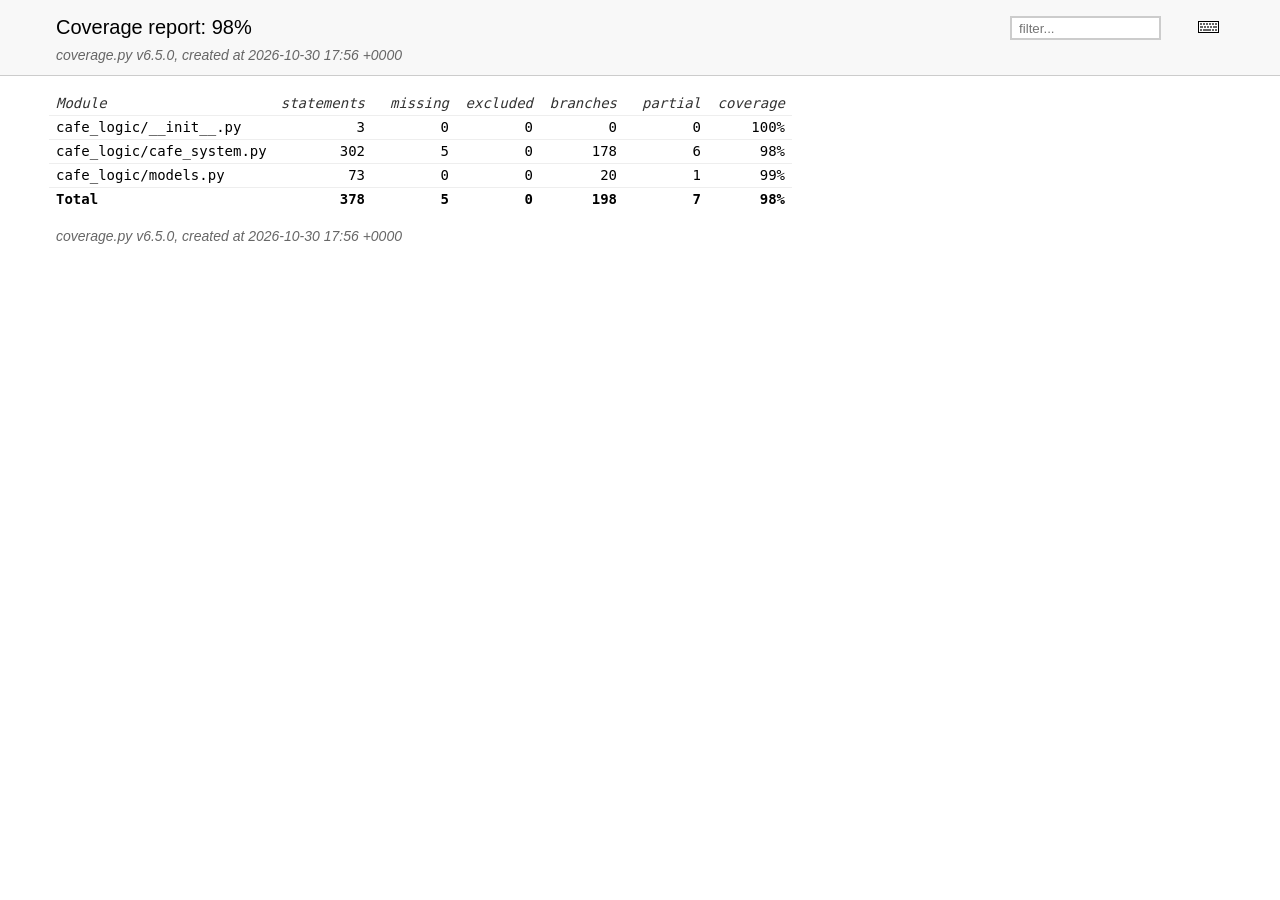
<file: htmlcov/index.html>
<!DOCTYPE html>
<html>
<head>
    <meta http-equiv="Content-Type" content="text/html; charset=utf-8">
    <title>Coverage report</title>
    <link rel="icon" sizes="32x32" href="favicon_32.png">
    <link rel="stylesheet" href="style.css" type="text/css">
    <script type="text/javascript" src="coverage_html.js" defer></script>
</head>
<body class="indexfile">
<header>
    <div class="content">
        <h1>Coverage report:
            <span class="pc_cov">98%</span>
        </h1>
        <aside id="help_panel_wrapper">
            <input id="help_panel_state" type="checkbox">
            <label for="help_panel_state">
                <img id="keyboard_icon" src="keybd_closed.png" alt="Show/hide keyboard shortcuts" />
            </label>
            <div id="help_panel">
                <p class="legend">Shortcuts on this page</p>
                <div class="keyhelp">
                    <p>
                        <kbd>n</kbd>
                        <kbd>s</kbd>
                        <kbd>m</kbd>
                        <kbd>x</kbd>
                        <kbd>b</kbd>
                        <kbd>p</kbd>
                        <kbd>c</kbd>
                        &nbsp; change column sorting
                    </p>
                    <p>
                        <kbd>[</kbd>
                        <kbd>]</kbd>
                        &nbsp; prev/next file
                    </p>
                    <p>
                        <kbd>?</kbd> &nbsp; show/hide this help
                    </p>
                </div>
            </div>
        </aside>
        <form id="filter_container">
            <input id="filter" type="text" value="" placeholder="filter..." />
        </form>
        <p class="text">
            <a class="nav" href="https://coverage.readthedocs.io">coverage.py v6.5.0</a>,
            created at 2026-10-30 17:56 +0000
        </p>
    </div>
</header>
<main id="index">
    <table class="index" data-sortable>
        <thead>
            <tr class="tablehead" title="Click to sort">
                <th class="name left" aria-sort="none" data-shortcut="n">Module</th>
                <th aria-sort="none" data-default-sort-order="descending" data-shortcut="s">statements</th>
                <th aria-sort="none" data-default-sort-order="descending" data-shortcut="m">missing</th>
                <th aria-sort="none" data-default-sort-order="descending" data-shortcut="x">excluded</th>
                <th aria-sort="none" data-default-sort-order="descending" data-shortcut="b">branches</th>
                <th aria-sort="none" data-default-sort-order="descending" data-shortcut="p">partial</th>
                <th class="right" aria-sort="none" data-shortcut="c">coverage</th>
            </tr>
        </thead>
        <tbody>
            <tr class="file">
                <td class="name left"><a href="d_43a490c65c359362___init___py.html">cafe_logic/__init__.py</a></td>
                <td>3</td>
                <td>0</td>
                <td>0</td>
                <td>0</td>
                <td>0</td>
                <td class="right" data-ratio="3 3">100%</td>
            </tr>
            <tr class="file">
                <td class="name left"><a href="d_43a490c65c359362_cafe_system_py.html">cafe_logic/cafe_system.py</a></td>
                <td>302</td>
                <td>5</td>
                <td>0</td>
                <td>178</td>
                <td>6</td>
                <td class="right" data-ratio="469 480">98%</td>
            </tr>
            <tr class="file">
                <td class="name left"><a href="d_43a490c65c359362_models_py.html">cafe_logic/models.py</a></td>
                <td>73</td>
                <td>0</td>
                <td>0</td>
                <td>20</td>
                <td>1</td>
                <td class="right" data-ratio="92 93">99%</td>
            </tr>
        </tbody>
        <tfoot>
            <tr class="total">
                <td class="name left">Total</td>
                <td>378</td>
                <td>5</td>
                <td>0</td>
                <td>198</td>
                <td>7</td>
                <td class="right" data-ratio="564 576">98%</td>
            </tr>
        </tfoot>
    </table>
    <p id="no_rows">
        No items found using the specified filter.
    </p>
</main>
<footer>
    <div class="content">
        <p>
            <a class="nav" href="https://coverage.readthedocs.io">coverage.py v6.5.0</a>,
            created at 2026-10-30 17:56 +0000
        </p>
    </div>
    <aside class="hidden">
        <a id="prevFileLink" class="nav" href="d_43a490c65c359362_models_py.html"/>
        <a id="nextFileLink" class="nav" href="d_43a490c65c359362___init___py.html"/>
        <button type="button" class="button_prev_file" data-shortcut="["/>
        <button type="button" class="button_next_file" data-shortcut="]"/>
        <button type="button" class="button_show_hide_help" data-shortcut="?"/>
    </aside>
</footer>
</body>
</html>
</file>
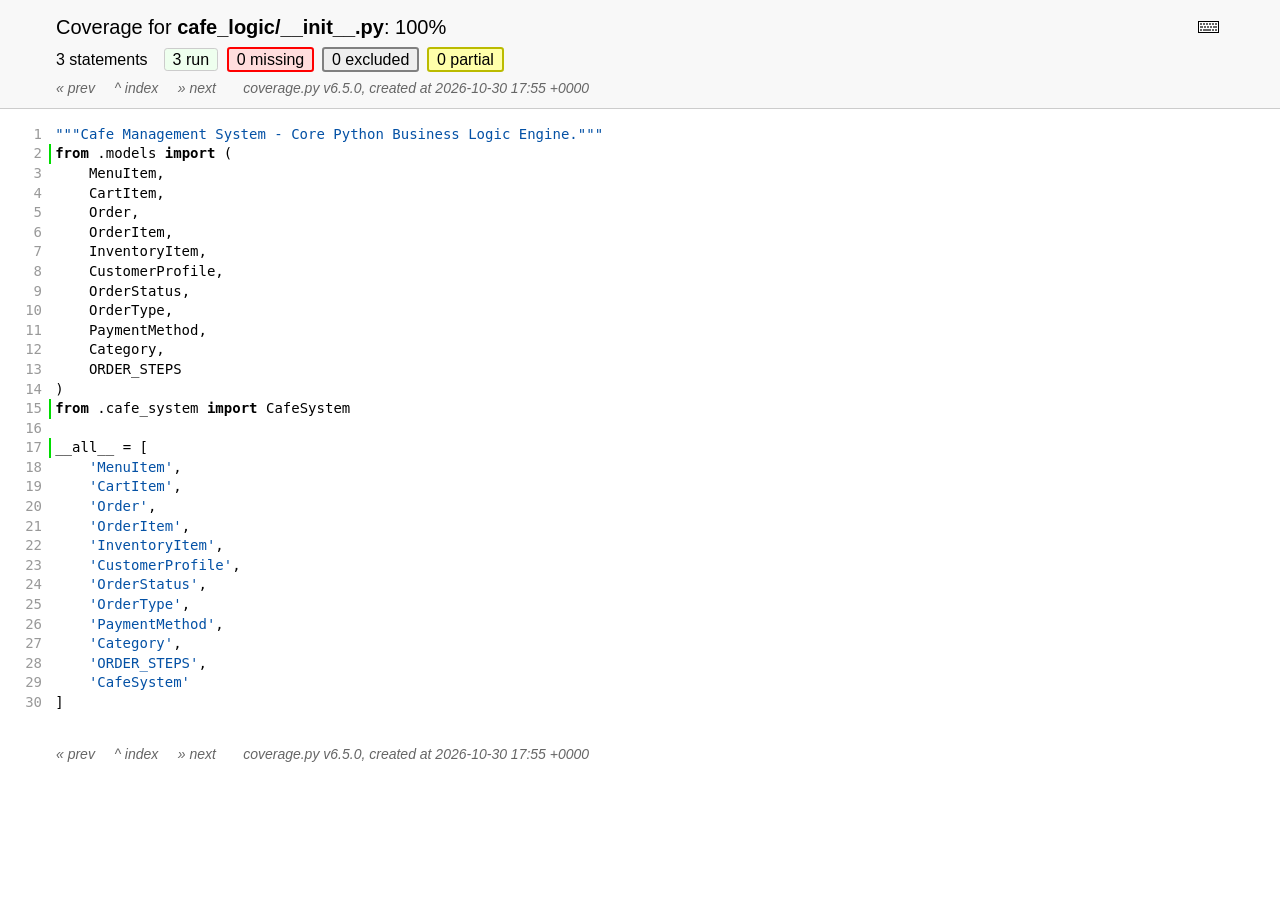
<file: htmlcov/d_43a490c65c359362___init___py.html>
<!DOCTYPE html>
<html>
<head>
    <meta http-equiv="Content-Type" content="text/html; charset=utf-8">
    <title>Coverage for cafe_logic/__init__.py: 100%</title>
    <link rel="icon" sizes="32x32" href="favicon_32.png">
    <link rel="stylesheet" href="style.css" type="text/css">
    <script type="text/javascript" src="coverage_html.js" defer></script>
</head>
<body class="pyfile">
<header>
    <div class="content">
        <h1>
            <span class="text">Coverage for </span><b>cafe_logic/__init__.py</b>:
            <span class="pc_cov">100%</span>
        </h1>
        <aside id="help_panel_wrapper">
            <input id="help_panel_state" type="checkbox">
            <label for="help_panel_state">
                <img id="keyboard_icon" src="keybd_closed.png" alt="Show/hide keyboard shortcuts" />
            </label>
            <div id="help_panel">
                <p class="legend">Shortcuts on this page</p>
                <div class="keyhelp">
                    <p>
                        <kbd>r</kbd>
                        <kbd>m</kbd>
                        <kbd>x</kbd>
                        <kbd>p</kbd>
                        &nbsp; toggle line displays
                    </p>
                    <p>
                        <kbd>j</kbd>
                        <kbd>k</kbd>
                        &nbsp; next/prev highlighted chunk
                    </p>
                    <p>
                        <kbd>0</kbd> &nbsp; (zero) top of page
                    </p>
                    <p>
                        <kbd>1</kbd> &nbsp; (one) first highlighted chunk
                    </p>
                    <p>
                        <kbd>[</kbd>
                        <kbd>]</kbd>
                        &nbsp; prev/next file
                    </p>
                    <p>
                        <kbd>u</kbd> &nbsp; up to the index
                    </p>
                    <p>
                        <kbd>?</kbd> &nbsp; show/hide this help
                    </p>
                </div>
            </div>
        </aside>
        <h2>
            <span class="text">3 statements &nbsp;</span>
            <button type="button" class="run button_toggle_run" value="run" data-shortcut="r" title="Toggle lines run">3<span class="text"> run</span></button>
            <button type="button" class="mis show_mis button_toggle_mis" value="mis" data-shortcut="m" title="Toggle lines missing">0<span class="text"> missing</span></button>
            <button type="button" class="exc show_exc button_toggle_exc" value="exc" data-shortcut="x" title="Toggle lines excluded">0<span class="text"> excluded</span></button>
            <button type="button" class="par run show_par button_toggle_par" value="par" data-shortcut="p" title="Toggle lines partially run">0<span class="text"> partial</span></button>
        </h2>
        <p class="text">
            <a id="prevFileLink" class="nav" href="index.html">&#xab; prev</a> &nbsp; &nbsp;
            <a id="indexLink" class="nav" href="index.html">&Hat; index</a> &nbsp; &nbsp;
            <a id="nextFileLink" class="nav" href="d_43a490c65c359362_cafe_system_py.html">&#xbb; next</a>
            &nbsp; &nbsp; &nbsp;
            <a class="nav" href="https://coverage.readthedocs.io">coverage.py v6.5.0</a>,
            created at 2026-10-30 17:55 +0000
        </p>
        <aside class="hidden">
            <button type="button" class="button_next_chunk" data-shortcut="j"/>
            <button type="button" class="button_prev_chunk" data-shortcut="k"/>
            <button type="button" class="button_top_of_page" data-shortcut="0"/>
            <button type="button" class="button_first_chunk" data-shortcut="1"/>
            <button type="button" class="button_prev_file" data-shortcut="["/>
            <button type="button" class="button_next_file" data-shortcut="]"/>
            <button type="button" class="button_to_index" data-shortcut="u"/>
            <button type="button" class="button_show_hide_help" data-shortcut="?"/>
        </aside>
    </div>
</header>
<main id="source">
    <p class="pln"><span class="n"><a id="t1" href="#t1">1</a></span><span class="t"><span class="str">"""Cafe Management System - Core Python Business Logic Engine."""</span>&nbsp;</span><span class="r"></span></p>
    <p class="run"><span class="n"><a id="t2" href="#t2">2</a></span><span class="t"><span class="key">from</span> <span class="op">.</span><span class="nam">models</span> <span class="key">import</span> <span class="op">(</span>&nbsp;</span><span class="r"></span></p>
    <p class="pln"><span class="n"><a id="t3" href="#t3">3</a></span><span class="t">    <span class="nam">MenuItem</span><span class="op">,</span>&nbsp;</span><span class="r"></span></p>
    <p class="pln"><span class="n"><a id="t4" href="#t4">4</a></span><span class="t">    <span class="nam">CartItem</span><span class="op">,</span>&nbsp;</span><span class="r"></span></p>
    <p class="pln"><span class="n"><a id="t5" href="#t5">5</a></span><span class="t">    <span class="nam">Order</span><span class="op">,</span>&nbsp;</span><span class="r"></span></p>
    <p class="pln"><span class="n"><a id="t6" href="#t6">6</a></span><span class="t">    <span class="nam">OrderItem</span><span class="op">,</span>&nbsp;</span><span class="r"></span></p>
    <p class="pln"><span class="n"><a id="t7" href="#t7">7</a></span><span class="t">    <span class="nam">InventoryItem</span><span class="op">,</span>&nbsp;</span><span class="r"></span></p>
    <p class="pln"><span class="n"><a id="t8" href="#t8">8</a></span><span class="t">    <span class="nam">CustomerProfile</span><span class="op">,</span>&nbsp;</span><span class="r"></span></p>
    <p class="pln"><span class="n"><a id="t9" href="#t9">9</a></span><span class="t">    <span class="nam">OrderStatus</span><span class="op">,</span>&nbsp;</span><span class="r"></span></p>
    <p class="pln"><span class="n"><a id="t10" href="#t10">10</a></span><span class="t">    <span class="nam">OrderType</span><span class="op">,</span>&nbsp;</span><span class="r"></span></p>
    <p class="pln"><span class="n"><a id="t11" href="#t11">11</a></span><span class="t">    <span class="nam">PaymentMethod</span><span class="op">,</span>&nbsp;</span><span class="r"></span></p>
    <p class="pln"><span class="n"><a id="t12" href="#t12">12</a></span><span class="t">    <span class="nam">Category</span><span class="op">,</span>&nbsp;</span><span class="r"></span></p>
    <p class="pln"><span class="n"><a id="t13" href="#t13">13</a></span><span class="t">    <span class="nam">ORDER_STEPS</span>&nbsp;</span><span class="r"></span></p>
    <p class="pln"><span class="n"><a id="t14" href="#t14">14</a></span><span class="t"><span class="op">)</span>&nbsp;</span><span class="r"></span></p>
    <p class="run"><span class="n"><a id="t15" href="#t15">15</a></span><span class="t"><span class="key">from</span> <span class="op">.</span><span class="nam">cafe_system</span> <span class="key">import</span> <span class="nam">CafeSystem</span>&nbsp;</span><span class="r"></span></p>
    <p class="pln"><span class="n"><a id="t16" href="#t16">16</a></span><span class="t">&nbsp;</span><span class="r"></span></p>
    <p class="run"><span class="n"><a id="t17" href="#t17">17</a></span><span class="t"><span class="nam">__all__</span> <span class="op">=</span> <span class="op">[</span>&nbsp;</span><span class="r"></span></p>
    <p class="pln"><span class="n"><a id="t18" href="#t18">18</a></span><span class="t">    <span class="str">'MenuItem'</span><span class="op">,</span>&nbsp;</span><span class="r"></span></p>
    <p class="pln"><span class="n"><a id="t19" href="#t19">19</a></span><span class="t">    <span class="str">'CartItem'</span><span class="op">,</span>&nbsp;</span><span class="r"></span></p>
    <p class="pln"><span class="n"><a id="t20" href="#t20">20</a></span><span class="t">    <span class="str">'Order'</span><span class="op">,</span>&nbsp;</span><span class="r"></span></p>
    <p class="pln"><span class="n"><a id="t21" href="#t21">21</a></span><span class="t">    <span class="str">'OrderItem'</span><span class="op">,</span>&nbsp;</span><span class="r"></span></p>
    <p class="pln"><span class="n"><a id="t22" href="#t22">22</a></span><span class="t">    <span class="str">'InventoryItem'</span><span class="op">,</span>&nbsp;</span><span class="r"></span></p>
    <p class="pln"><span class="n"><a id="t23" href="#t23">23</a></span><span class="t">    <span class="str">'CustomerProfile'</span><span class="op">,</span>&nbsp;</span><span class="r"></span></p>
    <p class="pln"><span class="n"><a id="t24" href="#t24">24</a></span><span class="t">    <span class="str">'OrderStatus'</span><span class="op">,</span>&nbsp;</span><span class="r"></span></p>
    <p class="pln"><span class="n"><a id="t25" href="#t25">25</a></span><span class="t">    <span class="str">'OrderType'</span><span class="op">,</span>&nbsp;</span><span class="r"></span></p>
    <p class="pln"><span class="n"><a id="t26" href="#t26">26</a></span><span class="t">    <span class="str">'PaymentMethod'</span><span class="op">,</span>&nbsp;</span><span class="r"></span></p>
    <p class="pln"><span class="n"><a id="t27" href="#t27">27</a></span><span class="t">    <span class="str">'Category'</span><span class="op">,</span>&nbsp;</span><span class="r"></span></p>
    <p class="pln"><span class="n"><a id="t28" href="#t28">28</a></span><span class="t">    <span class="str">'ORDER_STEPS'</span><span class="op">,</span>&nbsp;</span><span class="r"></span></p>
    <p class="pln"><span class="n"><a id="t29" href="#t29">29</a></span><span class="t">    <span class="str">'CafeSystem'</span>&nbsp;</span><span class="r"></span></p>
    <p class="pln"><span class="n"><a id="t30" href="#t30">30</a></span><span class="t"><span class="op">]</span>&nbsp;</span><span class="r"></span></p>
</main>
<footer>
    <div class="content">
        <p>
            <a id="prevFileLink" class="nav" href="index.html">&#xab; prev</a> &nbsp; &nbsp;
            <a id="indexLink" class="nav" href="index.html">&Hat; index</a> &nbsp; &nbsp;
            <a id="nextFileLink" class="nav" href="d_43a490c65c359362_cafe_system_py.html">&#xbb; next</a>
            &nbsp; &nbsp; &nbsp;
            <a class="nav" href="https://coverage.readthedocs.io">coverage.py v6.5.0</a>,
            created at 2026-10-30 17:55 +0000
        </p>
    </div>
</footer>
</body>
</html>
</file>
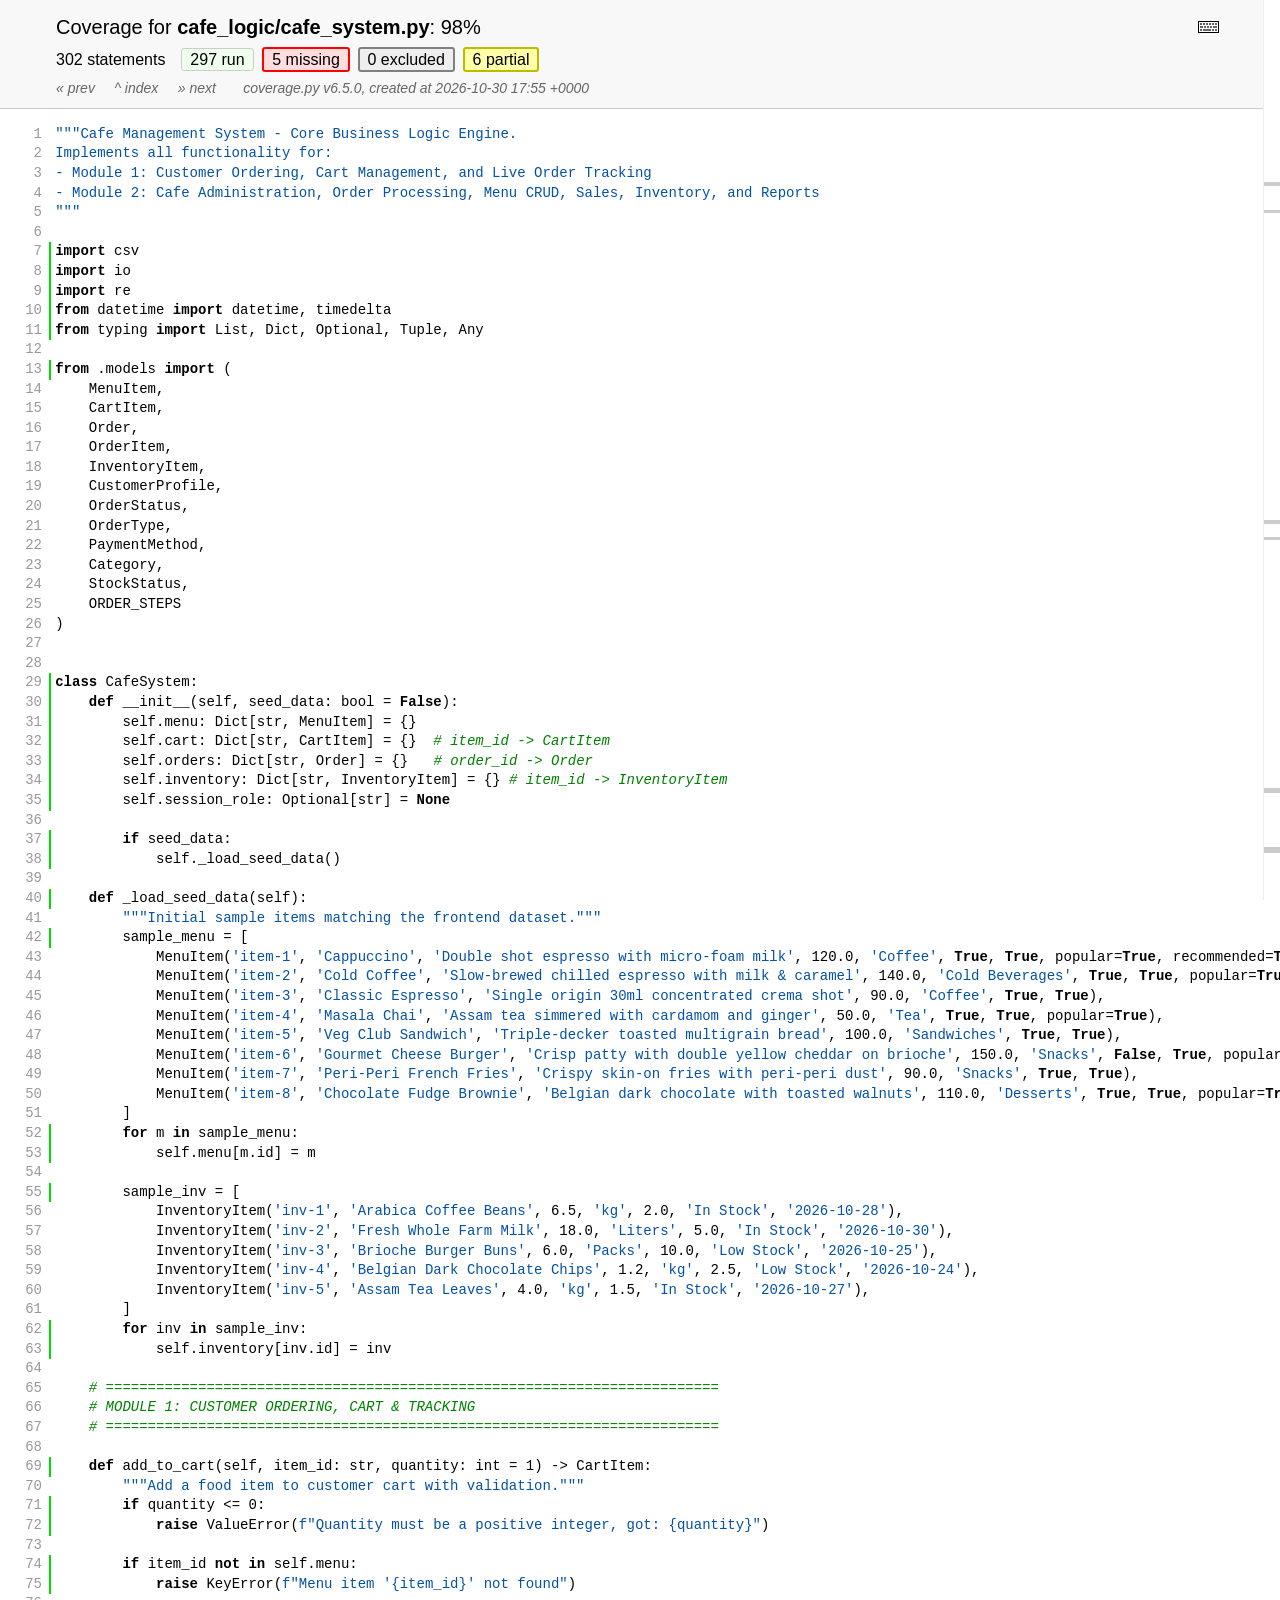
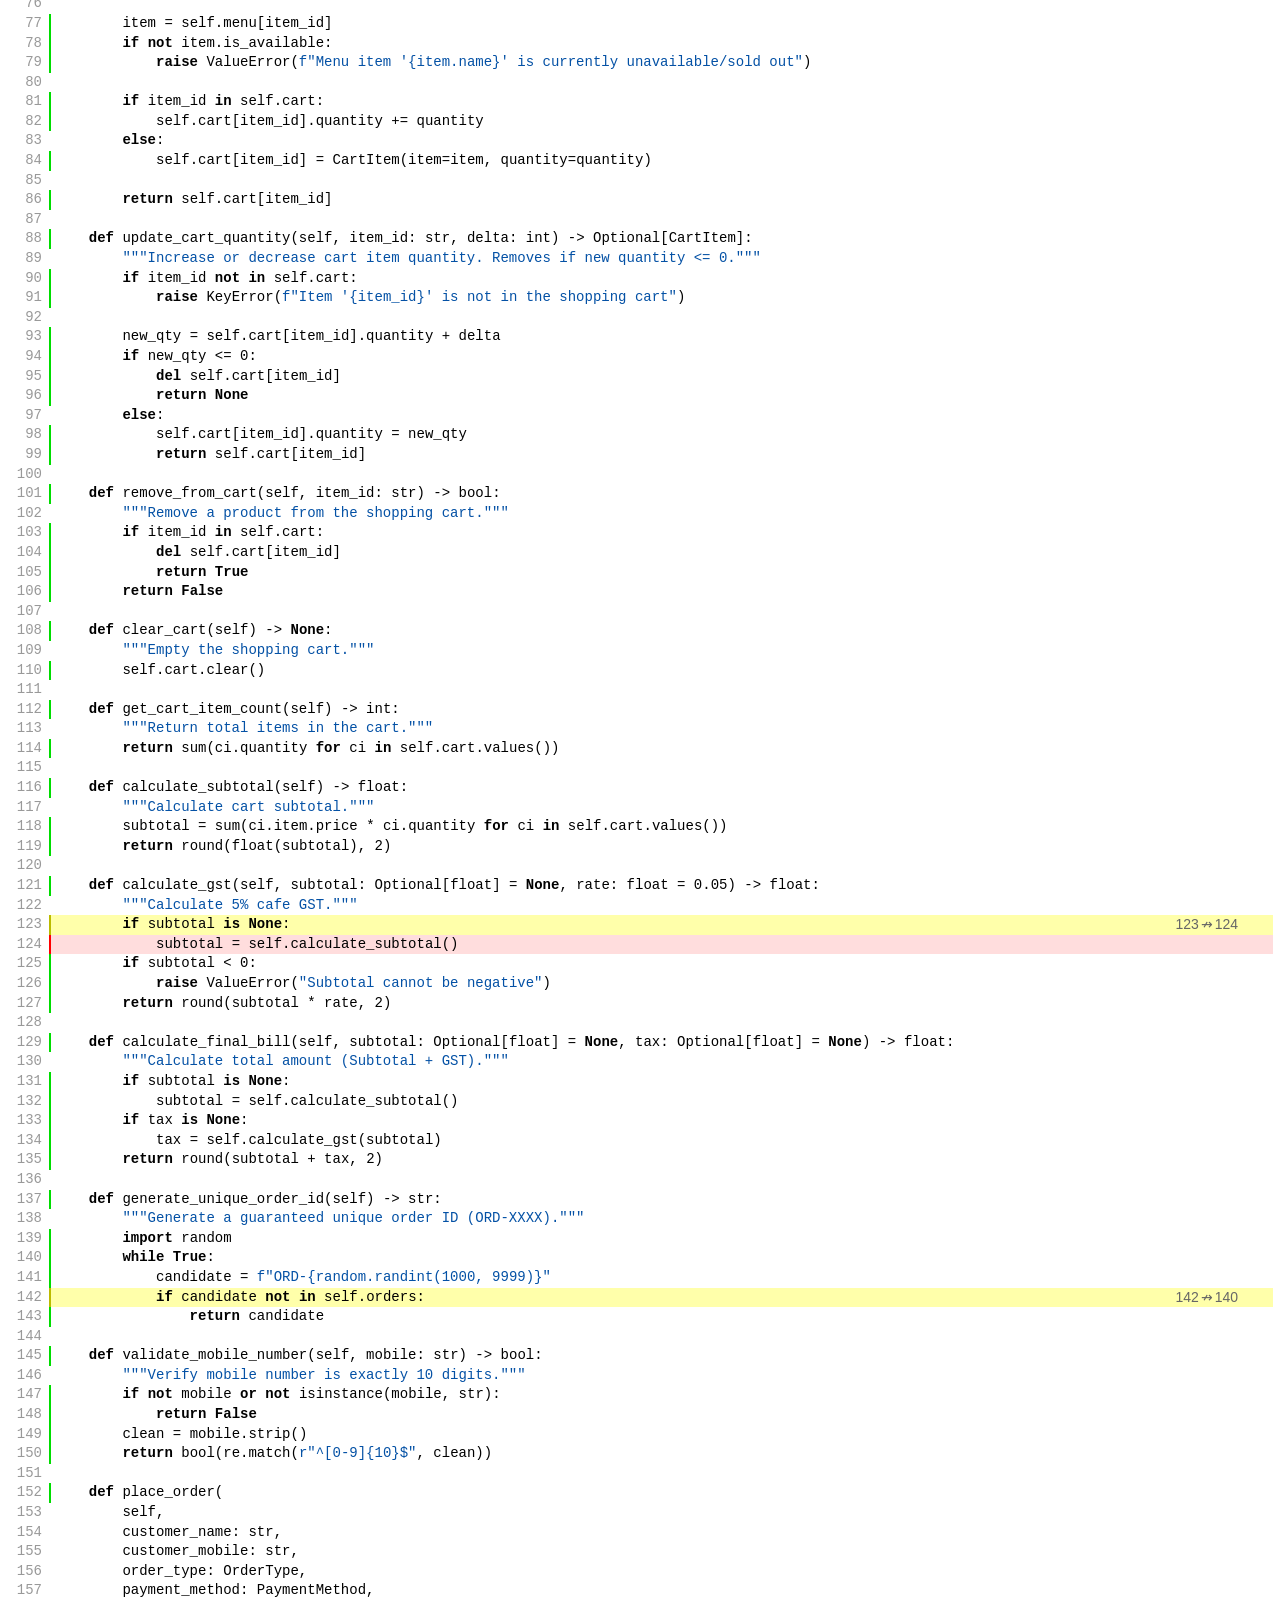
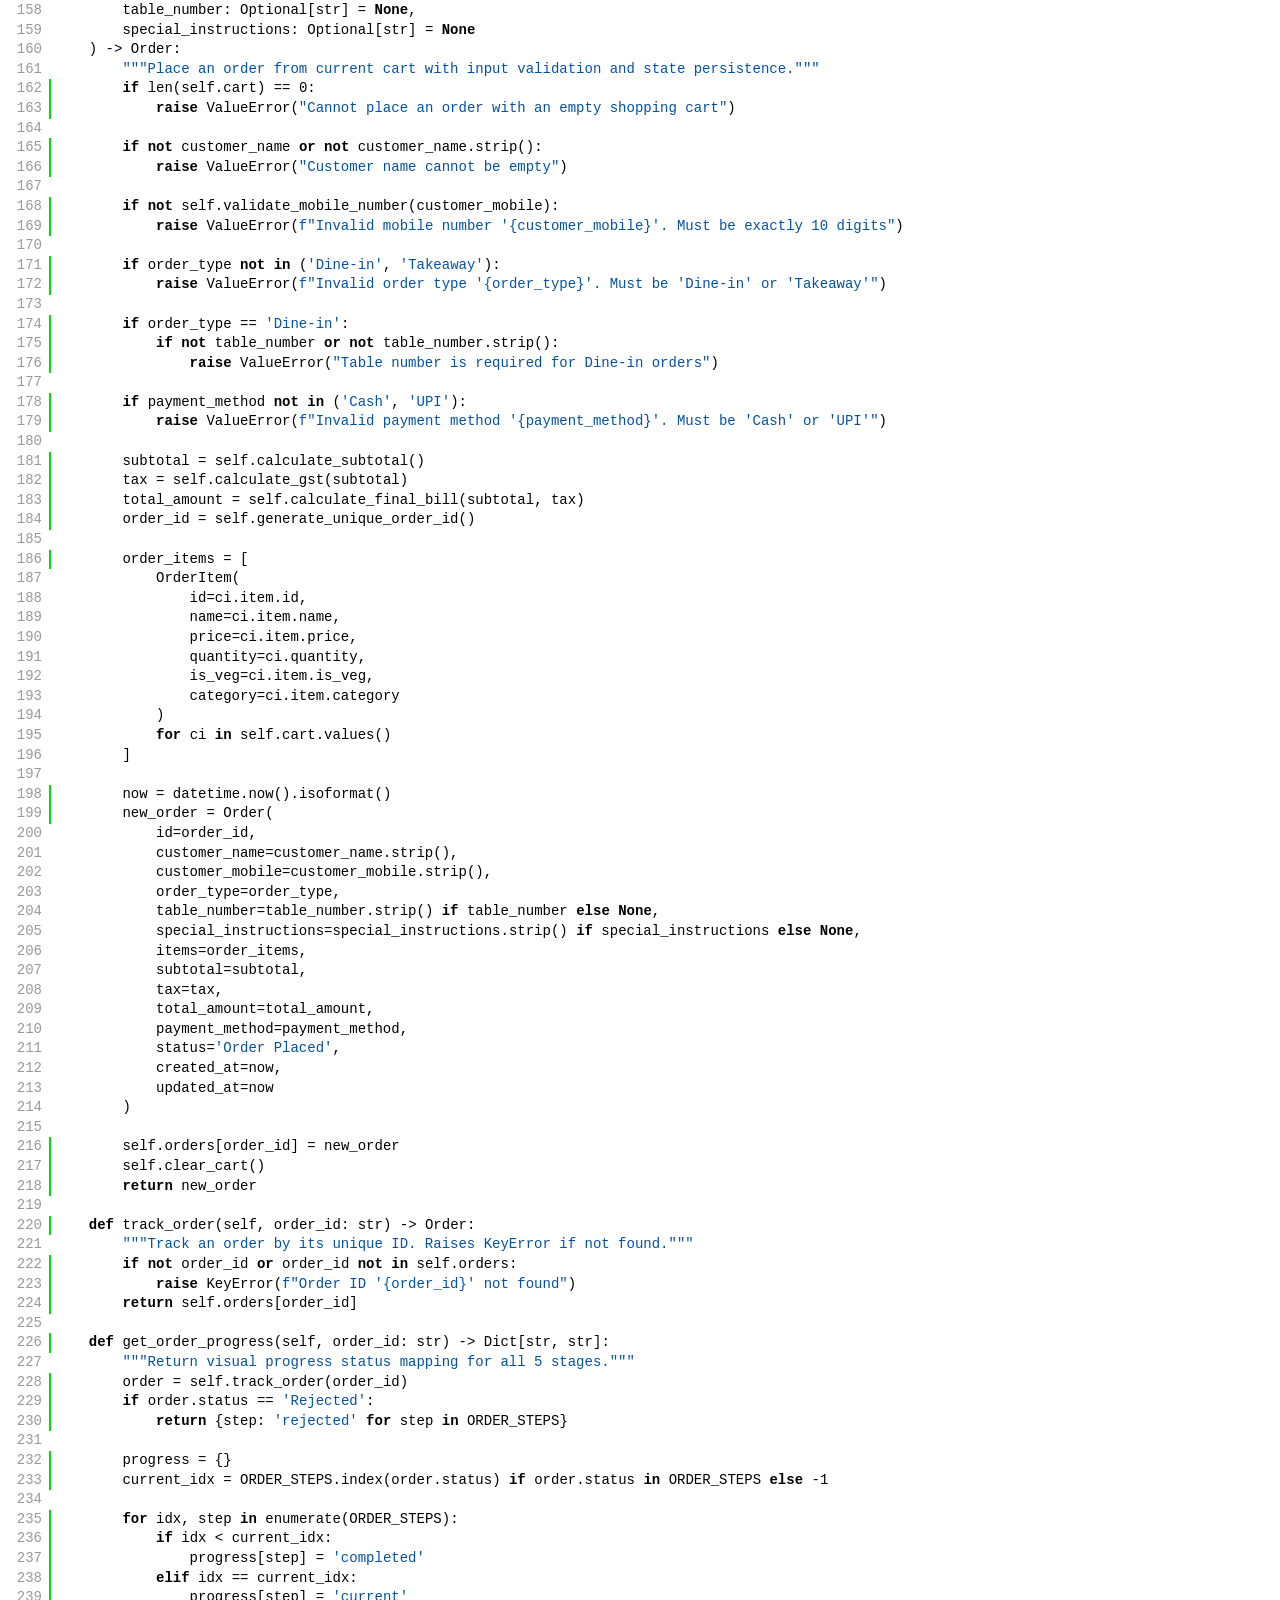
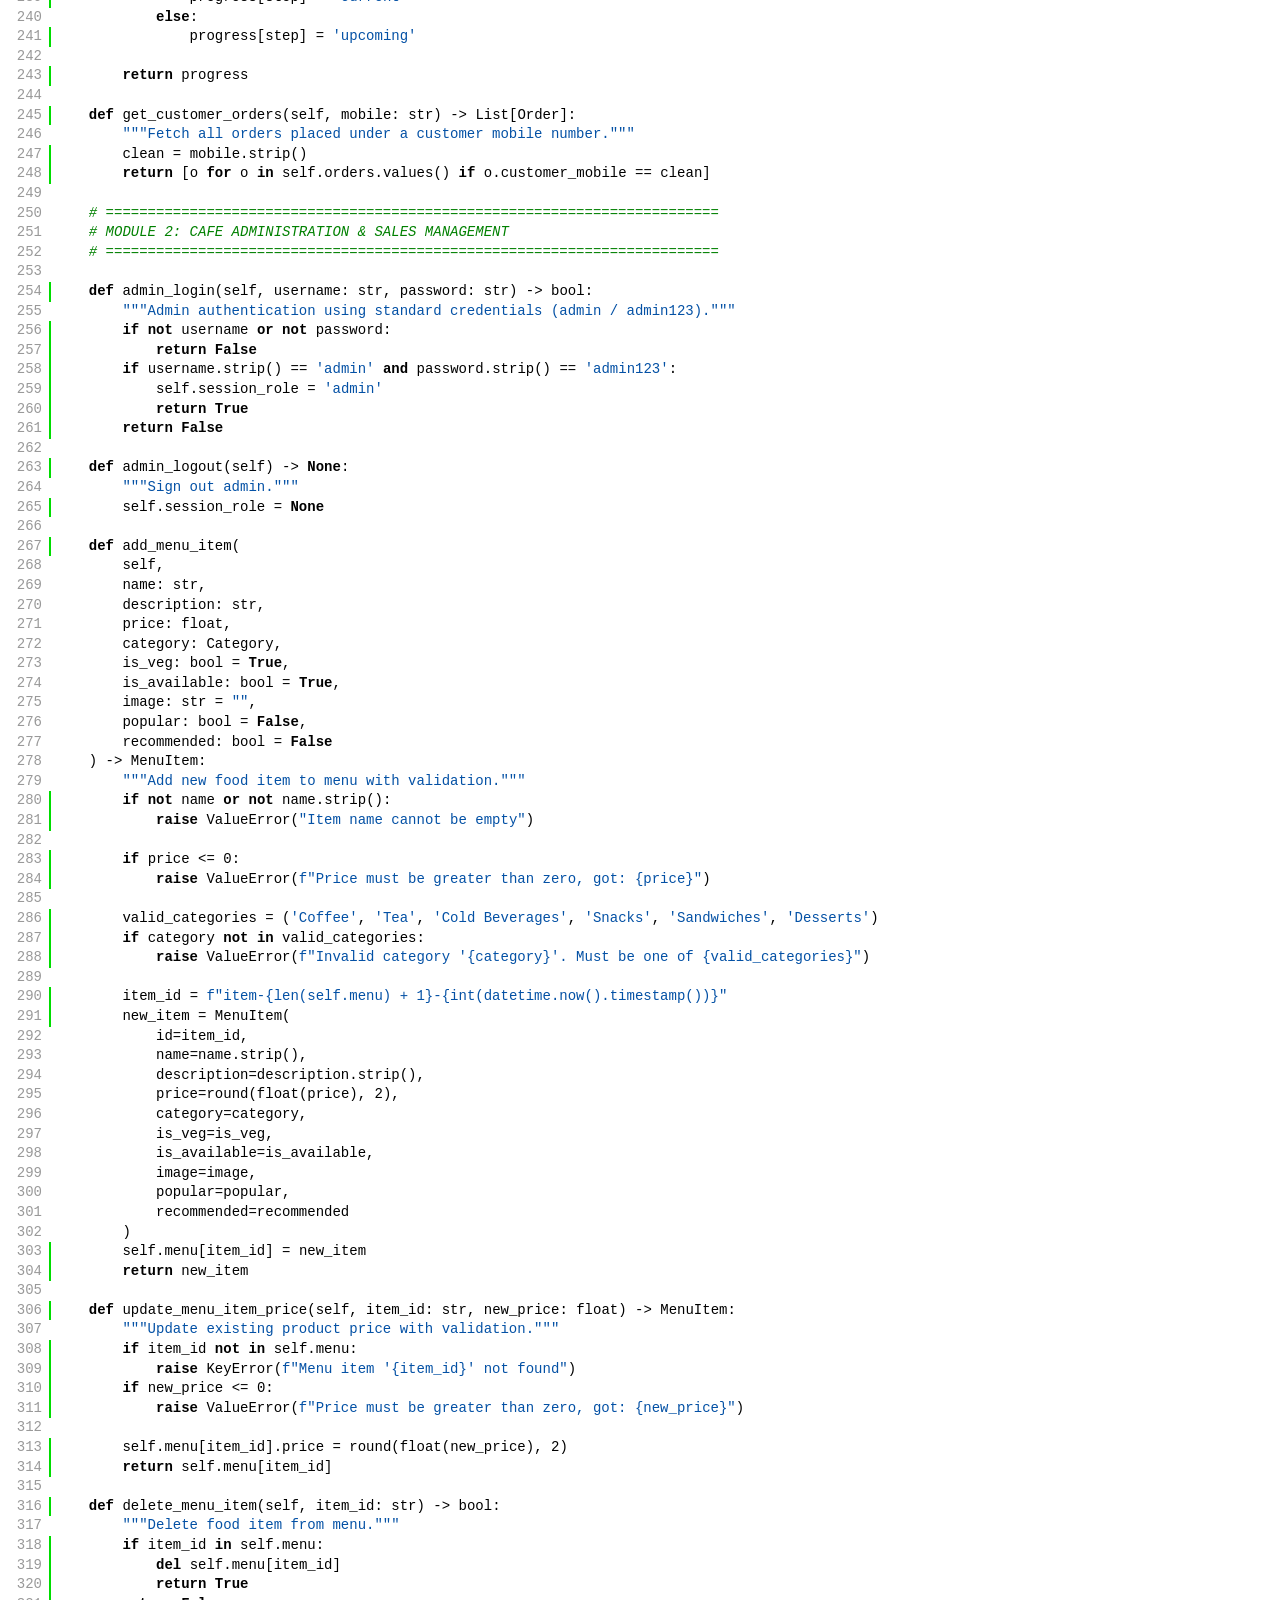
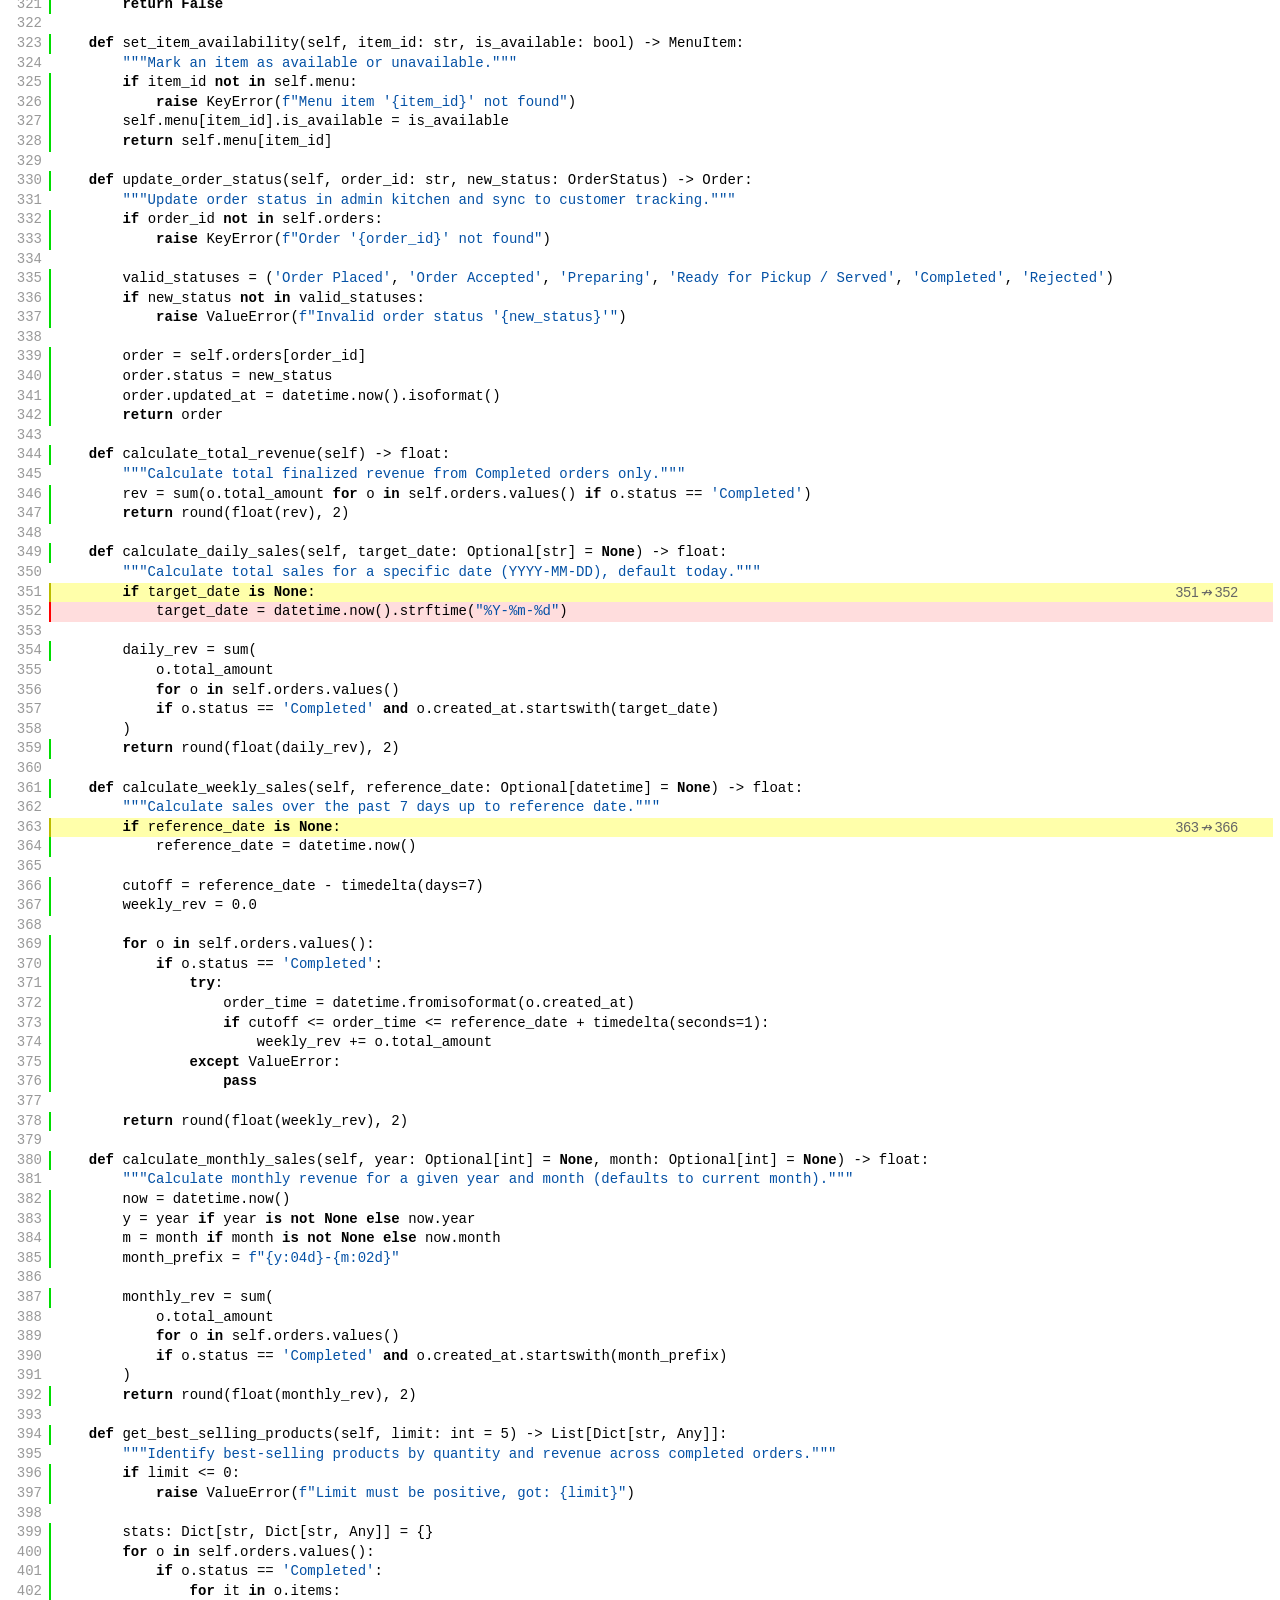
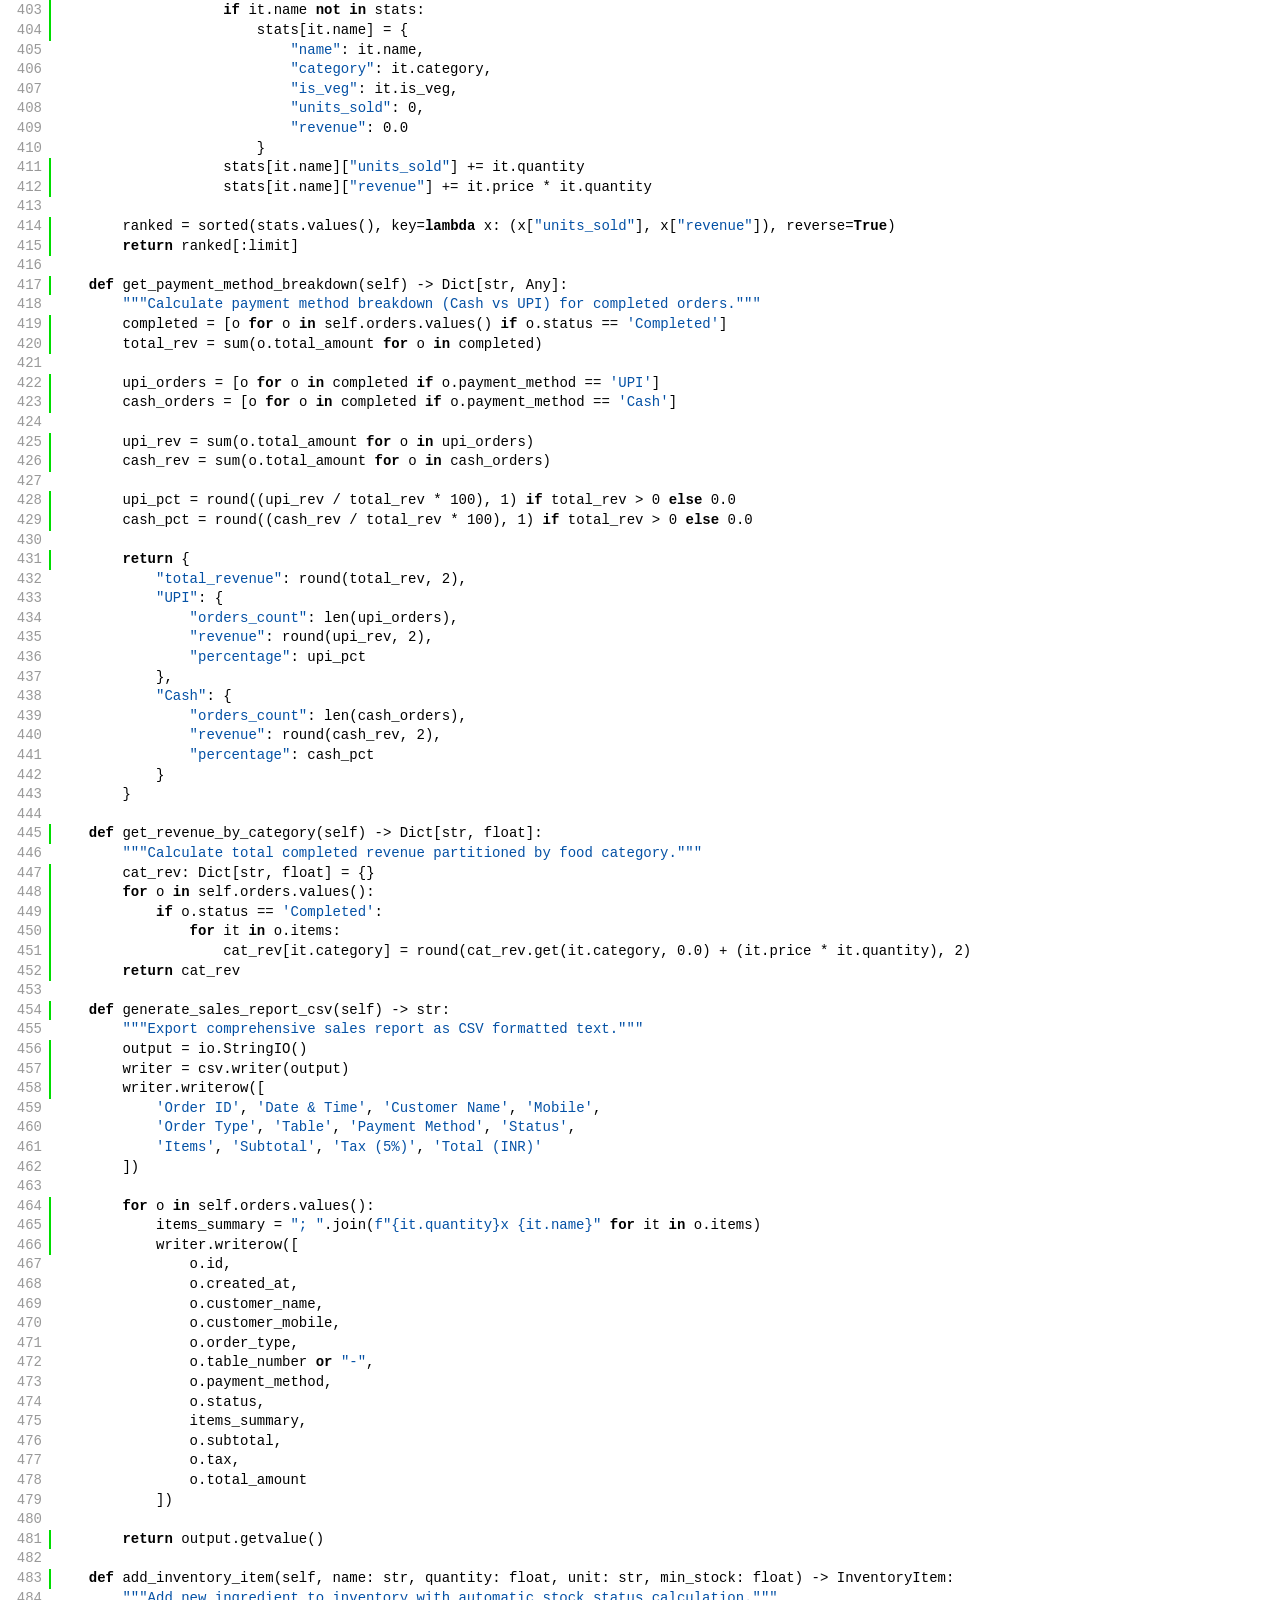
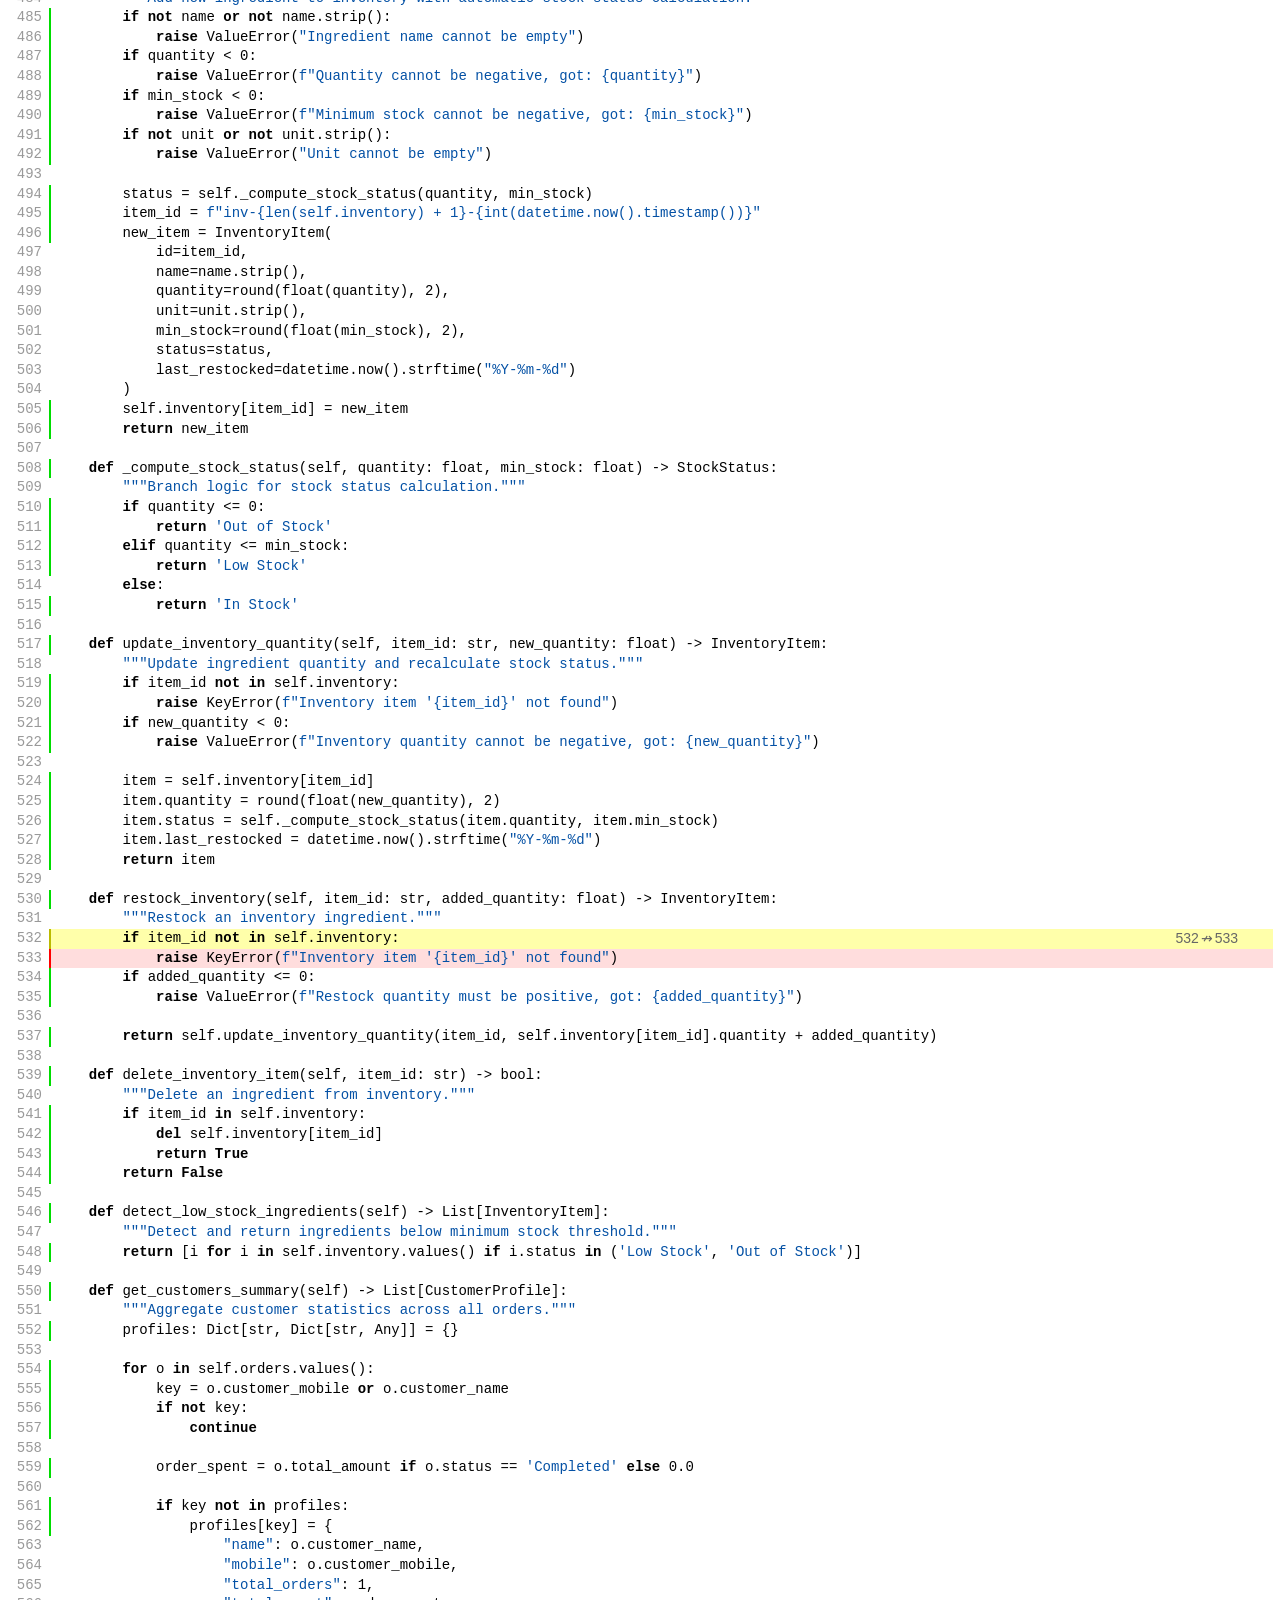
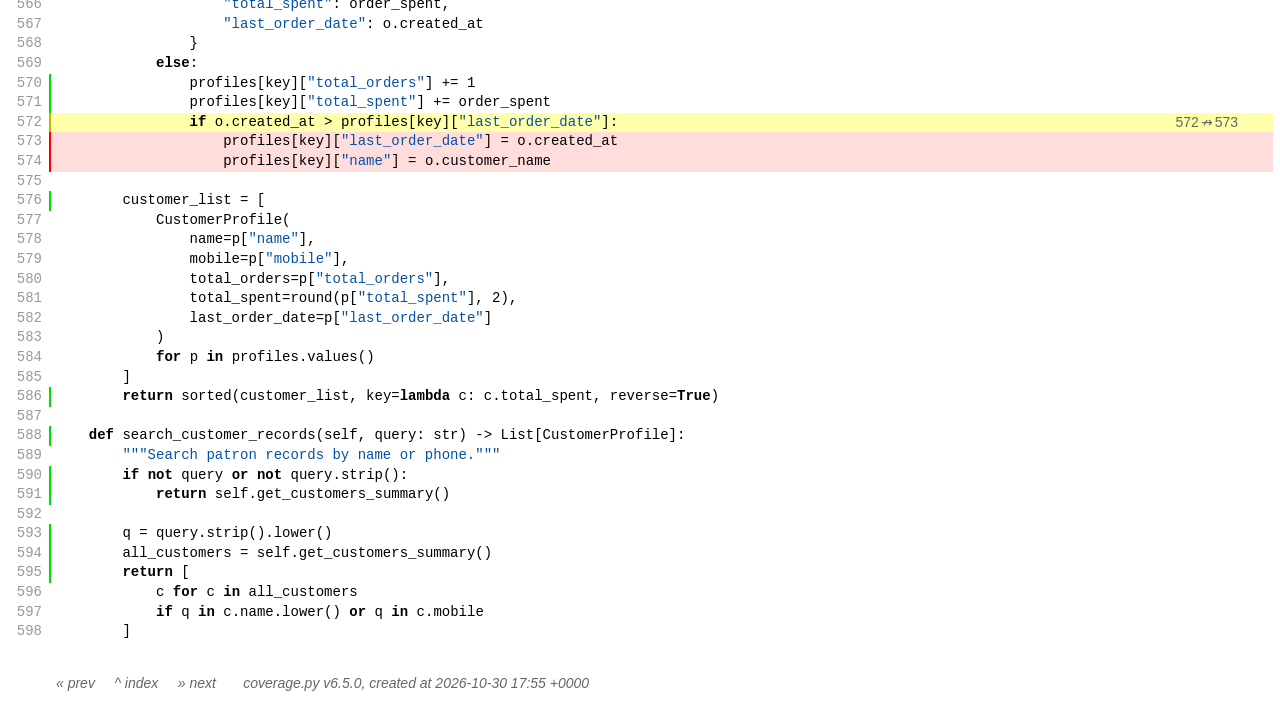
<file: htmlcov/d_43a490c65c359362_cafe_system_py.html>
<!DOCTYPE html>
<html>
<head>
    <meta http-equiv="Content-Type" content="text/html; charset=utf-8">
    <title>Coverage for cafe_logic/cafe_system.py: 98%</title>
    <link rel="icon" sizes="32x32" href="favicon_32.png">
    <link rel="stylesheet" href="style.css" type="text/css">
    <script type="text/javascript" src="coverage_html.js" defer></script>
</head>
<body class="pyfile">
<header>
    <div class="content">
        <h1>
            <span class="text">Coverage for </span><b>cafe_logic/cafe_system.py</b>:
            <span class="pc_cov">98%</span>
        </h1>
        <aside id="help_panel_wrapper">
            <input id="help_panel_state" type="checkbox">
            <label for="help_panel_state">
                <img id="keyboard_icon" src="keybd_closed.png" alt="Show/hide keyboard shortcuts" />
            </label>
            <div id="help_panel">
                <p class="legend">Shortcuts on this page</p>
                <div class="keyhelp">
                    <p>
                        <kbd>r</kbd>
                        <kbd>m</kbd>
                        <kbd>x</kbd>
                        <kbd>p</kbd>
                        &nbsp; toggle line displays
                    </p>
                    <p>
                        <kbd>j</kbd>
                        <kbd>k</kbd>
                        &nbsp; next/prev highlighted chunk
                    </p>
                    <p>
                        <kbd>0</kbd> &nbsp; (zero) top of page
                    </p>
                    <p>
                        <kbd>1</kbd> &nbsp; (one) first highlighted chunk
                    </p>
                    <p>
                        <kbd>[</kbd>
                        <kbd>]</kbd>
                        &nbsp; prev/next file
                    </p>
                    <p>
                        <kbd>u</kbd> &nbsp; up to the index
                    </p>
                    <p>
                        <kbd>?</kbd> &nbsp; show/hide this help
                    </p>
                </div>
            </div>
        </aside>
        <h2>
            <span class="text">302 statements &nbsp;</span>
            <button type="button" class="run button_toggle_run" value="run" data-shortcut="r" title="Toggle lines run">297<span class="text"> run</span></button>
            <button type="button" class="mis show_mis button_toggle_mis" value="mis" data-shortcut="m" title="Toggle lines missing">5<span class="text"> missing</span></button>
            <button type="button" class="exc show_exc button_toggle_exc" value="exc" data-shortcut="x" title="Toggle lines excluded">0<span class="text"> excluded</span></button>
            <button type="button" class="par run show_par button_toggle_par" value="par" data-shortcut="p" title="Toggle lines partially run">6<span class="text"> partial</span></button>
        </h2>
        <p class="text">
            <a id="prevFileLink" class="nav" href="d_43a490c65c359362___init___py.html">&#xab; prev</a> &nbsp; &nbsp;
            <a id="indexLink" class="nav" href="index.html">&Hat; index</a> &nbsp; &nbsp;
            <a id="nextFileLink" class="nav" href="d_43a490c65c359362_models_py.html">&#xbb; next</a>
            &nbsp; &nbsp; &nbsp;
            <a class="nav" href="https://coverage.readthedocs.io">coverage.py v6.5.0</a>,
            created at 2026-10-30 17:55 +0000
        </p>
        <aside class="hidden">
            <button type="button" class="button_next_chunk" data-shortcut="j"/>
            <button type="button" class="button_prev_chunk" data-shortcut="k"/>
            <button type="button" class="button_top_of_page" data-shortcut="0"/>
            <button type="button" class="button_first_chunk" data-shortcut="1"/>
            <button type="button" class="button_prev_file" data-shortcut="["/>
            <button type="button" class="button_next_file" data-shortcut="]"/>
            <button type="button" class="button_to_index" data-shortcut="u"/>
            <button type="button" class="button_show_hide_help" data-shortcut="?"/>
        </aside>
    </div>
</header>
<main id="source">
    <p class="pln"><span class="n"><a id="t1" href="#t1">1</a></span><span class="t"><span class="str">"""Cafe Management System - Core Business Logic Engine.</span>&nbsp;</span><span class="r"></span></p>
    <p class="pln"><span class="n"><a id="t2" href="#t2">2</a></span><span class="t"><span class="str">Implements all functionality for:</span>&nbsp;</span><span class="r"></span></p>
    <p class="pln"><span class="n"><a id="t3" href="#t3">3</a></span><span class="t"><span class="str">- Module 1: Customer Ordering, Cart Management, and Live Order Tracking</span>&nbsp;</span><span class="r"></span></p>
    <p class="pln"><span class="n"><a id="t4" href="#t4">4</a></span><span class="t"><span class="str">- Module 2: Cafe Administration, Order Processing, Menu CRUD, Sales, Inventory, and Reports</span>&nbsp;</span><span class="r"></span></p>
    <p class="pln"><span class="n"><a id="t5" href="#t5">5</a></span><span class="t"><span class="str">"""</span>&nbsp;</span><span class="r"></span></p>
    <p class="pln"><span class="n"><a id="t6" href="#t6">6</a></span><span class="t">&nbsp;</span><span class="r"></span></p>
    <p class="run"><span class="n"><a id="t7" href="#t7">7</a></span><span class="t"><span class="key">import</span> <span class="nam">csv</span>&nbsp;</span><span class="r"></span></p>
    <p class="run"><span class="n"><a id="t8" href="#t8">8</a></span><span class="t"><span class="key">import</span> <span class="nam">io</span>&nbsp;</span><span class="r"></span></p>
    <p class="run"><span class="n"><a id="t9" href="#t9">9</a></span><span class="t"><span class="key">import</span> <span class="nam">re</span>&nbsp;</span><span class="r"></span></p>
    <p class="run"><span class="n"><a id="t10" href="#t10">10</a></span><span class="t"><span class="key">from</span> <span class="nam">datetime</span> <span class="key">import</span> <span class="nam">datetime</span><span class="op">,</span> <span class="nam">timedelta</span>&nbsp;</span><span class="r"></span></p>
    <p class="run"><span class="n"><a id="t11" href="#t11">11</a></span><span class="t"><span class="key">from</span> <span class="nam">typing</span> <span class="key">import</span> <span class="nam">List</span><span class="op">,</span> <span class="nam">Dict</span><span class="op">,</span> <span class="nam">Optional</span><span class="op">,</span> <span class="nam">Tuple</span><span class="op">,</span> <span class="nam">Any</span>&nbsp;</span><span class="r"></span></p>
    <p class="pln"><span class="n"><a id="t12" href="#t12">12</a></span><span class="t">&nbsp;</span><span class="r"></span></p>
    <p class="run"><span class="n"><a id="t13" href="#t13">13</a></span><span class="t"><span class="key">from</span> <span class="op">.</span><span class="nam">models</span> <span class="key">import</span> <span class="op">(</span>&nbsp;</span><span class="r"></span></p>
    <p class="pln"><span class="n"><a id="t14" href="#t14">14</a></span><span class="t">    <span class="nam">MenuItem</span><span class="op">,</span>&nbsp;</span><span class="r"></span></p>
    <p class="pln"><span class="n"><a id="t15" href="#t15">15</a></span><span class="t">    <span class="nam">CartItem</span><span class="op">,</span>&nbsp;</span><span class="r"></span></p>
    <p class="pln"><span class="n"><a id="t16" href="#t16">16</a></span><span class="t">    <span class="nam">Order</span><span class="op">,</span>&nbsp;</span><span class="r"></span></p>
    <p class="pln"><span class="n"><a id="t17" href="#t17">17</a></span><span class="t">    <span class="nam">OrderItem</span><span class="op">,</span>&nbsp;</span><span class="r"></span></p>
    <p class="pln"><span class="n"><a id="t18" href="#t18">18</a></span><span class="t">    <span class="nam">InventoryItem</span><span class="op">,</span>&nbsp;</span><span class="r"></span></p>
    <p class="pln"><span class="n"><a id="t19" href="#t19">19</a></span><span class="t">    <span class="nam">CustomerProfile</span><span class="op">,</span>&nbsp;</span><span class="r"></span></p>
    <p class="pln"><span class="n"><a id="t20" href="#t20">20</a></span><span class="t">    <span class="nam">OrderStatus</span><span class="op">,</span>&nbsp;</span><span class="r"></span></p>
    <p class="pln"><span class="n"><a id="t21" href="#t21">21</a></span><span class="t">    <span class="nam">OrderType</span><span class="op">,</span>&nbsp;</span><span class="r"></span></p>
    <p class="pln"><span class="n"><a id="t22" href="#t22">22</a></span><span class="t">    <span class="nam">PaymentMethod</span><span class="op">,</span>&nbsp;</span><span class="r"></span></p>
    <p class="pln"><span class="n"><a id="t23" href="#t23">23</a></span><span class="t">    <span class="nam">Category</span><span class="op">,</span>&nbsp;</span><span class="r"></span></p>
    <p class="pln"><span class="n"><a id="t24" href="#t24">24</a></span><span class="t">    <span class="nam">StockStatus</span><span class="op">,</span>&nbsp;</span><span class="r"></span></p>
    <p class="pln"><span class="n"><a id="t25" href="#t25">25</a></span><span class="t">    <span class="nam">ORDER_STEPS</span>&nbsp;</span><span class="r"></span></p>
    <p class="pln"><span class="n"><a id="t26" href="#t26">26</a></span><span class="t"><span class="op">)</span>&nbsp;</span><span class="r"></span></p>
    <p class="pln"><span class="n"><a id="t27" href="#t27">27</a></span><span class="t">&nbsp;</span><span class="r"></span></p>
    <p class="pln"><span class="n"><a id="t28" href="#t28">28</a></span><span class="t">&nbsp;</span><span class="r"></span></p>
    <p class="run"><span class="n"><a id="t29" href="#t29">29</a></span><span class="t"><span class="key">class</span> <span class="nam">CafeSystem</span><span class="op">:</span>&nbsp;</span><span class="r"></span></p>
    <p class="run"><span class="n"><a id="t30" href="#t30">30</a></span><span class="t">    <span class="key">def</span> <span class="nam">__init__</span><span class="op">(</span><span class="nam">self</span><span class="op">,</span> <span class="nam">seed_data</span><span class="op">:</span> <span class="nam">bool</span> <span class="op">=</span> <span class="key">False</span><span class="op">)</span><span class="op">:</span>&nbsp;</span><span class="r"></span></p>
    <p class="run"><span class="n"><a id="t31" href="#t31">31</a></span><span class="t">        <span class="nam">self</span><span class="op">.</span><span class="nam">menu</span><span class="op">:</span> <span class="nam">Dict</span><span class="op">[</span><span class="nam">str</span><span class="op">,</span> <span class="nam">MenuItem</span><span class="op">]</span> <span class="op">=</span> <span class="op">{</span><span class="op">}</span>&nbsp;</span><span class="r"></span></p>
    <p class="run"><span class="n"><a id="t32" href="#t32">32</a></span><span class="t">        <span class="nam">self</span><span class="op">.</span><span class="nam">cart</span><span class="op">:</span> <span class="nam">Dict</span><span class="op">[</span><span class="nam">str</span><span class="op">,</span> <span class="nam">CartItem</span><span class="op">]</span> <span class="op">=</span> <span class="op">{</span><span class="op">}</span>  <span class="com"># item_id -> CartItem</span>&nbsp;</span><span class="r"></span></p>
    <p class="run"><span class="n"><a id="t33" href="#t33">33</a></span><span class="t">        <span class="nam">self</span><span class="op">.</span><span class="nam">orders</span><span class="op">:</span> <span class="nam">Dict</span><span class="op">[</span><span class="nam">str</span><span class="op">,</span> <span class="nam">Order</span><span class="op">]</span> <span class="op">=</span> <span class="op">{</span><span class="op">}</span>   <span class="com"># order_id -> Order</span>&nbsp;</span><span class="r"></span></p>
    <p class="run"><span class="n"><a id="t34" href="#t34">34</a></span><span class="t">        <span class="nam">self</span><span class="op">.</span><span class="nam">inventory</span><span class="op">:</span> <span class="nam">Dict</span><span class="op">[</span><span class="nam">str</span><span class="op">,</span> <span class="nam">InventoryItem</span><span class="op">]</span> <span class="op">=</span> <span class="op">{</span><span class="op">}</span> <span class="com"># item_id -> InventoryItem</span>&nbsp;</span><span class="r"></span></p>
    <p class="run"><span class="n"><a id="t35" href="#t35">35</a></span><span class="t">        <span class="nam">self</span><span class="op">.</span><span class="nam">session_role</span><span class="op">:</span> <span class="nam">Optional</span><span class="op">[</span><span class="nam">str</span><span class="op">]</span> <span class="op">=</span> <span class="key">None</span>&nbsp;</span><span class="r"></span></p>
    <p class="pln"><span class="n"><a id="t36" href="#t36">36</a></span><span class="t">&nbsp;</span><span class="r"></span></p>
    <p class="run"><span class="n"><a id="t37" href="#t37">37</a></span><span class="t">        <span class="key">if</span> <span class="nam">seed_data</span><span class="op">:</span>&nbsp;</span><span class="r"></span></p>
    <p class="run"><span class="n"><a id="t38" href="#t38">38</a></span><span class="t">            <span class="nam">self</span><span class="op">.</span><span class="nam">_load_seed_data</span><span class="op">(</span><span class="op">)</span>&nbsp;</span><span class="r"></span></p>
    <p class="pln"><span class="n"><a id="t39" href="#t39">39</a></span><span class="t">&nbsp;</span><span class="r"></span></p>
    <p class="run"><span class="n"><a id="t40" href="#t40">40</a></span><span class="t">    <span class="key">def</span> <span class="nam">_load_seed_data</span><span class="op">(</span><span class="nam">self</span><span class="op">)</span><span class="op">:</span>&nbsp;</span><span class="r"></span></p>
    <p class="pln"><span class="n"><a id="t41" href="#t41">41</a></span><span class="t">        <span class="str">"""Initial sample items matching the frontend dataset."""</span>&nbsp;</span><span class="r"></span></p>
    <p class="run"><span class="n"><a id="t42" href="#t42">42</a></span><span class="t">        <span class="nam">sample_menu</span> <span class="op">=</span> <span class="op">[</span>&nbsp;</span><span class="r"></span></p>
    <p class="pln"><span class="n"><a id="t43" href="#t43">43</a></span><span class="t">            <span class="nam">MenuItem</span><span class="op">(</span><span class="str">'item-1'</span><span class="op">,</span> <span class="str">'Cappuccino'</span><span class="op">,</span> <span class="str">'Double shot espresso with micro-foam milk'</span><span class="op">,</span> <span class="num">120.0</span><span class="op">,</span> <span class="str">'Coffee'</span><span class="op">,</span> <span class="key">True</span><span class="op">,</span> <span class="key">True</span><span class="op">,</span> <span class="nam">popular</span><span class="op">=</span><span class="key">True</span><span class="op">,</span> <span class="nam">recommended</span><span class="op">=</span><span class="key">True</span><span class="op">)</span><span class="op">,</span>&nbsp;</span><span class="r"></span></p>
    <p class="pln"><span class="n"><a id="t44" href="#t44">44</a></span><span class="t">            <span class="nam">MenuItem</span><span class="op">(</span><span class="str">'item-2'</span><span class="op">,</span> <span class="str">'Cold Coffee'</span><span class="op">,</span> <span class="str">'Slow-brewed chilled espresso with milk &amp; caramel'</span><span class="op">,</span> <span class="num">140.0</span><span class="op">,</span> <span class="str">'Cold Beverages'</span><span class="op">,</span> <span class="key">True</span><span class="op">,</span> <span class="key">True</span><span class="op">,</span> <span class="nam">popular</span><span class="op">=</span><span class="key">True</span><span class="op">,</span> <span class="nam">recommended</span><span class="op">=</span><span class="key">True</span><span class="op">)</span><span class="op">,</span>&nbsp;</span><span class="r"></span></p>
    <p class="pln"><span class="n"><a id="t45" href="#t45">45</a></span><span class="t">            <span class="nam">MenuItem</span><span class="op">(</span><span class="str">'item-3'</span><span class="op">,</span> <span class="str">'Classic Espresso'</span><span class="op">,</span> <span class="str">'Single origin 30ml concentrated crema shot'</span><span class="op">,</span> <span class="num">90.0</span><span class="op">,</span> <span class="str">'Coffee'</span><span class="op">,</span> <span class="key">True</span><span class="op">,</span> <span class="key">True</span><span class="op">)</span><span class="op">,</span>&nbsp;</span><span class="r"></span></p>
    <p class="pln"><span class="n"><a id="t46" href="#t46">46</a></span><span class="t">            <span class="nam">MenuItem</span><span class="op">(</span><span class="str">'item-4'</span><span class="op">,</span> <span class="str">'Masala Chai'</span><span class="op">,</span> <span class="str">'Assam tea simmered with cardamom and ginger'</span><span class="op">,</span> <span class="num">50.0</span><span class="op">,</span> <span class="str">'Tea'</span><span class="op">,</span> <span class="key">True</span><span class="op">,</span> <span class="key">True</span><span class="op">,</span> <span class="nam">popular</span><span class="op">=</span><span class="key">True</span><span class="op">)</span><span class="op">,</span>&nbsp;</span><span class="r"></span></p>
    <p class="pln"><span class="n"><a id="t47" href="#t47">47</a></span><span class="t">            <span class="nam">MenuItem</span><span class="op">(</span><span class="str">'item-5'</span><span class="op">,</span> <span class="str">'Veg Club Sandwich'</span><span class="op">,</span> <span class="str">'Triple-decker toasted multigrain bread'</span><span class="op">,</span> <span class="num">100.0</span><span class="op">,</span> <span class="str">'Sandwiches'</span><span class="op">,</span> <span class="key">True</span><span class="op">,</span> <span class="key">True</span><span class="op">)</span><span class="op">,</span>&nbsp;</span><span class="r"></span></p>
    <p class="pln"><span class="n"><a id="t48" href="#t48">48</a></span><span class="t">            <span class="nam">MenuItem</span><span class="op">(</span><span class="str">'item-6'</span><span class="op">,</span> <span class="str">'Gourmet Cheese Burger'</span><span class="op">,</span> <span class="str">'Crisp patty with double yellow cheddar on brioche'</span><span class="op">,</span> <span class="num">150.0</span><span class="op">,</span> <span class="str">'Snacks'</span><span class="op">,</span> <span class="key">False</span><span class="op">,</span> <span class="key">True</span><span class="op">,</span> <span class="nam">popular</span><span class="op">=</span><span class="key">True</span><span class="op">)</span><span class="op">,</span>&nbsp;</span><span class="r"></span></p>
    <p class="pln"><span class="n"><a id="t49" href="#t49">49</a></span><span class="t">            <span class="nam">MenuItem</span><span class="op">(</span><span class="str">'item-7'</span><span class="op">,</span> <span class="str">'Peri-Peri French Fries'</span><span class="op">,</span> <span class="str">'Crispy skin-on fries with peri-peri dust'</span><span class="op">,</span> <span class="num">90.0</span><span class="op">,</span> <span class="str">'Snacks'</span><span class="op">,</span> <span class="key">True</span><span class="op">,</span> <span class="key">True</span><span class="op">)</span><span class="op">,</span>&nbsp;</span><span class="r"></span></p>
    <p class="pln"><span class="n"><a id="t50" href="#t50">50</a></span><span class="t">            <span class="nam">MenuItem</span><span class="op">(</span><span class="str">'item-8'</span><span class="op">,</span> <span class="str">'Chocolate Fudge Brownie'</span><span class="op">,</span> <span class="str">'Belgian dark chocolate with toasted walnuts'</span><span class="op">,</span> <span class="num">110.0</span><span class="op">,</span> <span class="str">'Desserts'</span><span class="op">,</span> <span class="key">True</span><span class="op">,</span> <span class="key">True</span><span class="op">,</span> <span class="nam">popular</span><span class="op">=</span><span class="key">True</span><span class="op">,</span> <span class="nam">recommended</span><span class="op">=</span><span class="key">True</span><span class="op">)</span><span class="op">,</span>&nbsp;</span><span class="r"></span></p>
    <p class="pln"><span class="n"><a id="t51" href="#t51">51</a></span><span class="t">        <span class="op">]</span>&nbsp;</span><span class="r"></span></p>
    <p class="run"><span class="n"><a id="t52" href="#t52">52</a></span><span class="t">        <span class="key">for</span> <span class="nam">m</span> <span class="key">in</span> <span class="nam">sample_menu</span><span class="op">:</span>&nbsp;</span><span class="r"></span></p>
    <p class="run"><span class="n"><a id="t53" href="#t53">53</a></span><span class="t">            <span class="nam">self</span><span class="op">.</span><span class="nam">menu</span><span class="op">[</span><span class="nam">m</span><span class="op">.</span><span class="nam">id</span><span class="op">]</span> <span class="op">=</span> <span class="nam">m</span>&nbsp;</span><span class="r"></span></p>
    <p class="pln"><span class="n"><a id="t54" href="#t54">54</a></span><span class="t">&nbsp;</span><span class="r"></span></p>
    <p class="run"><span class="n"><a id="t55" href="#t55">55</a></span><span class="t">        <span class="nam">sample_inv</span> <span class="op">=</span> <span class="op">[</span>&nbsp;</span><span class="r"></span></p>
    <p class="pln"><span class="n"><a id="t56" href="#t56">56</a></span><span class="t">            <span class="nam">InventoryItem</span><span class="op">(</span><span class="str">'inv-1'</span><span class="op">,</span> <span class="str">'Arabica Coffee Beans'</span><span class="op">,</span> <span class="num">6.5</span><span class="op">,</span> <span class="str">'kg'</span><span class="op">,</span> <span class="num">2.0</span><span class="op">,</span> <span class="str">'In Stock'</span><span class="op">,</span> <span class="str">'2026-10-28'</span><span class="op">)</span><span class="op">,</span>&nbsp;</span><span class="r"></span></p>
    <p class="pln"><span class="n"><a id="t57" href="#t57">57</a></span><span class="t">            <span class="nam">InventoryItem</span><span class="op">(</span><span class="str">'inv-2'</span><span class="op">,</span> <span class="str">'Fresh Whole Farm Milk'</span><span class="op">,</span> <span class="num">18.0</span><span class="op">,</span> <span class="str">'Liters'</span><span class="op">,</span> <span class="num">5.0</span><span class="op">,</span> <span class="str">'In Stock'</span><span class="op">,</span> <span class="str">'2026-10-30'</span><span class="op">)</span><span class="op">,</span>&nbsp;</span><span class="r"></span></p>
    <p class="pln"><span class="n"><a id="t58" href="#t58">58</a></span><span class="t">            <span class="nam">InventoryItem</span><span class="op">(</span><span class="str">'inv-3'</span><span class="op">,</span> <span class="str">'Brioche Burger Buns'</span><span class="op">,</span> <span class="num">6.0</span><span class="op">,</span> <span class="str">'Packs'</span><span class="op">,</span> <span class="num">10.0</span><span class="op">,</span> <span class="str">'Low Stock'</span><span class="op">,</span> <span class="str">'2026-10-25'</span><span class="op">)</span><span class="op">,</span>&nbsp;</span><span class="r"></span></p>
    <p class="pln"><span class="n"><a id="t59" href="#t59">59</a></span><span class="t">            <span class="nam">InventoryItem</span><span class="op">(</span><span class="str">'inv-4'</span><span class="op">,</span> <span class="str">'Belgian Dark Chocolate Chips'</span><span class="op">,</span> <span class="num">1.2</span><span class="op">,</span> <span class="str">'kg'</span><span class="op">,</span> <span class="num">2.5</span><span class="op">,</span> <span class="str">'Low Stock'</span><span class="op">,</span> <span class="str">'2026-10-24'</span><span class="op">)</span><span class="op">,</span>&nbsp;</span><span class="r"></span></p>
    <p class="pln"><span class="n"><a id="t60" href="#t60">60</a></span><span class="t">            <span class="nam">InventoryItem</span><span class="op">(</span><span class="str">'inv-5'</span><span class="op">,</span> <span class="str">'Assam Tea Leaves'</span><span class="op">,</span> <span class="num">4.0</span><span class="op">,</span> <span class="str">'kg'</span><span class="op">,</span> <span class="num">1.5</span><span class="op">,</span> <span class="str">'In Stock'</span><span class="op">,</span> <span class="str">'2026-10-27'</span><span class="op">)</span><span class="op">,</span>&nbsp;</span><span class="r"></span></p>
    <p class="pln"><span class="n"><a id="t61" href="#t61">61</a></span><span class="t">        <span class="op">]</span>&nbsp;</span><span class="r"></span></p>
    <p class="run"><span class="n"><a id="t62" href="#t62">62</a></span><span class="t">        <span class="key">for</span> <span class="nam">inv</span> <span class="key">in</span> <span class="nam">sample_inv</span><span class="op">:</span>&nbsp;</span><span class="r"></span></p>
    <p class="run"><span class="n"><a id="t63" href="#t63">63</a></span><span class="t">            <span class="nam">self</span><span class="op">.</span><span class="nam">inventory</span><span class="op">[</span><span class="nam">inv</span><span class="op">.</span><span class="nam">id</span><span class="op">]</span> <span class="op">=</span> <span class="nam">inv</span>&nbsp;</span><span class="r"></span></p>
    <p class="pln"><span class="n"><a id="t64" href="#t64">64</a></span><span class="t">&nbsp;</span><span class="r"></span></p>
    <p class="pln"><span class="n"><a id="t65" href="#t65">65</a></span><span class="t">    <span class="com"># =========================================================================</span>&nbsp;</span><span class="r"></span></p>
    <p class="pln"><span class="n"><a id="t66" href="#t66">66</a></span><span class="t">    <span class="com"># MODULE 1: CUSTOMER ORDERING, CART &amp; TRACKING</span>&nbsp;</span><span class="r"></span></p>
    <p class="pln"><span class="n"><a id="t67" href="#t67">67</a></span><span class="t">    <span class="com"># =========================================================================</span>&nbsp;</span><span class="r"></span></p>
    <p class="pln"><span class="n"><a id="t68" href="#t68">68</a></span><span class="t">&nbsp;</span><span class="r"></span></p>
    <p class="run"><span class="n"><a id="t69" href="#t69">69</a></span><span class="t">    <span class="key">def</span> <span class="nam">add_to_cart</span><span class="op">(</span><span class="nam">self</span><span class="op">,</span> <span class="nam">item_id</span><span class="op">:</span> <span class="nam">str</span><span class="op">,</span> <span class="nam">quantity</span><span class="op">:</span> <span class="nam">int</span> <span class="op">=</span> <span class="num">1</span><span class="op">)</span> <span class="op">-></span> <span class="nam">CartItem</span><span class="op">:</span>&nbsp;</span><span class="r"></span></p>
    <p class="pln"><span class="n"><a id="t70" href="#t70">70</a></span><span class="t">        <span class="str">"""Add a food item to customer cart with validation."""</span>&nbsp;</span><span class="r"></span></p>
    <p class="run"><span class="n"><a id="t71" href="#t71">71</a></span><span class="t">        <span class="key">if</span> <span class="nam">quantity</span> <span class="op">&lt;=</span> <span class="num">0</span><span class="op">:</span>&nbsp;</span><span class="r"></span></p>
    <p class="run"><span class="n"><a id="t72" href="#t72">72</a></span><span class="t">            <span class="key">raise</span> <span class="nam">ValueError</span><span class="op">(</span><span class="str">f"Quantity must be a positive integer, got: {quantity}"</span><span class="op">)</span>&nbsp;</span><span class="r"></span></p>
    <p class="pln"><span class="n"><a id="t73" href="#t73">73</a></span><span class="t">&nbsp;</span><span class="r"></span></p>
    <p class="run"><span class="n"><a id="t74" href="#t74">74</a></span><span class="t">        <span class="key">if</span> <span class="nam">item_id</span> <span class="key">not</span> <span class="key">in</span> <span class="nam">self</span><span class="op">.</span><span class="nam">menu</span><span class="op">:</span>&nbsp;</span><span class="r"></span></p>
    <p class="run"><span class="n"><a id="t75" href="#t75">75</a></span><span class="t">            <span class="key">raise</span> <span class="nam">KeyError</span><span class="op">(</span><span class="str">f"Menu item '{item_id}' not found"</span><span class="op">)</span>&nbsp;</span><span class="r"></span></p>
    <p class="pln"><span class="n"><a id="t76" href="#t76">76</a></span><span class="t">&nbsp;</span><span class="r"></span></p>
    <p class="run"><span class="n"><a id="t77" href="#t77">77</a></span><span class="t">        <span class="nam">item</span> <span class="op">=</span> <span class="nam">self</span><span class="op">.</span><span class="nam">menu</span><span class="op">[</span><span class="nam">item_id</span><span class="op">]</span>&nbsp;</span><span class="r"></span></p>
    <p class="run"><span class="n"><a id="t78" href="#t78">78</a></span><span class="t">        <span class="key">if</span> <span class="key">not</span> <span class="nam">item</span><span class="op">.</span><span class="nam">is_available</span><span class="op">:</span>&nbsp;</span><span class="r"></span></p>
    <p class="run"><span class="n"><a id="t79" href="#t79">79</a></span><span class="t">            <span class="key">raise</span> <span class="nam">ValueError</span><span class="op">(</span><span class="str">f"Menu item '{item.name}' is currently unavailable/sold out"</span><span class="op">)</span>&nbsp;</span><span class="r"></span></p>
    <p class="pln"><span class="n"><a id="t80" href="#t80">80</a></span><span class="t">&nbsp;</span><span class="r"></span></p>
    <p class="run"><span class="n"><a id="t81" href="#t81">81</a></span><span class="t">        <span class="key">if</span> <span class="nam">item_id</span> <span class="key">in</span> <span class="nam">self</span><span class="op">.</span><span class="nam">cart</span><span class="op">:</span>&nbsp;</span><span class="r"></span></p>
    <p class="run"><span class="n"><a id="t82" href="#t82">82</a></span><span class="t">            <span class="nam">self</span><span class="op">.</span><span class="nam">cart</span><span class="op">[</span><span class="nam">item_id</span><span class="op">]</span><span class="op">.</span><span class="nam">quantity</span> <span class="op">+=</span> <span class="nam">quantity</span>&nbsp;</span><span class="r"></span></p>
    <p class="pln"><span class="n"><a id="t83" href="#t83">83</a></span><span class="t">        <span class="key">else</span><span class="op">:</span>&nbsp;</span><span class="r"></span></p>
    <p class="run"><span class="n"><a id="t84" href="#t84">84</a></span><span class="t">            <span class="nam">self</span><span class="op">.</span><span class="nam">cart</span><span class="op">[</span><span class="nam">item_id</span><span class="op">]</span> <span class="op">=</span> <span class="nam">CartItem</span><span class="op">(</span><span class="nam">item</span><span class="op">=</span><span class="nam">item</span><span class="op">,</span> <span class="nam">quantity</span><span class="op">=</span><span class="nam">quantity</span><span class="op">)</span>&nbsp;</span><span class="r"></span></p>
    <p class="pln"><span class="n"><a id="t85" href="#t85">85</a></span><span class="t">&nbsp;</span><span class="r"></span></p>
    <p class="run"><span class="n"><a id="t86" href="#t86">86</a></span><span class="t">        <span class="key">return</span> <span class="nam">self</span><span class="op">.</span><span class="nam">cart</span><span class="op">[</span><span class="nam">item_id</span><span class="op">]</span>&nbsp;</span><span class="r"></span></p>
    <p class="pln"><span class="n"><a id="t87" href="#t87">87</a></span><span class="t">&nbsp;</span><span class="r"></span></p>
    <p class="run"><span class="n"><a id="t88" href="#t88">88</a></span><span class="t">    <span class="key">def</span> <span class="nam">update_cart_quantity</span><span class="op">(</span><span class="nam">self</span><span class="op">,</span> <span class="nam">item_id</span><span class="op">:</span> <span class="nam">str</span><span class="op">,</span> <span class="nam">delta</span><span class="op">:</span> <span class="nam">int</span><span class="op">)</span> <span class="op">-></span> <span class="nam">Optional</span><span class="op">[</span><span class="nam">CartItem</span><span class="op">]</span><span class="op">:</span>&nbsp;</span><span class="r"></span></p>
    <p class="pln"><span class="n"><a id="t89" href="#t89">89</a></span><span class="t">        <span class="str">"""Increase or decrease cart item quantity. Removes if new quantity &lt;= 0."""</span>&nbsp;</span><span class="r"></span></p>
    <p class="run"><span class="n"><a id="t90" href="#t90">90</a></span><span class="t">        <span class="key">if</span> <span class="nam">item_id</span> <span class="key">not</span> <span class="key">in</span> <span class="nam">self</span><span class="op">.</span><span class="nam">cart</span><span class="op">:</span>&nbsp;</span><span class="r"></span></p>
    <p class="run"><span class="n"><a id="t91" href="#t91">91</a></span><span class="t">            <span class="key">raise</span> <span class="nam">KeyError</span><span class="op">(</span><span class="str">f"Item '{item_id}' is not in the shopping cart"</span><span class="op">)</span>&nbsp;</span><span class="r"></span></p>
    <p class="pln"><span class="n"><a id="t92" href="#t92">92</a></span><span class="t">&nbsp;</span><span class="r"></span></p>
    <p class="run"><span class="n"><a id="t93" href="#t93">93</a></span><span class="t">        <span class="nam">new_qty</span> <span class="op">=</span> <span class="nam">self</span><span class="op">.</span><span class="nam">cart</span><span class="op">[</span><span class="nam">item_id</span><span class="op">]</span><span class="op">.</span><span class="nam">quantity</span> <span class="op">+</span> <span class="nam">delta</span>&nbsp;</span><span class="r"></span></p>
    <p class="run"><span class="n"><a id="t94" href="#t94">94</a></span><span class="t">        <span class="key">if</span> <span class="nam">new_qty</span> <span class="op">&lt;=</span> <span class="num">0</span><span class="op">:</span>&nbsp;</span><span class="r"></span></p>
    <p class="run"><span class="n"><a id="t95" href="#t95">95</a></span><span class="t">            <span class="key">del</span> <span class="nam">self</span><span class="op">.</span><span class="nam">cart</span><span class="op">[</span><span class="nam">item_id</span><span class="op">]</span>&nbsp;</span><span class="r"></span></p>
    <p class="run"><span class="n"><a id="t96" href="#t96">96</a></span><span class="t">            <span class="key">return</span> <span class="key">None</span>&nbsp;</span><span class="r"></span></p>
    <p class="pln"><span class="n"><a id="t97" href="#t97">97</a></span><span class="t">        <span class="key">else</span><span class="op">:</span>&nbsp;</span><span class="r"></span></p>
    <p class="run"><span class="n"><a id="t98" href="#t98">98</a></span><span class="t">            <span class="nam">self</span><span class="op">.</span><span class="nam">cart</span><span class="op">[</span><span class="nam">item_id</span><span class="op">]</span><span class="op">.</span><span class="nam">quantity</span> <span class="op">=</span> <span class="nam">new_qty</span>&nbsp;</span><span class="r"></span></p>
    <p class="run"><span class="n"><a id="t99" href="#t99">99</a></span><span class="t">            <span class="key">return</span> <span class="nam">self</span><span class="op">.</span><span class="nam">cart</span><span class="op">[</span><span class="nam">item_id</span><span class="op">]</span>&nbsp;</span><span class="r"></span></p>
    <p class="pln"><span class="n"><a id="t100" href="#t100">100</a></span><span class="t">&nbsp;</span><span class="r"></span></p>
    <p class="run"><span class="n"><a id="t101" href="#t101">101</a></span><span class="t">    <span class="key">def</span> <span class="nam">remove_from_cart</span><span class="op">(</span><span class="nam">self</span><span class="op">,</span> <span class="nam">item_id</span><span class="op">:</span> <span class="nam">str</span><span class="op">)</span> <span class="op">-></span> <span class="nam">bool</span><span class="op">:</span>&nbsp;</span><span class="r"></span></p>
    <p class="pln"><span class="n"><a id="t102" href="#t102">102</a></span><span class="t">        <span class="str">"""Remove a product from the shopping cart."""</span>&nbsp;</span><span class="r"></span></p>
    <p class="run"><span class="n"><a id="t103" href="#t103">103</a></span><span class="t">        <span class="key">if</span> <span class="nam">item_id</span> <span class="key">in</span> <span class="nam">self</span><span class="op">.</span><span class="nam">cart</span><span class="op">:</span>&nbsp;</span><span class="r"></span></p>
    <p class="run"><span class="n"><a id="t104" href="#t104">104</a></span><span class="t">            <span class="key">del</span> <span class="nam">self</span><span class="op">.</span><span class="nam">cart</span><span class="op">[</span><span class="nam">item_id</span><span class="op">]</span>&nbsp;</span><span class="r"></span></p>
    <p class="run"><span class="n"><a id="t105" href="#t105">105</a></span><span class="t">            <span class="key">return</span> <span class="key">True</span>&nbsp;</span><span class="r"></span></p>
    <p class="run"><span class="n"><a id="t106" href="#t106">106</a></span><span class="t">        <span class="key">return</span> <span class="key">False</span>&nbsp;</span><span class="r"></span></p>
    <p class="pln"><span class="n"><a id="t107" href="#t107">107</a></span><span class="t">&nbsp;</span><span class="r"></span></p>
    <p class="run"><span class="n"><a id="t108" href="#t108">108</a></span><span class="t">    <span class="key">def</span> <span class="nam">clear_cart</span><span class="op">(</span><span class="nam">self</span><span class="op">)</span> <span class="op">-></span> <span class="key">None</span><span class="op">:</span>&nbsp;</span><span class="r"></span></p>
    <p class="pln"><span class="n"><a id="t109" href="#t109">109</a></span><span class="t">        <span class="str">"""Empty the shopping cart."""</span>&nbsp;</span><span class="r"></span></p>
    <p class="run"><span class="n"><a id="t110" href="#t110">110</a></span><span class="t">        <span class="nam">self</span><span class="op">.</span><span class="nam">cart</span><span class="op">.</span><span class="nam">clear</span><span class="op">(</span><span class="op">)</span>&nbsp;</span><span class="r"></span></p>
    <p class="pln"><span class="n"><a id="t111" href="#t111">111</a></span><span class="t">&nbsp;</span><span class="r"></span></p>
    <p class="run"><span class="n"><a id="t112" href="#t112">112</a></span><span class="t">    <span class="key">def</span> <span class="nam">get_cart_item_count</span><span class="op">(</span><span class="nam">self</span><span class="op">)</span> <span class="op">-></span> <span class="nam">int</span><span class="op">:</span>&nbsp;</span><span class="r"></span></p>
    <p class="pln"><span class="n"><a id="t113" href="#t113">113</a></span><span class="t">        <span class="str">"""Return total items in the cart."""</span>&nbsp;</span><span class="r"></span></p>
    <p class="run"><span class="n"><a id="t114" href="#t114">114</a></span><span class="t">        <span class="key">return</span> <span class="nam">sum</span><span class="op">(</span><span class="nam">ci</span><span class="op">.</span><span class="nam">quantity</span> <span class="key">for</span> <span class="nam">ci</span> <span class="key">in</span> <span class="nam">self</span><span class="op">.</span><span class="nam">cart</span><span class="op">.</span><span class="nam">values</span><span class="op">(</span><span class="op">)</span><span class="op">)</span>&nbsp;</span><span class="r"></span></p>
    <p class="pln"><span class="n"><a id="t115" href="#t115">115</a></span><span class="t">&nbsp;</span><span class="r"></span></p>
    <p class="run"><span class="n"><a id="t116" href="#t116">116</a></span><span class="t">    <span class="key">def</span> <span class="nam">calculate_subtotal</span><span class="op">(</span><span class="nam">self</span><span class="op">)</span> <span class="op">-></span> <span class="nam">float</span><span class="op">:</span>&nbsp;</span><span class="r"></span></p>
    <p class="pln"><span class="n"><a id="t117" href="#t117">117</a></span><span class="t">        <span class="str">"""Calculate cart subtotal."""</span>&nbsp;</span><span class="r"></span></p>
    <p class="run"><span class="n"><a id="t118" href="#t118">118</a></span><span class="t">        <span class="nam">subtotal</span> <span class="op">=</span> <span class="nam">sum</span><span class="op">(</span><span class="nam">ci</span><span class="op">.</span><span class="nam">item</span><span class="op">.</span><span class="nam">price</span> <span class="op">*</span> <span class="nam">ci</span><span class="op">.</span><span class="nam">quantity</span> <span class="key">for</span> <span class="nam">ci</span> <span class="key">in</span> <span class="nam">self</span><span class="op">.</span><span class="nam">cart</span><span class="op">.</span><span class="nam">values</span><span class="op">(</span><span class="op">)</span><span class="op">)</span>&nbsp;</span><span class="r"></span></p>
    <p class="run"><span class="n"><a id="t119" href="#t119">119</a></span><span class="t">        <span class="key">return</span> <span class="nam">round</span><span class="op">(</span><span class="nam">float</span><span class="op">(</span><span class="nam">subtotal</span><span class="op">)</span><span class="op">,</span> <span class="num">2</span><span class="op">)</span>&nbsp;</span><span class="r"></span></p>
    <p class="pln"><span class="n"><a id="t120" href="#t120">120</a></span><span class="t">&nbsp;</span><span class="r"></span></p>
    <p class="run"><span class="n"><a id="t121" href="#t121">121</a></span><span class="t">    <span class="key">def</span> <span class="nam">calculate_gst</span><span class="op">(</span><span class="nam">self</span><span class="op">,</span> <span class="nam">subtotal</span><span class="op">:</span> <span class="nam">Optional</span><span class="op">[</span><span class="nam">float</span><span class="op">]</span> <span class="op">=</span> <span class="key">None</span><span class="op">,</span> <span class="nam">rate</span><span class="op">:</span> <span class="nam">float</span> <span class="op">=</span> <span class="num">0.05</span><span class="op">)</span> <span class="op">-></span> <span class="nam">float</span><span class="op">:</span>&nbsp;</span><span class="r"></span></p>
    <p class="pln"><span class="n"><a id="t122" href="#t122">122</a></span><span class="t">        <span class="str">"""Calculate 5% cafe GST."""</span>&nbsp;</span><span class="r"></span></p>
    <p class="par run show_par"><span class="n"><a id="t123" href="#t123">123</a></span><span class="t">        <span class="key">if</span> <span class="nam">subtotal</span> <span class="key">is</span> <span class="key">None</span><span class="op">:</span>&nbsp;</span><span class="r"><span class="annotate short">123&#x202F;&#x219B;&#x202F;124</span><span class="annotate long">line 123 didn't jump to line 124, because the condition on line 123 was never true</span></span></p>
    <p class="mis show_mis"><span class="n"><a id="t124" href="#t124">124</a></span><span class="t">            <span class="nam">subtotal</span> <span class="op">=</span> <span class="nam">self</span><span class="op">.</span><span class="nam">calculate_subtotal</span><span class="op">(</span><span class="op">)</span>&nbsp;</span><span class="r"></span></p>
    <p class="run"><span class="n"><a id="t125" href="#t125">125</a></span><span class="t">        <span class="key">if</span> <span class="nam">subtotal</span> <span class="op">&lt;</span> <span class="num">0</span><span class="op">:</span>&nbsp;</span><span class="r"></span></p>
    <p class="run"><span class="n"><a id="t126" href="#t126">126</a></span><span class="t">            <span class="key">raise</span> <span class="nam">ValueError</span><span class="op">(</span><span class="str">"Subtotal cannot be negative"</span><span class="op">)</span>&nbsp;</span><span class="r"></span></p>
    <p class="run"><span class="n"><a id="t127" href="#t127">127</a></span><span class="t">        <span class="key">return</span> <span class="nam">round</span><span class="op">(</span><span class="nam">subtotal</span> <span class="op">*</span> <span class="nam">rate</span><span class="op">,</span> <span class="num">2</span><span class="op">)</span>&nbsp;</span><span class="r"></span></p>
    <p class="pln"><span class="n"><a id="t128" href="#t128">128</a></span><span class="t">&nbsp;</span><span class="r"></span></p>
    <p class="run"><span class="n"><a id="t129" href="#t129">129</a></span><span class="t">    <span class="key">def</span> <span class="nam">calculate_final_bill</span><span class="op">(</span><span class="nam">self</span><span class="op">,</span> <span class="nam">subtotal</span><span class="op">:</span> <span class="nam">Optional</span><span class="op">[</span><span class="nam">float</span><span class="op">]</span> <span class="op">=</span> <span class="key">None</span><span class="op">,</span> <span class="nam">tax</span><span class="op">:</span> <span class="nam">Optional</span><span class="op">[</span><span class="nam">float</span><span class="op">]</span> <span class="op">=</span> <span class="key">None</span><span class="op">)</span> <span class="op">-></span> <span class="nam">float</span><span class="op">:</span>&nbsp;</span><span class="r"></span></p>
    <p class="pln"><span class="n"><a id="t130" href="#t130">130</a></span><span class="t">        <span class="str">"""Calculate total amount (Subtotal + GST)."""</span>&nbsp;</span><span class="r"></span></p>
    <p class="run"><span class="n"><a id="t131" href="#t131">131</a></span><span class="t">        <span class="key">if</span> <span class="nam">subtotal</span> <span class="key">is</span> <span class="key">None</span><span class="op">:</span>&nbsp;</span><span class="r"></span></p>
    <p class="run"><span class="n"><a id="t132" href="#t132">132</a></span><span class="t">            <span class="nam">subtotal</span> <span class="op">=</span> <span class="nam">self</span><span class="op">.</span><span class="nam">calculate_subtotal</span><span class="op">(</span><span class="op">)</span>&nbsp;</span><span class="r"></span></p>
    <p class="run"><span class="n"><a id="t133" href="#t133">133</a></span><span class="t">        <span class="key">if</span> <span class="nam">tax</span> <span class="key">is</span> <span class="key">None</span><span class="op">:</span>&nbsp;</span><span class="r"></span></p>
    <p class="run"><span class="n"><a id="t134" href="#t134">134</a></span><span class="t">            <span class="nam">tax</span> <span class="op">=</span> <span class="nam">self</span><span class="op">.</span><span class="nam">calculate_gst</span><span class="op">(</span><span class="nam">subtotal</span><span class="op">)</span>&nbsp;</span><span class="r"></span></p>
    <p class="run"><span class="n"><a id="t135" href="#t135">135</a></span><span class="t">        <span class="key">return</span> <span class="nam">round</span><span class="op">(</span><span class="nam">subtotal</span> <span class="op">+</span> <span class="nam">tax</span><span class="op">,</span> <span class="num">2</span><span class="op">)</span>&nbsp;</span><span class="r"></span></p>
    <p class="pln"><span class="n"><a id="t136" href="#t136">136</a></span><span class="t">&nbsp;</span><span class="r"></span></p>
    <p class="run"><span class="n"><a id="t137" href="#t137">137</a></span><span class="t">    <span class="key">def</span> <span class="nam">generate_unique_order_id</span><span class="op">(</span><span class="nam">self</span><span class="op">)</span> <span class="op">-></span> <span class="nam">str</span><span class="op">:</span>&nbsp;</span><span class="r"></span></p>
    <p class="pln"><span class="n"><a id="t138" href="#t138">138</a></span><span class="t">        <span class="str">"""Generate a guaranteed unique order ID (ORD-XXXX)."""</span>&nbsp;</span><span class="r"></span></p>
    <p class="run"><span class="n"><a id="t139" href="#t139">139</a></span><span class="t">        <span class="key">import</span> <span class="nam">random</span>&nbsp;</span><span class="r"></span></p>
    <p class="run"><span class="n"><a id="t140" href="#t140">140</a></span><span class="t">        <span class="key">while</span> <span class="key">True</span><span class="op">:</span>&nbsp;</span><span class="r"></span></p>
    <p class="run"><span class="n"><a id="t141" href="#t141">141</a></span><span class="t">            <span class="nam">candidate</span> <span class="op">=</span> <span class="str">f"ORD-{random.randint(1000, 9999)}"</span>&nbsp;</span><span class="r"></span></p>
    <p class="par run show_par"><span class="n"><a id="t142" href="#t142">142</a></span><span class="t">            <span class="key">if</span> <span class="nam">candidate</span> <span class="key">not</span> <span class="key">in</span> <span class="nam">self</span><span class="op">.</span><span class="nam">orders</span><span class="op">:</span>&nbsp;</span><span class="r"><span class="annotate short">142&#x202F;&#x219B;&#x202F;140</span><span class="annotate long">line 142 didn't jump to line 140, because the condition on line 142 was never false</span></span></p>
    <p class="run"><span class="n"><a id="t143" href="#t143">143</a></span><span class="t">                <span class="key">return</span> <span class="nam">candidate</span>&nbsp;</span><span class="r"></span></p>
    <p class="pln"><span class="n"><a id="t144" href="#t144">144</a></span><span class="t">&nbsp;</span><span class="r"></span></p>
    <p class="run"><span class="n"><a id="t145" href="#t145">145</a></span><span class="t">    <span class="key">def</span> <span class="nam">validate_mobile_number</span><span class="op">(</span><span class="nam">self</span><span class="op">,</span> <span class="nam">mobile</span><span class="op">:</span> <span class="nam">str</span><span class="op">)</span> <span class="op">-></span> <span class="nam">bool</span><span class="op">:</span>&nbsp;</span><span class="r"></span></p>
    <p class="pln"><span class="n"><a id="t146" href="#t146">146</a></span><span class="t">        <span class="str">"""Verify mobile number is exactly 10 digits."""</span>&nbsp;</span><span class="r"></span></p>
    <p class="run"><span class="n"><a id="t147" href="#t147">147</a></span><span class="t">        <span class="key">if</span> <span class="key">not</span> <span class="nam">mobile</span> <span class="key">or</span> <span class="key">not</span> <span class="nam">isinstance</span><span class="op">(</span><span class="nam">mobile</span><span class="op">,</span> <span class="nam">str</span><span class="op">)</span><span class="op">:</span>&nbsp;</span><span class="r"></span></p>
    <p class="run"><span class="n"><a id="t148" href="#t148">148</a></span><span class="t">            <span class="key">return</span> <span class="key">False</span>&nbsp;</span><span class="r"></span></p>
    <p class="run"><span class="n"><a id="t149" href="#t149">149</a></span><span class="t">        <span class="nam">clean</span> <span class="op">=</span> <span class="nam">mobile</span><span class="op">.</span><span class="nam">strip</span><span class="op">(</span><span class="op">)</span>&nbsp;</span><span class="r"></span></p>
    <p class="run"><span class="n"><a id="t150" href="#t150">150</a></span><span class="t">        <span class="key">return</span> <span class="nam">bool</span><span class="op">(</span><span class="nam">re</span><span class="op">.</span><span class="nam">match</span><span class="op">(</span><span class="str">r"^[0-9]{10}$"</span><span class="op">,</span> <span class="nam">clean</span><span class="op">)</span><span class="op">)</span>&nbsp;</span><span class="r"></span></p>
    <p class="pln"><span class="n"><a id="t151" href="#t151">151</a></span><span class="t">&nbsp;</span><span class="r"></span></p>
    <p class="run"><span class="n"><a id="t152" href="#t152">152</a></span><span class="t">    <span class="key">def</span> <span class="nam">place_order</span><span class="op">(</span>&nbsp;</span><span class="r"></span></p>
    <p class="pln"><span class="n"><a id="t153" href="#t153">153</a></span><span class="t">        <span class="nam">self</span><span class="op">,</span>&nbsp;</span><span class="r"></span></p>
    <p class="pln"><span class="n"><a id="t154" href="#t154">154</a></span><span class="t">        <span class="nam">customer_name</span><span class="op">:</span> <span class="nam">str</span><span class="op">,</span>&nbsp;</span><span class="r"></span></p>
    <p class="pln"><span class="n"><a id="t155" href="#t155">155</a></span><span class="t">        <span class="nam">customer_mobile</span><span class="op">:</span> <span class="nam">str</span><span class="op">,</span>&nbsp;</span><span class="r"></span></p>
    <p class="pln"><span class="n"><a id="t156" href="#t156">156</a></span><span class="t">        <span class="nam">order_type</span><span class="op">:</span> <span class="nam">OrderType</span><span class="op">,</span>&nbsp;</span><span class="r"></span></p>
    <p class="pln"><span class="n"><a id="t157" href="#t157">157</a></span><span class="t">        <span class="nam">payment_method</span><span class="op">:</span> <span class="nam">PaymentMethod</span><span class="op">,</span>&nbsp;</span><span class="r"></span></p>
    <p class="pln"><span class="n"><a id="t158" href="#t158">158</a></span><span class="t">        <span class="nam">table_number</span><span class="op">:</span> <span class="nam">Optional</span><span class="op">[</span><span class="nam">str</span><span class="op">]</span> <span class="op">=</span> <span class="key">None</span><span class="op">,</span>&nbsp;</span><span class="r"></span></p>
    <p class="pln"><span class="n"><a id="t159" href="#t159">159</a></span><span class="t">        <span class="nam">special_instructions</span><span class="op">:</span> <span class="nam">Optional</span><span class="op">[</span><span class="nam">str</span><span class="op">]</span> <span class="op">=</span> <span class="key">None</span>&nbsp;</span><span class="r"></span></p>
    <p class="pln"><span class="n"><a id="t160" href="#t160">160</a></span><span class="t">    <span class="op">)</span> <span class="op">-></span> <span class="nam">Order</span><span class="op">:</span>&nbsp;</span><span class="r"></span></p>
    <p class="pln"><span class="n"><a id="t161" href="#t161">161</a></span><span class="t">        <span class="str">"""Place an order from current cart with input validation and state persistence."""</span>&nbsp;</span><span class="r"></span></p>
    <p class="run"><span class="n"><a id="t162" href="#t162">162</a></span><span class="t">        <span class="key">if</span> <span class="nam">len</span><span class="op">(</span><span class="nam">self</span><span class="op">.</span><span class="nam">cart</span><span class="op">)</span> <span class="op">==</span> <span class="num">0</span><span class="op">:</span>&nbsp;</span><span class="r"></span></p>
    <p class="run"><span class="n"><a id="t163" href="#t163">163</a></span><span class="t">            <span class="key">raise</span> <span class="nam">ValueError</span><span class="op">(</span><span class="str">"Cannot place an order with an empty shopping cart"</span><span class="op">)</span>&nbsp;</span><span class="r"></span></p>
    <p class="pln"><span class="n"><a id="t164" href="#t164">164</a></span><span class="t">&nbsp;</span><span class="r"></span></p>
    <p class="run"><span class="n"><a id="t165" href="#t165">165</a></span><span class="t">        <span class="key">if</span> <span class="key">not</span> <span class="nam">customer_name</span> <span class="key">or</span> <span class="key">not</span> <span class="nam">customer_name</span><span class="op">.</span><span class="nam">strip</span><span class="op">(</span><span class="op">)</span><span class="op">:</span>&nbsp;</span><span class="r"></span></p>
    <p class="run"><span class="n"><a id="t166" href="#t166">166</a></span><span class="t">            <span class="key">raise</span> <span class="nam">ValueError</span><span class="op">(</span><span class="str">"Customer name cannot be empty"</span><span class="op">)</span>&nbsp;</span><span class="r"></span></p>
    <p class="pln"><span class="n"><a id="t167" href="#t167">167</a></span><span class="t">&nbsp;</span><span class="r"></span></p>
    <p class="run"><span class="n"><a id="t168" href="#t168">168</a></span><span class="t">        <span class="key">if</span> <span class="key">not</span> <span class="nam">self</span><span class="op">.</span><span class="nam">validate_mobile_number</span><span class="op">(</span><span class="nam">customer_mobile</span><span class="op">)</span><span class="op">:</span>&nbsp;</span><span class="r"></span></p>
    <p class="run"><span class="n"><a id="t169" href="#t169">169</a></span><span class="t">            <span class="key">raise</span> <span class="nam">ValueError</span><span class="op">(</span><span class="str">f"Invalid mobile number '{customer_mobile}'. Must be exactly 10 digits"</span><span class="op">)</span>&nbsp;</span><span class="r"></span></p>
    <p class="pln"><span class="n"><a id="t170" href="#t170">170</a></span><span class="t">&nbsp;</span><span class="r"></span></p>
    <p class="run"><span class="n"><a id="t171" href="#t171">171</a></span><span class="t">        <span class="key">if</span> <span class="nam">order_type</span> <span class="key">not</span> <span class="key">in</span> <span class="op">(</span><span class="str">'Dine-in'</span><span class="op">,</span> <span class="str">'Takeaway'</span><span class="op">)</span><span class="op">:</span>&nbsp;</span><span class="r"></span></p>
    <p class="run"><span class="n"><a id="t172" href="#t172">172</a></span><span class="t">            <span class="key">raise</span> <span class="nam">ValueError</span><span class="op">(</span><span class="str">f"Invalid order type '{order_type}'. Must be 'Dine-in' or 'Takeaway'"</span><span class="op">)</span>&nbsp;</span><span class="r"></span></p>
    <p class="pln"><span class="n"><a id="t173" href="#t173">173</a></span><span class="t">&nbsp;</span><span class="r"></span></p>
    <p class="run"><span class="n"><a id="t174" href="#t174">174</a></span><span class="t">        <span class="key">if</span> <span class="nam">order_type</span> <span class="op">==</span> <span class="str">'Dine-in'</span><span class="op">:</span>&nbsp;</span><span class="r"></span></p>
    <p class="run"><span class="n"><a id="t175" href="#t175">175</a></span><span class="t">            <span class="key">if</span> <span class="key">not</span> <span class="nam">table_number</span> <span class="key">or</span> <span class="key">not</span> <span class="nam">table_number</span><span class="op">.</span><span class="nam">strip</span><span class="op">(</span><span class="op">)</span><span class="op">:</span>&nbsp;</span><span class="r"></span></p>
    <p class="run"><span class="n"><a id="t176" href="#t176">176</a></span><span class="t">                <span class="key">raise</span> <span class="nam">ValueError</span><span class="op">(</span><span class="str">"Table number is required for Dine-in orders"</span><span class="op">)</span>&nbsp;</span><span class="r"></span></p>
    <p class="pln"><span class="n"><a id="t177" href="#t177">177</a></span><span class="t">&nbsp;</span><span class="r"></span></p>
    <p class="run"><span class="n"><a id="t178" href="#t178">178</a></span><span class="t">        <span class="key">if</span> <span class="nam">payment_method</span> <span class="key">not</span> <span class="key">in</span> <span class="op">(</span><span class="str">'Cash'</span><span class="op">,</span> <span class="str">'UPI'</span><span class="op">)</span><span class="op">:</span>&nbsp;</span><span class="r"></span></p>
    <p class="run"><span class="n"><a id="t179" href="#t179">179</a></span><span class="t">            <span class="key">raise</span> <span class="nam">ValueError</span><span class="op">(</span><span class="str">f"Invalid payment method '{payment_method}'. Must be 'Cash' or 'UPI'"</span><span class="op">)</span>&nbsp;</span><span class="r"></span></p>
    <p class="pln"><span class="n"><a id="t180" href="#t180">180</a></span><span class="t">&nbsp;</span><span class="r"></span></p>
    <p class="run"><span class="n"><a id="t181" href="#t181">181</a></span><span class="t">        <span class="nam">subtotal</span> <span class="op">=</span> <span class="nam">self</span><span class="op">.</span><span class="nam">calculate_subtotal</span><span class="op">(</span><span class="op">)</span>&nbsp;</span><span class="r"></span></p>
    <p class="run"><span class="n"><a id="t182" href="#t182">182</a></span><span class="t">        <span class="nam">tax</span> <span class="op">=</span> <span class="nam">self</span><span class="op">.</span><span class="nam">calculate_gst</span><span class="op">(</span><span class="nam">subtotal</span><span class="op">)</span>&nbsp;</span><span class="r"></span></p>
    <p class="run"><span class="n"><a id="t183" href="#t183">183</a></span><span class="t">        <span class="nam">total_amount</span> <span class="op">=</span> <span class="nam">self</span><span class="op">.</span><span class="nam">calculate_final_bill</span><span class="op">(</span><span class="nam">subtotal</span><span class="op">,</span> <span class="nam">tax</span><span class="op">)</span>&nbsp;</span><span class="r"></span></p>
    <p class="run"><span class="n"><a id="t184" href="#t184">184</a></span><span class="t">        <span class="nam">order_id</span> <span class="op">=</span> <span class="nam">self</span><span class="op">.</span><span class="nam">generate_unique_order_id</span><span class="op">(</span><span class="op">)</span>&nbsp;</span><span class="r"></span></p>
    <p class="pln"><span class="n"><a id="t185" href="#t185">185</a></span><span class="t">&nbsp;</span><span class="r"></span></p>
    <p class="run"><span class="n"><a id="t186" href="#t186">186</a></span><span class="t">        <span class="nam">order_items</span> <span class="op">=</span> <span class="op">[</span>&nbsp;</span><span class="r"></span></p>
    <p class="pln"><span class="n"><a id="t187" href="#t187">187</a></span><span class="t">            <span class="nam">OrderItem</span><span class="op">(</span>&nbsp;</span><span class="r"></span></p>
    <p class="pln"><span class="n"><a id="t188" href="#t188">188</a></span><span class="t">                <span class="nam">id</span><span class="op">=</span><span class="nam">ci</span><span class="op">.</span><span class="nam">item</span><span class="op">.</span><span class="nam">id</span><span class="op">,</span>&nbsp;</span><span class="r"></span></p>
    <p class="pln"><span class="n"><a id="t189" href="#t189">189</a></span><span class="t">                <span class="nam">name</span><span class="op">=</span><span class="nam">ci</span><span class="op">.</span><span class="nam">item</span><span class="op">.</span><span class="nam">name</span><span class="op">,</span>&nbsp;</span><span class="r"></span></p>
    <p class="pln"><span class="n"><a id="t190" href="#t190">190</a></span><span class="t">                <span class="nam">price</span><span class="op">=</span><span class="nam">ci</span><span class="op">.</span><span class="nam">item</span><span class="op">.</span><span class="nam">price</span><span class="op">,</span>&nbsp;</span><span class="r"></span></p>
    <p class="pln"><span class="n"><a id="t191" href="#t191">191</a></span><span class="t">                <span class="nam">quantity</span><span class="op">=</span><span class="nam">ci</span><span class="op">.</span><span class="nam">quantity</span><span class="op">,</span>&nbsp;</span><span class="r"></span></p>
    <p class="pln"><span class="n"><a id="t192" href="#t192">192</a></span><span class="t">                <span class="nam">is_veg</span><span class="op">=</span><span class="nam">ci</span><span class="op">.</span><span class="nam">item</span><span class="op">.</span><span class="nam">is_veg</span><span class="op">,</span>&nbsp;</span><span class="r"></span></p>
    <p class="pln"><span class="n"><a id="t193" href="#t193">193</a></span><span class="t">                <span class="nam">category</span><span class="op">=</span><span class="nam">ci</span><span class="op">.</span><span class="nam">item</span><span class="op">.</span><span class="nam">category</span>&nbsp;</span><span class="r"></span></p>
    <p class="pln"><span class="n"><a id="t194" href="#t194">194</a></span><span class="t">            <span class="op">)</span>&nbsp;</span><span class="r"></span></p>
    <p class="pln"><span class="n"><a id="t195" href="#t195">195</a></span><span class="t">            <span class="key">for</span> <span class="nam">ci</span> <span class="key">in</span> <span class="nam">self</span><span class="op">.</span><span class="nam">cart</span><span class="op">.</span><span class="nam">values</span><span class="op">(</span><span class="op">)</span>&nbsp;</span><span class="r"></span></p>
    <p class="pln"><span class="n"><a id="t196" href="#t196">196</a></span><span class="t">        <span class="op">]</span>&nbsp;</span><span class="r"></span></p>
    <p class="pln"><span class="n"><a id="t197" href="#t197">197</a></span><span class="t">&nbsp;</span><span class="r"></span></p>
    <p class="run"><span class="n"><a id="t198" href="#t198">198</a></span><span class="t">        <span class="nam">now</span> <span class="op">=</span> <span class="nam">datetime</span><span class="op">.</span><span class="nam">now</span><span class="op">(</span><span class="op">)</span><span class="op">.</span><span class="nam">isoformat</span><span class="op">(</span><span class="op">)</span>&nbsp;</span><span class="r"></span></p>
    <p class="run"><span class="n"><a id="t199" href="#t199">199</a></span><span class="t">        <span class="nam">new_order</span> <span class="op">=</span> <span class="nam">Order</span><span class="op">(</span>&nbsp;</span><span class="r"></span></p>
    <p class="pln"><span class="n"><a id="t200" href="#t200">200</a></span><span class="t">            <span class="nam">id</span><span class="op">=</span><span class="nam">order_id</span><span class="op">,</span>&nbsp;</span><span class="r"></span></p>
    <p class="pln"><span class="n"><a id="t201" href="#t201">201</a></span><span class="t">            <span class="nam">customer_name</span><span class="op">=</span><span class="nam">customer_name</span><span class="op">.</span><span class="nam">strip</span><span class="op">(</span><span class="op">)</span><span class="op">,</span>&nbsp;</span><span class="r"></span></p>
    <p class="pln"><span class="n"><a id="t202" href="#t202">202</a></span><span class="t">            <span class="nam">customer_mobile</span><span class="op">=</span><span class="nam">customer_mobile</span><span class="op">.</span><span class="nam">strip</span><span class="op">(</span><span class="op">)</span><span class="op">,</span>&nbsp;</span><span class="r"></span></p>
    <p class="pln"><span class="n"><a id="t203" href="#t203">203</a></span><span class="t">            <span class="nam">order_type</span><span class="op">=</span><span class="nam">order_type</span><span class="op">,</span>&nbsp;</span><span class="r"></span></p>
    <p class="pln"><span class="n"><a id="t204" href="#t204">204</a></span><span class="t">            <span class="nam">table_number</span><span class="op">=</span><span class="nam">table_number</span><span class="op">.</span><span class="nam">strip</span><span class="op">(</span><span class="op">)</span> <span class="key">if</span> <span class="nam">table_number</span> <span class="key">else</span> <span class="key">None</span><span class="op">,</span>&nbsp;</span><span class="r"></span></p>
    <p class="pln"><span class="n"><a id="t205" href="#t205">205</a></span><span class="t">            <span class="nam">special_instructions</span><span class="op">=</span><span class="nam">special_instructions</span><span class="op">.</span><span class="nam">strip</span><span class="op">(</span><span class="op">)</span> <span class="key">if</span> <span class="nam">special_instructions</span> <span class="key">else</span> <span class="key">None</span><span class="op">,</span>&nbsp;</span><span class="r"></span></p>
    <p class="pln"><span class="n"><a id="t206" href="#t206">206</a></span><span class="t">            <span class="nam">items</span><span class="op">=</span><span class="nam">order_items</span><span class="op">,</span>&nbsp;</span><span class="r"></span></p>
    <p class="pln"><span class="n"><a id="t207" href="#t207">207</a></span><span class="t">            <span class="nam">subtotal</span><span class="op">=</span><span class="nam">subtotal</span><span class="op">,</span>&nbsp;</span><span class="r"></span></p>
    <p class="pln"><span class="n"><a id="t208" href="#t208">208</a></span><span class="t">            <span class="nam">tax</span><span class="op">=</span><span class="nam">tax</span><span class="op">,</span>&nbsp;</span><span class="r"></span></p>
    <p class="pln"><span class="n"><a id="t209" href="#t209">209</a></span><span class="t">            <span class="nam">total_amount</span><span class="op">=</span><span class="nam">total_amount</span><span class="op">,</span>&nbsp;</span><span class="r"></span></p>
    <p class="pln"><span class="n"><a id="t210" href="#t210">210</a></span><span class="t">            <span class="nam">payment_method</span><span class="op">=</span><span class="nam">payment_method</span><span class="op">,</span>&nbsp;</span><span class="r"></span></p>
    <p class="pln"><span class="n"><a id="t211" href="#t211">211</a></span><span class="t">            <span class="nam">status</span><span class="op">=</span><span class="str">'Order Placed'</span><span class="op">,</span>&nbsp;</span><span class="r"></span></p>
    <p class="pln"><span class="n"><a id="t212" href="#t212">212</a></span><span class="t">            <span class="nam">created_at</span><span class="op">=</span><span class="nam">now</span><span class="op">,</span>&nbsp;</span><span class="r"></span></p>
    <p class="pln"><span class="n"><a id="t213" href="#t213">213</a></span><span class="t">            <span class="nam">updated_at</span><span class="op">=</span><span class="nam">now</span>&nbsp;</span><span class="r"></span></p>
    <p class="pln"><span class="n"><a id="t214" href="#t214">214</a></span><span class="t">        <span class="op">)</span>&nbsp;</span><span class="r"></span></p>
    <p class="pln"><span class="n"><a id="t215" href="#t215">215</a></span><span class="t">&nbsp;</span><span class="r"></span></p>
    <p class="run"><span class="n"><a id="t216" href="#t216">216</a></span><span class="t">        <span class="nam">self</span><span class="op">.</span><span class="nam">orders</span><span class="op">[</span><span class="nam">order_id</span><span class="op">]</span> <span class="op">=</span> <span class="nam">new_order</span>&nbsp;</span><span class="r"></span></p>
    <p class="run"><span class="n"><a id="t217" href="#t217">217</a></span><span class="t">        <span class="nam">self</span><span class="op">.</span><span class="nam">clear_cart</span><span class="op">(</span><span class="op">)</span>&nbsp;</span><span class="r"></span></p>
    <p class="run"><span class="n"><a id="t218" href="#t218">218</a></span><span class="t">        <span class="key">return</span> <span class="nam">new_order</span>&nbsp;</span><span class="r"></span></p>
    <p class="pln"><span class="n"><a id="t219" href="#t219">219</a></span><span class="t">&nbsp;</span><span class="r"></span></p>
    <p class="run"><span class="n"><a id="t220" href="#t220">220</a></span><span class="t">    <span class="key">def</span> <span class="nam">track_order</span><span class="op">(</span><span class="nam">self</span><span class="op">,</span> <span class="nam">order_id</span><span class="op">:</span> <span class="nam">str</span><span class="op">)</span> <span class="op">-></span> <span class="nam">Order</span><span class="op">:</span>&nbsp;</span><span class="r"></span></p>
    <p class="pln"><span class="n"><a id="t221" href="#t221">221</a></span><span class="t">        <span class="str">"""Track an order by its unique ID. Raises KeyError if not found."""</span>&nbsp;</span><span class="r"></span></p>
    <p class="run"><span class="n"><a id="t222" href="#t222">222</a></span><span class="t">        <span class="key">if</span> <span class="key">not</span> <span class="nam">order_id</span> <span class="key">or</span> <span class="nam">order_id</span> <span class="key">not</span> <span class="key">in</span> <span class="nam">self</span><span class="op">.</span><span class="nam">orders</span><span class="op">:</span>&nbsp;</span><span class="r"></span></p>
    <p class="run"><span class="n"><a id="t223" href="#t223">223</a></span><span class="t">            <span class="key">raise</span> <span class="nam">KeyError</span><span class="op">(</span><span class="str">f"Order ID '{order_id}' not found"</span><span class="op">)</span>&nbsp;</span><span class="r"></span></p>
    <p class="run"><span class="n"><a id="t224" href="#t224">224</a></span><span class="t">        <span class="key">return</span> <span class="nam">self</span><span class="op">.</span><span class="nam">orders</span><span class="op">[</span><span class="nam">order_id</span><span class="op">]</span>&nbsp;</span><span class="r"></span></p>
    <p class="pln"><span class="n"><a id="t225" href="#t225">225</a></span><span class="t">&nbsp;</span><span class="r"></span></p>
    <p class="run"><span class="n"><a id="t226" href="#t226">226</a></span><span class="t">    <span class="key">def</span> <span class="nam">get_order_progress</span><span class="op">(</span><span class="nam">self</span><span class="op">,</span> <span class="nam">order_id</span><span class="op">:</span> <span class="nam">str</span><span class="op">)</span> <span class="op">-></span> <span class="nam">Dict</span><span class="op">[</span><span class="nam">str</span><span class="op">,</span> <span class="nam">str</span><span class="op">]</span><span class="op">:</span>&nbsp;</span><span class="r"></span></p>
    <p class="pln"><span class="n"><a id="t227" href="#t227">227</a></span><span class="t">        <span class="str">"""Return visual progress status mapping for all 5 stages."""</span>&nbsp;</span><span class="r"></span></p>
    <p class="run"><span class="n"><a id="t228" href="#t228">228</a></span><span class="t">        <span class="nam">order</span> <span class="op">=</span> <span class="nam">self</span><span class="op">.</span><span class="nam">track_order</span><span class="op">(</span><span class="nam">order_id</span><span class="op">)</span>&nbsp;</span><span class="r"></span></p>
    <p class="run"><span class="n"><a id="t229" href="#t229">229</a></span><span class="t">        <span class="key">if</span> <span class="nam">order</span><span class="op">.</span><span class="nam">status</span> <span class="op">==</span> <span class="str">'Rejected'</span><span class="op">:</span>&nbsp;</span><span class="r"></span></p>
    <p class="run"><span class="n"><a id="t230" href="#t230">230</a></span><span class="t">            <span class="key">return</span> <span class="op">{</span><span class="nam">step</span><span class="op">:</span> <span class="str">'rejected'</span> <span class="key">for</span> <span class="nam">step</span> <span class="key">in</span> <span class="nam">ORDER_STEPS</span><span class="op">}</span>&nbsp;</span><span class="r"></span></p>
    <p class="pln"><span class="n"><a id="t231" href="#t231">231</a></span><span class="t">&nbsp;</span><span class="r"></span></p>
    <p class="run"><span class="n"><a id="t232" href="#t232">232</a></span><span class="t">        <span class="nam">progress</span> <span class="op">=</span> <span class="op">{</span><span class="op">}</span>&nbsp;</span><span class="r"></span></p>
    <p class="run"><span class="n"><a id="t233" href="#t233">233</a></span><span class="t">        <span class="nam">current_idx</span> <span class="op">=</span> <span class="nam">ORDER_STEPS</span><span class="op">.</span><span class="nam">index</span><span class="op">(</span><span class="nam">order</span><span class="op">.</span><span class="nam">status</span><span class="op">)</span> <span class="key">if</span> <span class="nam">order</span><span class="op">.</span><span class="nam">status</span> <span class="key">in</span> <span class="nam">ORDER_STEPS</span> <span class="key">else</span> <span class="op">-</span><span class="num">1</span>&nbsp;</span><span class="r"></span></p>
    <p class="pln"><span class="n"><a id="t234" href="#t234">234</a></span><span class="t">&nbsp;</span><span class="r"></span></p>
    <p class="run"><span class="n"><a id="t235" href="#t235">235</a></span><span class="t">        <span class="key">for</span> <span class="nam">idx</span><span class="op">,</span> <span class="nam">step</span> <span class="key">in</span> <span class="nam">enumerate</span><span class="op">(</span><span class="nam">ORDER_STEPS</span><span class="op">)</span><span class="op">:</span>&nbsp;</span><span class="r"></span></p>
    <p class="run"><span class="n"><a id="t236" href="#t236">236</a></span><span class="t">            <span class="key">if</span> <span class="nam">idx</span> <span class="op">&lt;</span> <span class="nam">current_idx</span><span class="op">:</span>&nbsp;</span><span class="r"></span></p>
    <p class="run"><span class="n"><a id="t237" href="#t237">237</a></span><span class="t">                <span class="nam">progress</span><span class="op">[</span><span class="nam">step</span><span class="op">]</span> <span class="op">=</span> <span class="str">'completed'</span>&nbsp;</span><span class="r"></span></p>
    <p class="run"><span class="n"><a id="t238" href="#t238">238</a></span><span class="t">            <span class="key">elif</span> <span class="nam">idx</span> <span class="op">==</span> <span class="nam">current_idx</span><span class="op">:</span>&nbsp;</span><span class="r"></span></p>
    <p class="run"><span class="n"><a id="t239" href="#t239">239</a></span><span class="t">                <span class="nam">progress</span><span class="op">[</span><span class="nam">step</span><span class="op">]</span> <span class="op">=</span> <span class="str">'current'</span>&nbsp;</span><span class="r"></span></p>
    <p class="pln"><span class="n"><a id="t240" href="#t240">240</a></span><span class="t">            <span class="key">else</span><span class="op">:</span>&nbsp;</span><span class="r"></span></p>
    <p class="run"><span class="n"><a id="t241" href="#t241">241</a></span><span class="t">                <span class="nam">progress</span><span class="op">[</span><span class="nam">step</span><span class="op">]</span> <span class="op">=</span> <span class="str">'upcoming'</span>&nbsp;</span><span class="r"></span></p>
    <p class="pln"><span class="n"><a id="t242" href="#t242">242</a></span><span class="t">&nbsp;</span><span class="r"></span></p>
    <p class="run"><span class="n"><a id="t243" href="#t243">243</a></span><span class="t">        <span class="key">return</span> <span class="nam">progress</span>&nbsp;</span><span class="r"></span></p>
    <p class="pln"><span class="n"><a id="t244" href="#t244">244</a></span><span class="t">&nbsp;</span><span class="r"></span></p>
    <p class="run"><span class="n"><a id="t245" href="#t245">245</a></span><span class="t">    <span class="key">def</span> <span class="nam">get_customer_orders</span><span class="op">(</span><span class="nam">self</span><span class="op">,</span> <span class="nam">mobile</span><span class="op">:</span> <span class="nam">str</span><span class="op">)</span> <span class="op">-></span> <span class="nam">List</span><span class="op">[</span><span class="nam">Order</span><span class="op">]</span><span class="op">:</span>&nbsp;</span><span class="r"></span></p>
    <p class="pln"><span class="n"><a id="t246" href="#t246">246</a></span><span class="t">        <span class="str">"""Fetch all orders placed under a customer mobile number."""</span>&nbsp;</span><span class="r"></span></p>
    <p class="run"><span class="n"><a id="t247" href="#t247">247</a></span><span class="t">        <span class="nam">clean</span> <span class="op">=</span> <span class="nam">mobile</span><span class="op">.</span><span class="nam">strip</span><span class="op">(</span><span class="op">)</span>&nbsp;</span><span class="r"></span></p>
    <p class="run"><span class="n"><a id="t248" href="#t248">248</a></span><span class="t">        <span class="key">return</span> <span class="op">[</span><span class="nam">o</span> <span class="key">for</span> <span class="nam">o</span> <span class="key">in</span> <span class="nam">self</span><span class="op">.</span><span class="nam">orders</span><span class="op">.</span><span class="nam">values</span><span class="op">(</span><span class="op">)</span> <span class="key">if</span> <span class="nam">o</span><span class="op">.</span><span class="nam">customer_mobile</span> <span class="op">==</span> <span class="nam">clean</span><span class="op">]</span>&nbsp;</span><span class="r"></span></p>
    <p class="pln"><span class="n"><a id="t249" href="#t249">249</a></span><span class="t">&nbsp;</span><span class="r"></span></p>
    <p class="pln"><span class="n"><a id="t250" href="#t250">250</a></span><span class="t">    <span class="com"># =========================================================================</span>&nbsp;</span><span class="r"></span></p>
    <p class="pln"><span class="n"><a id="t251" href="#t251">251</a></span><span class="t">    <span class="com"># MODULE 2: CAFE ADMINISTRATION &amp; SALES MANAGEMENT</span>&nbsp;</span><span class="r"></span></p>
    <p class="pln"><span class="n"><a id="t252" href="#t252">252</a></span><span class="t">    <span class="com"># =========================================================================</span>&nbsp;</span><span class="r"></span></p>
    <p class="pln"><span class="n"><a id="t253" href="#t253">253</a></span><span class="t">&nbsp;</span><span class="r"></span></p>
    <p class="run"><span class="n"><a id="t254" href="#t254">254</a></span><span class="t">    <span class="key">def</span> <span class="nam">admin_login</span><span class="op">(</span><span class="nam">self</span><span class="op">,</span> <span class="nam">username</span><span class="op">:</span> <span class="nam">str</span><span class="op">,</span> <span class="nam">password</span><span class="op">:</span> <span class="nam">str</span><span class="op">)</span> <span class="op">-></span> <span class="nam">bool</span><span class="op">:</span>&nbsp;</span><span class="r"></span></p>
    <p class="pln"><span class="n"><a id="t255" href="#t255">255</a></span><span class="t">        <span class="str">"""Admin authentication using standard credentials (admin / admin123)."""</span>&nbsp;</span><span class="r"></span></p>
    <p class="run"><span class="n"><a id="t256" href="#t256">256</a></span><span class="t">        <span class="key">if</span> <span class="key">not</span> <span class="nam">username</span> <span class="key">or</span> <span class="key">not</span> <span class="nam">password</span><span class="op">:</span>&nbsp;</span><span class="r"></span></p>
    <p class="run"><span class="n"><a id="t257" href="#t257">257</a></span><span class="t">            <span class="key">return</span> <span class="key">False</span>&nbsp;</span><span class="r"></span></p>
    <p class="run"><span class="n"><a id="t258" href="#t258">258</a></span><span class="t">        <span class="key">if</span> <span class="nam">username</span><span class="op">.</span><span class="nam">strip</span><span class="op">(</span><span class="op">)</span> <span class="op">==</span> <span class="str">'admin'</span> <span class="key">and</span> <span class="nam">password</span><span class="op">.</span><span class="nam">strip</span><span class="op">(</span><span class="op">)</span> <span class="op">==</span> <span class="str">'admin123'</span><span class="op">:</span>&nbsp;</span><span class="r"></span></p>
    <p class="run"><span class="n"><a id="t259" href="#t259">259</a></span><span class="t">            <span class="nam">self</span><span class="op">.</span><span class="nam">session_role</span> <span class="op">=</span> <span class="str">'admin'</span>&nbsp;</span><span class="r"></span></p>
    <p class="run"><span class="n"><a id="t260" href="#t260">260</a></span><span class="t">            <span class="key">return</span> <span class="key">True</span>&nbsp;</span><span class="r"></span></p>
    <p class="run"><span class="n"><a id="t261" href="#t261">261</a></span><span class="t">        <span class="key">return</span> <span class="key">False</span>&nbsp;</span><span class="r"></span></p>
    <p class="pln"><span class="n"><a id="t262" href="#t262">262</a></span><span class="t">&nbsp;</span><span class="r"></span></p>
    <p class="run"><span class="n"><a id="t263" href="#t263">263</a></span><span class="t">    <span class="key">def</span> <span class="nam">admin_logout</span><span class="op">(</span><span class="nam">self</span><span class="op">)</span> <span class="op">-></span> <span class="key">None</span><span class="op">:</span>&nbsp;</span><span class="r"></span></p>
    <p class="pln"><span class="n"><a id="t264" href="#t264">264</a></span><span class="t">        <span class="str">"""Sign out admin."""</span>&nbsp;</span><span class="r"></span></p>
    <p class="run"><span class="n"><a id="t265" href="#t265">265</a></span><span class="t">        <span class="nam">self</span><span class="op">.</span><span class="nam">session_role</span> <span class="op">=</span> <span class="key">None</span>&nbsp;</span><span class="r"></span></p>
    <p class="pln"><span class="n"><a id="t266" href="#t266">266</a></span><span class="t">&nbsp;</span><span class="r"></span></p>
    <p class="run"><span class="n"><a id="t267" href="#t267">267</a></span><span class="t">    <span class="key">def</span> <span class="nam">add_menu_item</span><span class="op">(</span>&nbsp;</span><span class="r"></span></p>
    <p class="pln"><span class="n"><a id="t268" href="#t268">268</a></span><span class="t">        <span class="nam">self</span><span class="op">,</span>&nbsp;</span><span class="r"></span></p>
    <p class="pln"><span class="n"><a id="t269" href="#t269">269</a></span><span class="t">        <span class="nam">name</span><span class="op">:</span> <span class="nam">str</span><span class="op">,</span>&nbsp;</span><span class="r"></span></p>
    <p class="pln"><span class="n"><a id="t270" href="#t270">270</a></span><span class="t">        <span class="nam">description</span><span class="op">:</span> <span class="nam">str</span><span class="op">,</span>&nbsp;</span><span class="r"></span></p>
    <p class="pln"><span class="n"><a id="t271" href="#t271">271</a></span><span class="t">        <span class="nam">price</span><span class="op">:</span> <span class="nam">float</span><span class="op">,</span>&nbsp;</span><span class="r"></span></p>
    <p class="pln"><span class="n"><a id="t272" href="#t272">272</a></span><span class="t">        <span class="nam">category</span><span class="op">:</span> <span class="nam">Category</span><span class="op">,</span>&nbsp;</span><span class="r"></span></p>
    <p class="pln"><span class="n"><a id="t273" href="#t273">273</a></span><span class="t">        <span class="nam">is_veg</span><span class="op">:</span> <span class="nam">bool</span> <span class="op">=</span> <span class="key">True</span><span class="op">,</span>&nbsp;</span><span class="r"></span></p>
    <p class="pln"><span class="n"><a id="t274" href="#t274">274</a></span><span class="t">        <span class="nam">is_available</span><span class="op">:</span> <span class="nam">bool</span> <span class="op">=</span> <span class="key">True</span><span class="op">,</span>&nbsp;</span><span class="r"></span></p>
    <p class="pln"><span class="n"><a id="t275" href="#t275">275</a></span><span class="t">        <span class="nam">image</span><span class="op">:</span> <span class="nam">str</span> <span class="op">=</span> <span class="str">""</span><span class="op">,</span>&nbsp;</span><span class="r"></span></p>
    <p class="pln"><span class="n"><a id="t276" href="#t276">276</a></span><span class="t">        <span class="nam">popular</span><span class="op">:</span> <span class="nam">bool</span> <span class="op">=</span> <span class="key">False</span><span class="op">,</span>&nbsp;</span><span class="r"></span></p>
    <p class="pln"><span class="n"><a id="t277" href="#t277">277</a></span><span class="t">        <span class="nam">recommended</span><span class="op">:</span> <span class="nam">bool</span> <span class="op">=</span> <span class="key">False</span>&nbsp;</span><span class="r"></span></p>
    <p class="pln"><span class="n"><a id="t278" href="#t278">278</a></span><span class="t">    <span class="op">)</span> <span class="op">-></span> <span class="nam">MenuItem</span><span class="op">:</span>&nbsp;</span><span class="r"></span></p>
    <p class="pln"><span class="n"><a id="t279" href="#t279">279</a></span><span class="t">        <span class="str">"""Add new food item to menu with validation."""</span>&nbsp;</span><span class="r"></span></p>
    <p class="run"><span class="n"><a id="t280" href="#t280">280</a></span><span class="t">        <span class="key">if</span> <span class="key">not</span> <span class="nam">name</span> <span class="key">or</span> <span class="key">not</span> <span class="nam">name</span><span class="op">.</span><span class="nam">strip</span><span class="op">(</span><span class="op">)</span><span class="op">:</span>&nbsp;</span><span class="r"></span></p>
    <p class="run"><span class="n"><a id="t281" href="#t281">281</a></span><span class="t">            <span class="key">raise</span> <span class="nam">ValueError</span><span class="op">(</span><span class="str">"Item name cannot be empty"</span><span class="op">)</span>&nbsp;</span><span class="r"></span></p>
    <p class="pln"><span class="n"><a id="t282" href="#t282">282</a></span><span class="t">&nbsp;</span><span class="r"></span></p>
    <p class="run"><span class="n"><a id="t283" href="#t283">283</a></span><span class="t">        <span class="key">if</span> <span class="nam">price</span> <span class="op">&lt;=</span> <span class="num">0</span><span class="op">:</span>&nbsp;</span><span class="r"></span></p>
    <p class="run"><span class="n"><a id="t284" href="#t284">284</a></span><span class="t">            <span class="key">raise</span> <span class="nam">ValueError</span><span class="op">(</span><span class="str">f"Price must be greater than zero, got: {price}"</span><span class="op">)</span>&nbsp;</span><span class="r"></span></p>
    <p class="pln"><span class="n"><a id="t285" href="#t285">285</a></span><span class="t">&nbsp;</span><span class="r"></span></p>
    <p class="run"><span class="n"><a id="t286" href="#t286">286</a></span><span class="t">        <span class="nam">valid_categories</span> <span class="op">=</span> <span class="op">(</span><span class="str">'Coffee'</span><span class="op">,</span> <span class="str">'Tea'</span><span class="op">,</span> <span class="str">'Cold Beverages'</span><span class="op">,</span> <span class="str">'Snacks'</span><span class="op">,</span> <span class="str">'Sandwiches'</span><span class="op">,</span> <span class="str">'Desserts'</span><span class="op">)</span>&nbsp;</span><span class="r"></span></p>
    <p class="run"><span class="n"><a id="t287" href="#t287">287</a></span><span class="t">        <span class="key">if</span> <span class="nam">category</span> <span class="key">not</span> <span class="key">in</span> <span class="nam">valid_categories</span><span class="op">:</span>&nbsp;</span><span class="r"></span></p>
    <p class="run"><span class="n"><a id="t288" href="#t288">288</a></span><span class="t">            <span class="key">raise</span> <span class="nam">ValueError</span><span class="op">(</span><span class="str">f"Invalid category '{category}'. Must be one of {valid_categories}"</span><span class="op">)</span>&nbsp;</span><span class="r"></span></p>
    <p class="pln"><span class="n"><a id="t289" href="#t289">289</a></span><span class="t">&nbsp;</span><span class="r"></span></p>
    <p class="run"><span class="n"><a id="t290" href="#t290">290</a></span><span class="t">        <span class="nam">item_id</span> <span class="op">=</span> <span class="str">f"item-{len(self.menu) + 1}-{int(datetime.now().timestamp())}"</span>&nbsp;</span><span class="r"></span></p>
    <p class="run"><span class="n"><a id="t291" href="#t291">291</a></span><span class="t">        <span class="nam">new_item</span> <span class="op">=</span> <span class="nam">MenuItem</span><span class="op">(</span>&nbsp;</span><span class="r"></span></p>
    <p class="pln"><span class="n"><a id="t292" href="#t292">292</a></span><span class="t">            <span class="nam">id</span><span class="op">=</span><span class="nam">item_id</span><span class="op">,</span>&nbsp;</span><span class="r"></span></p>
    <p class="pln"><span class="n"><a id="t293" href="#t293">293</a></span><span class="t">            <span class="nam">name</span><span class="op">=</span><span class="nam">name</span><span class="op">.</span><span class="nam">strip</span><span class="op">(</span><span class="op">)</span><span class="op">,</span>&nbsp;</span><span class="r"></span></p>
    <p class="pln"><span class="n"><a id="t294" href="#t294">294</a></span><span class="t">            <span class="nam">description</span><span class="op">=</span><span class="nam">description</span><span class="op">.</span><span class="nam">strip</span><span class="op">(</span><span class="op">)</span><span class="op">,</span>&nbsp;</span><span class="r"></span></p>
    <p class="pln"><span class="n"><a id="t295" href="#t295">295</a></span><span class="t">            <span class="nam">price</span><span class="op">=</span><span class="nam">round</span><span class="op">(</span><span class="nam">float</span><span class="op">(</span><span class="nam">price</span><span class="op">)</span><span class="op">,</span> <span class="num">2</span><span class="op">)</span><span class="op">,</span>&nbsp;</span><span class="r"></span></p>
    <p class="pln"><span class="n"><a id="t296" href="#t296">296</a></span><span class="t">            <span class="nam">category</span><span class="op">=</span><span class="nam">category</span><span class="op">,</span>&nbsp;</span><span class="r"></span></p>
    <p class="pln"><span class="n"><a id="t297" href="#t297">297</a></span><span class="t">            <span class="nam">is_veg</span><span class="op">=</span><span class="nam">is_veg</span><span class="op">,</span>&nbsp;</span><span class="r"></span></p>
    <p class="pln"><span class="n"><a id="t298" href="#t298">298</a></span><span class="t">            <span class="nam">is_available</span><span class="op">=</span><span class="nam">is_available</span><span class="op">,</span>&nbsp;</span><span class="r"></span></p>
    <p class="pln"><span class="n"><a id="t299" href="#t299">299</a></span><span class="t">            <span class="nam">image</span><span class="op">=</span><span class="nam">image</span><span class="op">,</span>&nbsp;</span><span class="r"></span></p>
    <p class="pln"><span class="n"><a id="t300" href="#t300">300</a></span><span class="t">            <span class="nam">popular</span><span class="op">=</span><span class="nam">popular</span><span class="op">,</span>&nbsp;</span><span class="r"></span></p>
    <p class="pln"><span class="n"><a id="t301" href="#t301">301</a></span><span class="t">            <span class="nam">recommended</span><span class="op">=</span><span class="nam">recommended</span>&nbsp;</span><span class="r"></span></p>
    <p class="pln"><span class="n"><a id="t302" href="#t302">302</a></span><span class="t">        <span class="op">)</span>&nbsp;</span><span class="r"></span></p>
    <p class="run"><span class="n"><a id="t303" href="#t303">303</a></span><span class="t">        <span class="nam">self</span><span class="op">.</span><span class="nam">menu</span><span class="op">[</span><span class="nam">item_id</span><span class="op">]</span> <span class="op">=</span> <span class="nam">new_item</span>&nbsp;</span><span class="r"></span></p>
    <p class="run"><span class="n"><a id="t304" href="#t304">304</a></span><span class="t">        <span class="key">return</span> <span class="nam">new_item</span>&nbsp;</span><span class="r"></span></p>
    <p class="pln"><span class="n"><a id="t305" href="#t305">305</a></span><span class="t">&nbsp;</span><span class="r"></span></p>
    <p class="run"><span class="n"><a id="t306" href="#t306">306</a></span><span class="t">    <span class="key">def</span> <span class="nam">update_menu_item_price</span><span class="op">(</span><span class="nam">self</span><span class="op">,</span> <span class="nam">item_id</span><span class="op">:</span> <span class="nam">str</span><span class="op">,</span> <span class="nam">new_price</span><span class="op">:</span> <span class="nam">float</span><span class="op">)</span> <span class="op">-></span> <span class="nam">MenuItem</span><span class="op">:</span>&nbsp;</span><span class="r"></span></p>
    <p class="pln"><span class="n"><a id="t307" href="#t307">307</a></span><span class="t">        <span class="str">"""Update existing product price with validation."""</span>&nbsp;</span><span class="r"></span></p>
    <p class="run"><span class="n"><a id="t308" href="#t308">308</a></span><span class="t">        <span class="key">if</span> <span class="nam">item_id</span> <span class="key">not</span> <span class="key">in</span> <span class="nam">self</span><span class="op">.</span><span class="nam">menu</span><span class="op">:</span>&nbsp;</span><span class="r"></span></p>
    <p class="run"><span class="n"><a id="t309" href="#t309">309</a></span><span class="t">            <span class="key">raise</span> <span class="nam">KeyError</span><span class="op">(</span><span class="str">f"Menu item '{item_id}' not found"</span><span class="op">)</span>&nbsp;</span><span class="r"></span></p>
    <p class="run"><span class="n"><a id="t310" href="#t310">310</a></span><span class="t">        <span class="key">if</span> <span class="nam">new_price</span> <span class="op">&lt;=</span> <span class="num">0</span><span class="op">:</span>&nbsp;</span><span class="r"></span></p>
    <p class="run"><span class="n"><a id="t311" href="#t311">311</a></span><span class="t">            <span class="key">raise</span> <span class="nam">ValueError</span><span class="op">(</span><span class="str">f"Price must be greater than zero, got: {new_price}"</span><span class="op">)</span>&nbsp;</span><span class="r"></span></p>
    <p class="pln"><span class="n"><a id="t312" href="#t312">312</a></span><span class="t">&nbsp;</span><span class="r"></span></p>
    <p class="run"><span class="n"><a id="t313" href="#t313">313</a></span><span class="t">        <span class="nam">self</span><span class="op">.</span><span class="nam">menu</span><span class="op">[</span><span class="nam">item_id</span><span class="op">]</span><span class="op">.</span><span class="nam">price</span> <span class="op">=</span> <span class="nam">round</span><span class="op">(</span><span class="nam">float</span><span class="op">(</span><span class="nam">new_price</span><span class="op">)</span><span class="op">,</span> <span class="num">2</span><span class="op">)</span>&nbsp;</span><span class="r"></span></p>
    <p class="run"><span class="n"><a id="t314" href="#t314">314</a></span><span class="t">        <span class="key">return</span> <span class="nam">self</span><span class="op">.</span><span class="nam">menu</span><span class="op">[</span><span class="nam">item_id</span><span class="op">]</span>&nbsp;</span><span class="r"></span></p>
    <p class="pln"><span class="n"><a id="t315" href="#t315">315</a></span><span class="t">&nbsp;</span><span class="r"></span></p>
    <p class="run"><span class="n"><a id="t316" href="#t316">316</a></span><span class="t">    <span class="key">def</span> <span class="nam">delete_menu_item</span><span class="op">(</span><span class="nam">self</span><span class="op">,</span> <span class="nam">item_id</span><span class="op">:</span> <span class="nam">str</span><span class="op">)</span> <span class="op">-></span> <span class="nam">bool</span><span class="op">:</span>&nbsp;</span><span class="r"></span></p>
    <p class="pln"><span class="n"><a id="t317" href="#t317">317</a></span><span class="t">        <span class="str">"""Delete food item from menu."""</span>&nbsp;</span><span class="r"></span></p>
    <p class="run"><span class="n"><a id="t318" href="#t318">318</a></span><span class="t">        <span class="key">if</span> <span class="nam">item_id</span> <span class="key">in</span> <span class="nam">self</span><span class="op">.</span><span class="nam">menu</span><span class="op">:</span>&nbsp;</span><span class="r"></span></p>
    <p class="run"><span class="n"><a id="t319" href="#t319">319</a></span><span class="t">            <span class="key">del</span> <span class="nam">self</span><span class="op">.</span><span class="nam">menu</span><span class="op">[</span><span class="nam">item_id</span><span class="op">]</span>&nbsp;</span><span class="r"></span></p>
    <p class="run"><span class="n"><a id="t320" href="#t320">320</a></span><span class="t">            <span class="key">return</span> <span class="key">True</span>&nbsp;</span><span class="r"></span></p>
    <p class="run"><span class="n"><a id="t321" href="#t321">321</a></span><span class="t">        <span class="key">return</span> <span class="key">False</span>&nbsp;</span><span class="r"></span></p>
    <p class="pln"><span class="n"><a id="t322" href="#t322">322</a></span><span class="t">&nbsp;</span><span class="r"></span></p>
    <p class="run"><span class="n"><a id="t323" href="#t323">323</a></span><span class="t">    <span class="key">def</span> <span class="nam">set_item_availability</span><span class="op">(</span><span class="nam">self</span><span class="op">,</span> <span class="nam">item_id</span><span class="op">:</span> <span class="nam">str</span><span class="op">,</span> <span class="nam">is_available</span><span class="op">:</span> <span class="nam">bool</span><span class="op">)</span> <span class="op">-></span> <span class="nam">MenuItem</span><span class="op">:</span>&nbsp;</span><span class="r"></span></p>
    <p class="pln"><span class="n"><a id="t324" href="#t324">324</a></span><span class="t">        <span class="str">"""Mark an item as available or unavailable."""</span>&nbsp;</span><span class="r"></span></p>
    <p class="run"><span class="n"><a id="t325" href="#t325">325</a></span><span class="t">        <span class="key">if</span> <span class="nam">item_id</span> <span class="key">not</span> <span class="key">in</span> <span class="nam">self</span><span class="op">.</span><span class="nam">menu</span><span class="op">:</span>&nbsp;</span><span class="r"></span></p>
    <p class="run"><span class="n"><a id="t326" href="#t326">326</a></span><span class="t">            <span class="key">raise</span> <span class="nam">KeyError</span><span class="op">(</span><span class="str">f"Menu item '{item_id}' not found"</span><span class="op">)</span>&nbsp;</span><span class="r"></span></p>
    <p class="run"><span class="n"><a id="t327" href="#t327">327</a></span><span class="t">        <span class="nam">self</span><span class="op">.</span><span class="nam">menu</span><span class="op">[</span><span class="nam">item_id</span><span class="op">]</span><span class="op">.</span><span class="nam">is_available</span> <span class="op">=</span> <span class="nam">is_available</span>&nbsp;</span><span class="r"></span></p>
    <p class="run"><span class="n"><a id="t328" href="#t328">328</a></span><span class="t">        <span class="key">return</span> <span class="nam">self</span><span class="op">.</span><span class="nam">menu</span><span class="op">[</span><span class="nam">item_id</span><span class="op">]</span>&nbsp;</span><span class="r"></span></p>
    <p class="pln"><span class="n"><a id="t329" href="#t329">329</a></span><span class="t">&nbsp;</span><span class="r"></span></p>
    <p class="run"><span class="n"><a id="t330" href="#t330">330</a></span><span class="t">    <span class="key">def</span> <span class="nam">update_order_status</span><span class="op">(</span><span class="nam">self</span><span class="op">,</span> <span class="nam">order_id</span><span class="op">:</span> <span class="nam">str</span><span class="op">,</span> <span class="nam">new_status</span><span class="op">:</span> <span class="nam">OrderStatus</span><span class="op">)</span> <span class="op">-></span> <span class="nam">Order</span><span class="op">:</span>&nbsp;</span><span class="r"></span></p>
    <p class="pln"><span class="n"><a id="t331" href="#t331">331</a></span><span class="t">        <span class="str">"""Update order status in admin kitchen and sync to customer tracking."""</span>&nbsp;</span><span class="r"></span></p>
    <p class="run"><span class="n"><a id="t332" href="#t332">332</a></span><span class="t">        <span class="key">if</span> <span class="nam">order_id</span> <span class="key">not</span> <span class="key">in</span> <span class="nam">self</span><span class="op">.</span><span class="nam">orders</span><span class="op">:</span>&nbsp;</span><span class="r"></span></p>
    <p class="run"><span class="n"><a id="t333" href="#t333">333</a></span><span class="t">            <span class="key">raise</span> <span class="nam">KeyError</span><span class="op">(</span><span class="str">f"Order '{order_id}' not found"</span><span class="op">)</span>&nbsp;</span><span class="r"></span></p>
    <p class="pln"><span class="n"><a id="t334" href="#t334">334</a></span><span class="t">&nbsp;</span><span class="r"></span></p>
    <p class="run"><span class="n"><a id="t335" href="#t335">335</a></span><span class="t">        <span class="nam">valid_statuses</span> <span class="op">=</span> <span class="op">(</span><span class="str">'Order Placed'</span><span class="op">,</span> <span class="str">'Order Accepted'</span><span class="op">,</span> <span class="str">'Preparing'</span><span class="op">,</span> <span class="str">'Ready for Pickup / Served'</span><span class="op">,</span> <span class="str">'Completed'</span><span class="op">,</span> <span class="str">'Rejected'</span><span class="op">)</span>&nbsp;</span><span class="r"></span></p>
    <p class="run"><span class="n"><a id="t336" href="#t336">336</a></span><span class="t">        <span class="key">if</span> <span class="nam">new_status</span> <span class="key">not</span> <span class="key">in</span> <span class="nam">valid_statuses</span><span class="op">:</span>&nbsp;</span><span class="r"></span></p>
    <p class="run"><span class="n"><a id="t337" href="#t337">337</a></span><span class="t">            <span class="key">raise</span> <span class="nam">ValueError</span><span class="op">(</span><span class="str">f"Invalid order status '{new_status}'"</span><span class="op">)</span>&nbsp;</span><span class="r"></span></p>
    <p class="pln"><span class="n"><a id="t338" href="#t338">338</a></span><span class="t">&nbsp;</span><span class="r"></span></p>
    <p class="run"><span class="n"><a id="t339" href="#t339">339</a></span><span class="t">        <span class="nam">order</span> <span class="op">=</span> <span class="nam">self</span><span class="op">.</span><span class="nam">orders</span><span class="op">[</span><span class="nam">order_id</span><span class="op">]</span>&nbsp;</span><span class="r"></span></p>
    <p class="run"><span class="n"><a id="t340" href="#t340">340</a></span><span class="t">        <span class="nam">order</span><span class="op">.</span><span class="nam">status</span> <span class="op">=</span> <span class="nam">new_status</span>&nbsp;</span><span class="r"></span></p>
    <p class="run"><span class="n"><a id="t341" href="#t341">341</a></span><span class="t">        <span class="nam">order</span><span class="op">.</span><span class="nam">updated_at</span> <span class="op">=</span> <span class="nam">datetime</span><span class="op">.</span><span class="nam">now</span><span class="op">(</span><span class="op">)</span><span class="op">.</span><span class="nam">isoformat</span><span class="op">(</span><span class="op">)</span>&nbsp;</span><span class="r"></span></p>
    <p class="run"><span class="n"><a id="t342" href="#t342">342</a></span><span class="t">        <span class="key">return</span> <span class="nam">order</span>&nbsp;</span><span class="r"></span></p>
    <p class="pln"><span class="n"><a id="t343" href="#t343">343</a></span><span class="t">&nbsp;</span><span class="r"></span></p>
    <p class="run"><span class="n"><a id="t344" href="#t344">344</a></span><span class="t">    <span class="key">def</span> <span class="nam">calculate_total_revenue</span><span class="op">(</span><span class="nam">self</span><span class="op">)</span> <span class="op">-></span> <span class="nam">float</span><span class="op">:</span>&nbsp;</span><span class="r"></span></p>
    <p class="pln"><span class="n"><a id="t345" href="#t345">345</a></span><span class="t">        <span class="str">"""Calculate total finalized revenue from Completed orders only."""</span>&nbsp;</span><span class="r"></span></p>
    <p class="run"><span class="n"><a id="t346" href="#t346">346</a></span><span class="t">        <span class="nam">rev</span> <span class="op">=</span> <span class="nam">sum</span><span class="op">(</span><span class="nam">o</span><span class="op">.</span><span class="nam">total_amount</span> <span class="key">for</span> <span class="nam">o</span> <span class="key">in</span> <span class="nam">self</span><span class="op">.</span><span class="nam">orders</span><span class="op">.</span><span class="nam">values</span><span class="op">(</span><span class="op">)</span> <span class="key">if</span> <span class="nam">o</span><span class="op">.</span><span class="nam">status</span> <span class="op">==</span> <span class="str">'Completed'</span><span class="op">)</span>&nbsp;</span><span class="r"></span></p>
    <p class="run"><span class="n"><a id="t347" href="#t347">347</a></span><span class="t">        <span class="key">return</span> <span class="nam">round</span><span class="op">(</span><span class="nam">float</span><span class="op">(</span><span class="nam">rev</span><span class="op">)</span><span class="op">,</span> <span class="num">2</span><span class="op">)</span>&nbsp;</span><span class="r"></span></p>
    <p class="pln"><span class="n"><a id="t348" href="#t348">348</a></span><span class="t">&nbsp;</span><span class="r"></span></p>
    <p class="run"><span class="n"><a id="t349" href="#t349">349</a></span><span class="t">    <span class="key">def</span> <span class="nam">calculate_daily_sales</span><span class="op">(</span><span class="nam">self</span><span class="op">,</span> <span class="nam">target_date</span><span class="op">:</span> <span class="nam">Optional</span><span class="op">[</span><span class="nam">str</span><span class="op">]</span> <span class="op">=</span> <span class="key">None</span><span class="op">)</span> <span class="op">-></span> <span class="nam">float</span><span class="op">:</span>&nbsp;</span><span class="r"></span></p>
    <p class="pln"><span class="n"><a id="t350" href="#t350">350</a></span><span class="t">        <span class="str">"""Calculate total sales for a specific date (YYYY-MM-DD), default today."""</span>&nbsp;</span><span class="r"></span></p>
    <p class="par run show_par"><span class="n"><a id="t351" href="#t351">351</a></span><span class="t">        <span class="key">if</span> <span class="nam">target_date</span> <span class="key">is</span> <span class="key">None</span><span class="op">:</span>&nbsp;</span><span class="r"><span class="annotate short">351&#x202F;&#x219B;&#x202F;352</span><span class="annotate long">line 351 didn't jump to line 352, because the condition on line 351 was never true</span></span></p>
    <p class="mis show_mis"><span class="n"><a id="t352" href="#t352">352</a></span><span class="t">            <span class="nam">target_date</span> <span class="op">=</span> <span class="nam">datetime</span><span class="op">.</span><span class="nam">now</span><span class="op">(</span><span class="op">)</span><span class="op">.</span><span class="nam">strftime</span><span class="op">(</span><span class="str">"%Y-%m-%d"</span><span class="op">)</span>&nbsp;</span><span class="r"></span></p>
    <p class="pln"><span class="n"><a id="t353" href="#t353">353</a></span><span class="t">&nbsp;</span><span class="r"></span></p>
    <p class="run"><span class="n"><a id="t354" href="#t354">354</a></span><span class="t">        <span class="nam">daily_rev</span> <span class="op">=</span> <span class="nam">sum</span><span class="op">(</span>&nbsp;</span><span class="r"></span></p>
    <p class="pln"><span class="n"><a id="t355" href="#t355">355</a></span><span class="t">            <span class="nam">o</span><span class="op">.</span><span class="nam">total_amount</span>&nbsp;</span><span class="r"></span></p>
    <p class="pln"><span class="n"><a id="t356" href="#t356">356</a></span><span class="t">            <span class="key">for</span> <span class="nam">o</span> <span class="key">in</span> <span class="nam">self</span><span class="op">.</span><span class="nam">orders</span><span class="op">.</span><span class="nam">values</span><span class="op">(</span><span class="op">)</span>&nbsp;</span><span class="r"></span></p>
    <p class="pln"><span class="n"><a id="t357" href="#t357">357</a></span><span class="t">            <span class="key">if</span> <span class="nam">o</span><span class="op">.</span><span class="nam">status</span> <span class="op">==</span> <span class="str">'Completed'</span> <span class="key">and</span> <span class="nam">o</span><span class="op">.</span><span class="nam">created_at</span><span class="op">.</span><span class="nam">startswith</span><span class="op">(</span><span class="nam">target_date</span><span class="op">)</span>&nbsp;</span><span class="r"></span></p>
    <p class="pln"><span class="n"><a id="t358" href="#t358">358</a></span><span class="t">        <span class="op">)</span>&nbsp;</span><span class="r"></span></p>
    <p class="run"><span class="n"><a id="t359" href="#t359">359</a></span><span class="t">        <span class="key">return</span> <span class="nam">round</span><span class="op">(</span><span class="nam">float</span><span class="op">(</span><span class="nam">daily_rev</span><span class="op">)</span><span class="op">,</span> <span class="num">2</span><span class="op">)</span>&nbsp;</span><span class="r"></span></p>
    <p class="pln"><span class="n"><a id="t360" href="#t360">360</a></span><span class="t">&nbsp;</span><span class="r"></span></p>
    <p class="run"><span class="n"><a id="t361" href="#t361">361</a></span><span class="t">    <span class="key">def</span> <span class="nam">calculate_weekly_sales</span><span class="op">(</span><span class="nam">self</span><span class="op">,</span> <span class="nam">reference_date</span><span class="op">:</span> <span class="nam">Optional</span><span class="op">[</span><span class="nam">datetime</span><span class="op">]</span> <span class="op">=</span> <span class="key">None</span><span class="op">)</span> <span class="op">-></span> <span class="nam">float</span><span class="op">:</span>&nbsp;</span><span class="r"></span></p>
    <p class="pln"><span class="n"><a id="t362" href="#t362">362</a></span><span class="t">        <span class="str">"""Calculate sales over the past 7 days up to reference date."""</span>&nbsp;</span><span class="r"></span></p>
    <p class="par run show_par"><span class="n"><a id="t363" href="#t363">363</a></span><span class="t">        <span class="key">if</span> <span class="nam">reference_date</span> <span class="key">is</span> <span class="key">None</span><span class="op">:</span>&nbsp;</span><span class="r"><span class="annotate short">363&#x202F;&#x219B;&#x202F;366</span><span class="annotate long">line 363 didn't jump to line 366, because the condition on line 363 was never false</span></span></p>
    <p class="run"><span class="n"><a id="t364" href="#t364">364</a></span><span class="t">            <span class="nam">reference_date</span> <span class="op">=</span> <span class="nam">datetime</span><span class="op">.</span><span class="nam">now</span><span class="op">(</span><span class="op">)</span>&nbsp;</span><span class="r"></span></p>
    <p class="pln"><span class="n"><a id="t365" href="#t365">365</a></span><span class="t">&nbsp;</span><span class="r"></span></p>
    <p class="run"><span class="n"><a id="t366" href="#t366">366</a></span><span class="t">        <span class="nam">cutoff</span> <span class="op">=</span> <span class="nam">reference_date</span> <span class="op">-</span> <span class="nam">timedelta</span><span class="op">(</span><span class="nam">days</span><span class="op">=</span><span class="num">7</span><span class="op">)</span>&nbsp;</span><span class="r"></span></p>
    <p class="run"><span class="n"><a id="t367" href="#t367">367</a></span><span class="t">        <span class="nam">weekly_rev</span> <span class="op">=</span> <span class="num">0.0</span>&nbsp;</span><span class="r"></span></p>
    <p class="pln"><span class="n"><a id="t368" href="#t368">368</a></span><span class="t">&nbsp;</span><span class="r"></span></p>
    <p class="run"><span class="n"><a id="t369" href="#t369">369</a></span><span class="t">        <span class="key">for</span> <span class="nam">o</span> <span class="key">in</span> <span class="nam">self</span><span class="op">.</span><span class="nam">orders</span><span class="op">.</span><span class="nam">values</span><span class="op">(</span><span class="op">)</span><span class="op">:</span>&nbsp;</span><span class="r"></span></p>
    <p class="run"><span class="n"><a id="t370" href="#t370">370</a></span><span class="t">            <span class="key">if</span> <span class="nam">o</span><span class="op">.</span><span class="nam">status</span> <span class="op">==</span> <span class="str">'Completed'</span><span class="op">:</span>&nbsp;</span><span class="r"></span></p>
    <p class="run"><span class="n"><a id="t371" href="#t371">371</a></span><span class="t">                <span class="key">try</span><span class="op">:</span>&nbsp;</span><span class="r"></span></p>
    <p class="run"><span class="n"><a id="t372" href="#t372">372</a></span><span class="t">                    <span class="nam">order_time</span> <span class="op">=</span> <span class="nam">datetime</span><span class="op">.</span><span class="nam">fromisoformat</span><span class="op">(</span><span class="nam">o</span><span class="op">.</span><span class="nam">created_at</span><span class="op">)</span>&nbsp;</span><span class="r"></span></p>
    <p class="run"><span class="n"><a id="t373" href="#t373">373</a></span><span class="t">                    <span class="key">if</span> <span class="nam">cutoff</span> <span class="op">&lt;=</span> <span class="nam">order_time</span> <span class="op">&lt;=</span> <span class="nam">reference_date</span> <span class="op">+</span> <span class="nam">timedelta</span><span class="op">(</span><span class="nam">seconds</span><span class="op">=</span><span class="num">1</span><span class="op">)</span><span class="op">:</span>&nbsp;</span><span class="r"></span></p>
    <p class="run"><span class="n"><a id="t374" href="#t374">374</a></span><span class="t">                        <span class="nam">weekly_rev</span> <span class="op">+=</span> <span class="nam">o</span><span class="op">.</span><span class="nam">total_amount</span>&nbsp;</span><span class="r"></span></p>
    <p class="run"><span class="n"><a id="t375" href="#t375">375</a></span><span class="t">                <span class="key">except</span> <span class="nam">ValueError</span><span class="op">:</span>&nbsp;</span><span class="r"></span></p>
    <p class="run"><span class="n"><a id="t376" href="#t376">376</a></span><span class="t">                    <span class="key">pass</span>&nbsp;</span><span class="r"></span></p>
    <p class="pln"><span class="n"><a id="t377" href="#t377">377</a></span><span class="t">&nbsp;</span><span class="r"></span></p>
    <p class="run"><span class="n"><a id="t378" href="#t378">378</a></span><span class="t">        <span class="key">return</span> <span class="nam">round</span><span class="op">(</span><span class="nam">float</span><span class="op">(</span><span class="nam">weekly_rev</span><span class="op">)</span><span class="op">,</span> <span class="num">2</span><span class="op">)</span>&nbsp;</span><span class="r"></span></p>
    <p class="pln"><span class="n"><a id="t379" href="#t379">379</a></span><span class="t">&nbsp;</span><span class="r"></span></p>
    <p class="run"><span class="n"><a id="t380" href="#t380">380</a></span><span class="t">    <span class="key">def</span> <span class="nam">calculate_monthly_sales</span><span class="op">(</span><span class="nam">self</span><span class="op">,</span> <span class="nam">year</span><span class="op">:</span> <span class="nam">Optional</span><span class="op">[</span><span class="nam">int</span><span class="op">]</span> <span class="op">=</span> <span class="key">None</span><span class="op">,</span> <span class="nam">month</span><span class="op">:</span> <span class="nam">Optional</span><span class="op">[</span><span class="nam">int</span><span class="op">]</span> <span class="op">=</span> <span class="key">None</span><span class="op">)</span> <span class="op">-></span> <span class="nam">float</span><span class="op">:</span>&nbsp;</span><span class="r"></span></p>
    <p class="pln"><span class="n"><a id="t381" href="#t381">381</a></span><span class="t">        <span class="str">"""Calculate monthly revenue for a given year and month (defaults to current month)."""</span>&nbsp;</span><span class="r"></span></p>
    <p class="run"><span class="n"><a id="t382" href="#t382">382</a></span><span class="t">        <span class="nam">now</span> <span class="op">=</span> <span class="nam">datetime</span><span class="op">.</span><span class="nam">now</span><span class="op">(</span><span class="op">)</span>&nbsp;</span><span class="r"></span></p>
    <p class="run"><span class="n"><a id="t383" href="#t383">383</a></span><span class="t">        <span class="nam">y</span> <span class="op">=</span> <span class="nam">year</span> <span class="key">if</span> <span class="nam">year</span> <span class="key">is</span> <span class="key">not</span> <span class="key">None</span> <span class="key">else</span> <span class="nam">now</span><span class="op">.</span><span class="nam">year</span>&nbsp;</span><span class="r"></span></p>
    <p class="run"><span class="n"><a id="t384" href="#t384">384</a></span><span class="t">        <span class="nam">m</span> <span class="op">=</span> <span class="nam">month</span> <span class="key">if</span> <span class="nam">month</span> <span class="key">is</span> <span class="key">not</span> <span class="key">None</span> <span class="key">else</span> <span class="nam">now</span><span class="op">.</span><span class="nam">month</span>&nbsp;</span><span class="r"></span></p>
    <p class="run"><span class="n"><a id="t385" href="#t385">385</a></span><span class="t">        <span class="nam">month_prefix</span> <span class="op">=</span> <span class="str">f"{y:04d}-{m:02d}"</span>&nbsp;</span><span class="r"></span></p>
    <p class="pln"><span class="n"><a id="t386" href="#t386">386</a></span><span class="t">&nbsp;</span><span class="r"></span></p>
    <p class="run"><span class="n"><a id="t387" href="#t387">387</a></span><span class="t">        <span class="nam">monthly_rev</span> <span class="op">=</span> <span class="nam">sum</span><span class="op">(</span>&nbsp;</span><span class="r"></span></p>
    <p class="pln"><span class="n"><a id="t388" href="#t388">388</a></span><span class="t">            <span class="nam">o</span><span class="op">.</span><span class="nam">total_amount</span>&nbsp;</span><span class="r"></span></p>
    <p class="pln"><span class="n"><a id="t389" href="#t389">389</a></span><span class="t">            <span class="key">for</span> <span class="nam">o</span> <span class="key">in</span> <span class="nam">self</span><span class="op">.</span><span class="nam">orders</span><span class="op">.</span><span class="nam">values</span><span class="op">(</span><span class="op">)</span>&nbsp;</span><span class="r"></span></p>
    <p class="pln"><span class="n"><a id="t390" href="#t390">390</a></span><span class="t">            <span class="key">if</span> <span class="nam">o</span><span class="op">.</span><span class="nam">status</span> <span class="op">==</span> <span class="str">'Completed'</span> <span class="key">and</span> <span class="nam">o</span><span class="op">.</span><span class="nam">created_at</span><span class="op">.</span><span class="nam">startswith</span><span class="op">(</span><span class="nam">month_prefix</span><span class="op">)</span>&nbsp;</span><span class="r"></span></p>
    <p class="pln"><span class="n"><a id="t391" href="#t391">391</a></span><span class="t">        <span class="op">)</span>&nbsp;</span><span class="r"></span></p>
    <p class="run"><span class="n"><a id="t392" href="#t392">392</a></span><span class="t">        <span class="key">return</span> <span class="nam">round</span><span class="op">(</span><span class="nam">float</span><span class="op">(</span><span class="nam">monthly_rev</span><span class="op">)</span><span class="op">,</span> <span class="num">2</span><span class="op">)</span>&nbsp;</span><span class="r"></span></p>
    <p class="pln"><span class="n"><a id="t393" href="#t393">393</a></span><span class="t">&nbsp;</span><span class="r"></span></p>
    <p class="run"><span class="n"><a id="t394" href="#t394">394</a></span><span class="t">    <span class="key">def</span> <span class="nam">get_best_selling_products</span><span class="op">(</span><span class="nam">self</span><span class="op">,</span> <span class="nam">limit</span><span class="op">:</span> <span class="nam">int</span> <span class="op">=</span> <span class="num">5</span><span class="op">)</span> <span class="op">-></span> <span class="nam">List</span><span class="op">[</span><span class="nam">Dict</span><span class="op">[</span><span class="nam">str</span><span class="op">,</span> <span class="nam">Any</span><span class="op">]</span><span class="op">]</span><span class="op">:</span>&nbsp;</span><span class="r"></span></p>
    <p class="pln"><span class="n"><a id="t395" href="#t395">395</a></span><span class="t">        <span class="str">"""Identify best-selling products by quantity and revenue across completed orders."""</span>&nbsp;</span><span class="r"></span></p>
    <p class="run"><span class="n"><a id="t396" href="#t396">396</a></span><span class="t">        <span class="key">if</span> <span class="nam">limit</span> <span class="op">&lt;=</span> <span class="num">0</span><span class="op">:</span>&nbsp;</span><span class="r"></span></p>
    <p class="run"><span class="n"><a id="t397" href="#t397">397</a></span><span class="t">            <span class="key">raise</span> <span class="nam">ValueError</span><span class="op">(</span><span class="str">f"Limit must be positive, got: {limit}"</span><span class="op">)</span>&nbsp;</span><span class="r"></span></p>
    <p class="pln"><span class="n"><a id="t398" href="#t398">398</a></span><span class="t">&nbsp;</span><span class="r"></span></p>
    <p class="run"><span class="n"><a id="t399" href="#t399">399</a></span><span class="t">        <span class="nam">stats</span><span class="op">:</span> <span class="nam">Dict</span><span class="op">[</span><span class="nam">str</span><span class="op">,</span> <span class="nam">Dict</span><span class="op">[</span><span class="nam">str</span><span class="op">,</span> <span class="nam">Any</span><span class="op">]</span><span class="op">]</span> <span class="op">=</span> <span class="op">{</span><span class="op">}</span>&nbsp;</span><span class="r"></span></p>
    <p class="run"><span class="n"><a id="t400" href="#t400">400</a></span><span class="t">        <span class="key">for</span> <span class="nam">o</span> <span class="key">in</span> <span class="nam">self</span><span class="op">.</span><span class="nam">orders</span><span class="op">.</span><span class="nam">values</span><span class="op">(</span><span class="op">)</span><span class="op">:</span>&nbsp;</span><span class="r"></span></p>
    <p class="run"><span class="n"><a id="t401" href="#t401">401</a></span><span class="t">            <span class="key">if</span> <span class="nam">o</span><span class="op">.</span><span class="nam">status</span> <span class="op">==</span> <span class="str">'Completed'</span><span class="op">:</span>&nbsp;</span><span class="r"></span></p>
    <p class="run"><span class="n"><a id="t402" href="#t402">402</a></span><span class="t">                <span class="key">for</span> <span class="nam">it</span> <span class="key">in</span> <span class="nam">o</span><span class="op">.</span><span class="nam">items</span><span class="op">:</span>&nbsp;</span><span class="r"></span></p>
    <p class="run"><span class="n"><a id="t403" href="#t403">403</a></span><span class="t">                    <span class="key">if</span> <span class="nam">it</span><span class="op">.</span><span class="nam">name</span> <span class="key">not</span> <span class="key">in</span> <span class="nam">stats</span><span class="op">:</span>&nbsp;</span><span class="r"></span></p>
    <p class="run"><span class="n"><a id="t404" href="#t404">404</a></span><span class="t">                        <span class="nam">stats</span><span class="op">[</span><span class="nam">it</span><span class="op">.</span><span class="nam">name</span><span class="op">]</span> <span class="op">=</span> <span class="op">{</span>&nbsp;</span><span class="r"></span></p>
    <p class="pln"><span class="n"><a id="t405" href="#t405">405</a></span><span class="t">                            <span class="str">"name"</span><span class="op">:</span> <span class="nam">it</span><span class="op">.</span><span class="nam">name</span><span class="op">,</span>&nbsp;</span><span class="r"></span></p>
    <p class="pln"><span class="n"><a id="t406" href="#t406">406</a></span><span class="t">                            <span class="str">"category"</span><span class="op">:</span> <span class="nam">it</span><span class="op">.</span><span class="nam">category</span><span class="op">,</span>&nbsp;</span><span class="r"></span></p>
    <p class="pln"><span class="n"><a id="t407" href="#t407">407</a></span><span class="t">                            <span class="str">"is_veg"</span><span class="op">:</span> <span class="nam">it</span><span class="op">.</span><span class="nam">is_veg</span><span class="op">,</span>&nbsp;</span><span class="r"></span></p>
    <p class="pln"><span class="n"><a id="t408" href="#t408">408</a></span><span class="t">                            <span class="str">"units_sold"</span><span class="op">:</span> <span class="num">0</span><span class="op">,</span>&nbsp;</span><span class="r"></span></p>
    <p class="pln"><span class="n"><a id="t409" href="#t409">409</a></span><span class="t">                            <span class="str">"revenue"</span><span class="op">:</span> <span class="num">0.0</span>&nbsp;</span><span class="r"></span></p>
    <p class="pln"><span class="n"><a id="t410" href="#t410">410</a></span><span class="t">                        <span class="op">}</span>&nbsp;</span><span class="r"></span></p>
    <p class="run"><span class="n"><a id="t411" href="#t411">411</a></span><span class="t">                    <span class="nam">stats</span><span class="op">[</span><span class="nam">it</span><span class="op">.</span><span class="nam">name</span><span class="op">]</span><span class="op">[</span><span class="str">"units_sold"</span><span class="op">]</span> <span class="op">+=</span> <span class="nam">it</span><span class="op">.</span><span class="nam">quantity</span>&nbsp;</span><span class="r"></span></p>
    <p class="run"><span class="n"><a id="t412" href="#t412">412</a></span><span class="t">                    <span class="nam">stats</span><span class="op">[</span><span class="nam">it</span><span class="op">.</span><span class="nam">name</span><span class="op">]</span><span class="op">[</span><span class="str">"revenue"</span><span class="op">]</span> <span class="op">+=</span> <span class="nam">it</span><span class="op">.</span><span class="nam">price</span> <span class="op">*</span> <span class="nam">it</span><span class="op">.</span><span class="nam">quantity</span>&nbsp;</span><span class="r"></span></p>
    <p class="pln"><span class="n"><a id="t413" href="#t413">413</a></span><span class="t">&nbsp;</span><span class="r"></span></p>
    <p class="run"><span class="n"><a id="t414" href="#t414">414</a></span><span class="t">        <span class="nam">ranked</span> <span class="op">=</span> <span class="nam">sorted</span><span class="op">(</span><span class="nam">stats</span><span class="op">.</span><span class="nam">values</span><span class="op">(</span><span class="op">)</span><span class="op">,</span> <span class="nam">key</span><span class="op">=</span><span class="key">lambda</span> <span class="nam">x</span><span class="op">:</span> <span class="op">(</span><span class="nam">x</span><span class="op">[</span><span class="str">"units_sold"</span><span class="op">]</span><span class="op">,</span> <span class="nam">x</span><span class="op">[</span><span class="str">"revenue"</span><span class="op">]</span><span class="op">)</span><span class="op">,</span> <span class="nam">reverse</span><span class="op">=</span><span class="key">True</span><span class="op">)</span>&nbsp;</span><span class="r"></span></p>
    <p class="run"><span class="n"><a id="t415" href="#t415">415</a></span><span class="t">        <span class="key">return</span> <span class="nam">ranked</span><span class="op">[</span><span class="op">:</span><span class="nam">limit</span><span class="op">]</span>&nbsp;</span><span class="r"></span></p>
    <p class="pln"><span class="n"><a id="t416" href="#t416">416</a></span><span class="t">&nbsp;</span><span class="r"></span></p>
    <p class="run"><span class="n"><a id="t417" href="#t417">417</a></span><span class="t">    <span class="key">def</span> <span class="nam">get_payment_method_breakdown</span><span class="op">(</span><span class="nam">self</span><span class="op">)</span> <span class="op">-></span> <span class="nam">Dict</span><span class="op">[</span><span class="nam">str</span><span class="op">,</span> <span class="nam">Any</span><span class="op">]</span><span class="op">:</span>&nbsp;</span><span class="r"></span></p>
    <p class="pln"><span class="n"><a id="t418" href="#t418">418</a></span><span class="t">        <span class="str">"""Calculate payment method breakdown (Cash vs UPI) for completed orders."""</span>&nbsp;</span><span class="r"></span></p>
    <p class="run"><span class="n"><a id="t419" href="#t419">419</a></span><span class="t">        <span class="nam">completed</span> <span class="op">=</span> <span class="op">[</span><span class="nam">o</span> <span class="key">for</span> <span class="nam">o</span> <span class="key">in</span> <span class="nam">self</span><span class="op">.</span><span class="nam">orders</span><span class="op">.</span><span class="nam">values</span><span class="op">(</span><span class="op">)</span> <span class="key">if</span> <span class="nam">o</span><span class="op">.</span><span class="nam">status</span> <span class="op">==</span> <span class="str">'Completed'</span><span class="op">]</span>&nbsp;</span><span class="r"></span></p>
    <p class="run"><span class="n"><a id="t420" href="#t420">420</a></span><span class="t">        <span class="nam">total_rev</span> <span class="op">=</span> <span class="nam">sum</span><span class="op">(</span><span class="nam">o</span><span class="op">.</span><span class="nam">total_amount</span> <span class="key">for</span> <span class="nam">o</span> <span class="key">in</span> <span class="nam">completed</span><span class="op">)</span>&nbsp;</span><span class="r"></span></p>
    <p class="pln"><span class="n"><a id="t421" href="#t421">421</a></span><span class="t">&nbsp;</span><span class="r"></span></p>
    <p class="run"><span class="n"><a id="t422" href="#t422">422</a></span><span class="t">        <span class="nam">upi_orders</span> <span class="op">=</span> <span class="op">[</span><span class="nam">o</span> <span class="key">for</span> <span class="nam">o</span> <span class="key">in</span> <span class="nam">completed</span> <span class="key">if</span> <span class="nam">o</span><span class="op">.</span><span class="nam">payment_method</span> <span class="op">==</span> <span class="str">'UPI'</span><span class="op">]</span>&nbsp;</span><span class="r"></span></p>
    <p class="run"><span class="n"><a id="t423" href="#t423">423</a></span><span class="t">        <span class="nam">cash_orders</span> <span class="op">=</span> <span class="op">[</span><span class="nam">o</span> <span class="key">for</span> <span class="nam">o</span> <span class="key">in</span> <span class="nam">completed</span> <span class="key">if</span> <span class="nam">o</span><span class="op">.</span><span class="nam">payment_method</span> <span class="op">==</span> <span class="str">'Cash'</span><span class="op">]</span>&nbsp;</span><span class="r"></span></p>
    <p class="pln"><span class="n"><a id="t424" href="#t424">424</a></span><span class="t">&nbsp;</span><span class="r"></span></p>
    <p class="run"><span class="n"><a id="t425" href="#t425">425</a></span><span class="t">        <span class="nam">upi_rev</span> <span class="op">=</span> <span class="nam">sum</span><span class="op">(</span><span class="nam">o</span><span class="op">.</span><span class="nam">total_amount</span> <span class="key">for</span> <span class="nam">o</span> <span class="key">in</span> <span class="nam">upi_orders</span><span class="op">)</span>&nbsp;</span><span class="r"></span></p>
    <p class="run"><span class="n"><a id="t426" href="#t426">426</a></span><span class="t">        <span class="nam">cash_rev</span> <span class="op">=</span> <span class="nam">sum</span><span class="op">(</span><span class="nam">o</span><span class="op">.</span><span class="nam">total_amount</span> <span class="key">for</span> <span class="nam">o</span> <span class="key">in</span> <span class="nam">cash_orders</span><span class="op">)</span>&nbsp;</span><span class="r"></span></p>
    <p class="pln"><span class="n"><a id="t427" href="#t427">427</a></span><span class="t">&nbsp;</span><span class="r"></span></p>
    <p class="run"><span class="n"><a id="t428" href="#t428">428</a></span><span class="t">        <span class="nam">upi_pct</span> <span class="op">=</span> <span class="nam">round</span><span class="op">(</span><span class="op">(</span><span class="nam">upi_rev</span> <span class="op">/</span> <span class="nam">total_rev</span> <span class="op">*</span> <span class="num">100</span><span class="op">)</span><span class="op">,</span> <span class="num">1</span><span class="op">)</span> <span class="key">if</span> <span class="nam">total_rev</span> <span class="op">></span> <span class="num">0</span> <span class="key">else</span> <span class="num">0.0</span>&nbsp;</span><span class="r"></span></p>
    <p class="run"><span class="n"><a id="t429" href="#t429">429</a></span><span class="t">        <span class="nam">cash_pct</span> <span class="op">=</span> <span class="nam">round</span><span class="op">(</span><span class="op">(</span><span class="nam">cash_rev</span> <span class="op">/</span> <span class="nam">total_rev</span> <span class="op">*</span> <span class="num">100</span><span class="op">)</span><span class="op">,</span> <span class="num">1</span><span class="op">)</span> <span class="key">if</span> <span class="nam">total_rev</span> <span class="op">></span> <span class="num">0</span> <span class="key">else</span> <span class="num">0.0</span>&nbsp;</span><span class="r"></span></p>
    <p class="pln"><span class="n"><a id="t430" href="#t430">430</a></span><span class="t">&nbsp;</span><span class="r"></span></p>
    <p class="run"><span class="n"><a id="t431" href="#t431">431</a></span><span class="t">        <span class="key">return</span> <span class="op">{</span>&nbsp;</span><span class="r"></span></p>
    <p class="pln"><span class="n"><a id="t432" href="#t432">432</a></span><span class="t">            <span class="str">"total_revenue"</span><span class="op">:</span> <span class="nam">round</span><span class="op">(</span><span class="nam">total_rev</span><span class="op">,</span> <span class="num">2</span><span class="op">)</span><span class="op">,</span>&nbsp;</span><span class="r"></span></p>
    <p class="pln"><span class="n"><a id="t433" href="#t433">433</a></span><span class="t">            <span class="str">"UPI"</span><span class="op">:</span> <span class="op">{</span>&nbsp;</span><span class="r"></span></p>
    <p class="pln"><span class="n"><a id="t434" href="#t434">434</a></span><span class="t">                <span class="str">"orders_count"</span><span class="op">:</span> <span class="nam">len</span><span class="op">(</span><span class="nam">upi_orders</span><span class="op">)</span><span class="op">,</span>&nbsp;</span><span class="r"></span></p>
    <p class="pln"><span class="n"><a id="t435" href="#t435">435</a></span><span class="t">                <span class="str">"revenue"</span><span class="op">:</span> <span class="nam">round</span><span class="op">(</span><span class="nam">upi_rev</span><span class="op">,</span> <span class="num">2</span><span class="op">)</span><span class="op">,</span>&nbsp;</span><span class="r"></span></p>
    <p class="pln"><span class="n"><a id="t436" href="#t436">436</a></span><span class="t">                <span class="str">"percentage"</span><span class="op">:</span> <span class="nam">upi_pct</span>&nbsp;</span><span class="r"></span></p>
    <p class="pln"><span class="n"><a id="t437" href="#t437">437</a></span><span class="t">            <span class="op">}</span><span class="op">,</span>&nbsp;</span><span class="r"></span></p>
    <p class="pln"><span class="n"><a id="t438" href="#t438">438</a></span><span class="t">            <span class="str">"Cash"</span><span class="op">:</span> <span class="op">{</span>&nbsp;</span><span class="r"></span></p>
    <p class="pln"><span class="n"><a id="t439" href="#t439">439</a></span><span class="t">                <span class="str">"orders_count"</span><span class="op">:</span> <span class="nam">len</span><span class="op">(</span><span class="nam">cash_orders</span><span class="op">)</span><span class="op">,</span>&nbsp;</span><span class="r"></span></p>
    <p class="pln"><span class="n"><a id="t440" href="#t440">440</a></span><span class="t">                <span class="str">"revenue"</span><span class="op">:</span> <span class="nam">round</span><span class="op">(</span><span class="nam">cash_rev</span><span class="op">,</span> <span class="num">2</span><span class="op">)</span><span class="op">,</span>&nbsp;</span><span class="r"></span></p>
    <p class="pln"><span class="n"><a id="t441" href="#t441">441</a></span><span class="t">                <span class="str">"percentage"</span><span class="op">:</span> <span class="nam">cash_pct</span>&nbsp;</span><span class="r"></span></p>
    <p class="pln"><span class="n"><a id="t442" href="#t442">442</a></span><span class="t">            <span class="op">}</span>&nbsp;</span><span class="r"></span></p>
    <p class="pln"><span class="n"><a id="t443" href="#t443">443</a></span><span class="t">        <span class="op">}</span>&nbsp;</span><span class="r"></span></p>
    <p class="pln"><span class="n"><a id="t444" href="#t444">444</a></span><span class="t">&nbsp;</span><span class="r"></span></p>
    <p class="run"><span class="n"><a id="t445" href="#t445">445</a></span><span class="t">    <span class="key">def</span> <span class="nam">get_revenue_by_category</span><span class="op">(</span><span class="nam">self</span><span class="op">)</span> <span class="op">-></span> <span class="nam">Dict</span><span class="op">[</span><span class="nam">str</span><span class="op">,</span> <span class="nam">float</span><span class="op">]</span><span class="op">:</span>&nbsp;</span><span class="r"></span></p>
    <p class="pln"><span class="n"><a id="t446" href="#t446">446</a></span><span class="t">        <span class="str">"""Calculate total completed revenue partitioned by food category."""</span>&nbsp;</span><span class="r"></span></p>
    <p class="run"><span class="n"><a id="t447" href="#t447">447</a></span><span class="t">        <span class="nam">cat_rev</span><span class="op">:</span> <span class="nam">Dict</span><span class="op">[</span><span class="nam">str</span><span class="op">,</span> <span class="nam">float</span><span class="op">]</span> <span class="op">=</span> <span class="op">{</span><span class="op">}</span>&nbsp;</span><span class="r"></span></p>
    <p class="run"><span class="n"><a id="t448" href="#t448">448</a></span><span class="t">        <span class="key">for</span> <span class="nam">o</span> <span class="key">in</span> <span class="nam">self</span><span class="op">.</span><span class="nam">orders</span><span class="op">.</span><span class="nam">values</span><span class="op">(</span><span class="op">)</span><span class="op">:</span>&nbsp;</span><span class="r"></span></p>
    <p class="run"><span class="n"><a id="t449" href="#t449">449</a></span><span class="t">            <span class="key">if</span> <span class="nam">o</span><span class="op">.</span><span class="nam">status</span> <span class="op">==</span> <span class="str">'Completed'</span><span class="op">:</span>&nbsp;</span><span class="r"></span></p>
    <p class="run"><span class="n"><a id="t450" href="#t450">450</a></span><span class="t">                <span class="key">for</span> <span class="nam">it</span> <span class="key">in</span> <span class="nam">o</span><span class="op">.</span><span class="nam">items</span><span class="op">:</span>&nbsp;</span><span class="r"></span></p>
    <p class="run"><span class="n"><a id="t451" href="#t451">451</a></span><span class="t">                    <span class="nam">cat_rev</span><span class="op">[</span><span class="nam">it</span><span class="op">.</span><span class="nam">category</span><span class="op">]</span> <span class="op">=</span> <span class="nam">round</span><span class="op">(</span><span class="nam">cat_rev</span><span class="op">.</span><span class="nam">get</span><span class="op">(</span><span class="nam">it</span><span class="op">.</span><span class="nam">category</span><span class="op">,</span> <span class="num">0.0</span><span class="op">)</span> <span class="op">+</span> <span class="op">(</span><span class="nam">it</span><span class="op">.</span><span class="nam">price</span> <span class="op">*</span> <span class="nam">it</span><span class="op">.</span><span class="nam">quantity</span><span class="op">)</span><span class="op">,</span> <span class="num">2</span><span class="op">)</span>&nbsp;</span><span class="r"></span></p>
    <p class="run"><span class="n"><a id="t452" href="#t452">452</a></span><span class="t">        <span class="key">return</span> <span class="nam">cat_rev</span>&nbsp;</span><span class="r"></span></p>
    <p class="pln"><span class="n"><a id="t453" href="#t453">453</a></span><span class="t">&nbsp;</span><span class="r"></span></p>
    <p class="run"><span class="n"><a id="t454" href="#t454">454</a></span><span class="t">    <span class="key">def</span> <span class="nam">generate_sales_report_csv</span><span class="op">(</span><span class="nam">self</span><span class="op">)</span> <span class="op">-></span> <span class="nam">str</span><span class="op">:</span>&nbsp;</span><span class="r"></span></p>
    <p class="pln"><span class="n"><a id="t455" href="#t455">455</a></span><span class="t">        <span class="str">"""Export comprehensive sales report as CSV formatted text."""</span>&nbsp;</span><span class="r"></span></p>
    <p class="run"><span class="n"><a id="t456" href="#t456">456</a></span><span class="t">        <span class="nam">output</span> <span class="op">=</span> <span class="nam">io</span><span class="op">.</span><span class="nam">StringIO</span><span class="op">(</span><span class="op">)</span>&nbsp;</span><span class="r"></span></p>
    <p class="run"><span class="n"><a id="t457" href="#t457">457</a></span><span class="t">        <span class="nam">writer</span> <span class="op">=</span> <span class="nam">csv</span><span class="op">.</span><span class="nam">writer</span><span class="op">(</span><span class="nam">output</span><span class="op">)</span>&nbsp;</span><span class="r"></span></p>
    <p class="run"><span class="n"><a id="t458" href="#t458">458</a></span><span class="t">        <span class="nam">writer</span><span class="op">.</span><span class="nam">writerow</span><span class="op">(</span><span class="op">[</span>&nbsp;</span><span class="r"></span></p>
    <p class="pln"><span class="n"><a id="t459" href="#t459">459</a></span><span class="t">            <span class="str">'Order ID'</span><span class="op">,</span> <span class="str">'Date &amp; Time'</span><span class="op">,</span> <span class="str">'Customer Name'</span><span class="op">,</span> <span class="str">'Mobile'</span><span class="op">,</span>&nbsp;</span><span class="r"></span></p>
    <p class="pln"><span class="n"><a id="t460" href="#t460">460</a></span><span class="t">            <span class="str">'Order Type'</span><span class="op">,</span> <span class="str">'Table'</span><span class="op">,</span> <span class="str">'Payment Method'</span><span class="op">,</span> <span class="str">'Status'</span><span class="op">,</span>&nbsp;</span><span class="r"></span></p>
    <p class="pln"><span class="n"><a id="t461" href="#t461">461</a></span><span class="t">            <span class="str">'Items'</span><span class="op">,</span> <span class="str">'Subtotal'</span><span class="op">,</span> <span class="str">'Tax (5%)'</span><span class="op">,</span> <span class="str">'Total (INR)'</span>&nbsp;</span><span class="r"></span></p>
    <p class="pln"><span class="n"><a id="t462" href="#t462">462</a></span><span class="t">        <span class="op">]</span><span class="op">)</span>&nbsp;</span><span class="r"></span></p>
    <p class="pln"><span class="n"><a id="t463" href="#t463">463</a></span><span class="t">&nbsp;</span><span class="r"></span></p>
    <p class="run"><span class="n"><a id="t464" href="#t464">464</a></span><span class="t">        <span class="key">for</span> <span class="nam">o</span> <span class="key">in</span> <span class="nam">self</span><span class="op">.</span><span class="nam">orders</span><span class="op">.</span><span class="nam">values</span><span class="op">(</span><span class="op">)</span><span class="op">:</span>&nbsp;</span><span class="r"></span></p>
    <p class="run"><span class="n"><a id="t465" href="#t465">465</a></span><span class="t">            <span class="nam">items_summary</span> <span class="op">=</span> <span class="str">"; "</span><span class="op">.</span><span class="nam">join</span><span class="op">(</span><span class="str">f"{it.quantity}x {it.name}"</span> <span class="key">for</span> <span class="nam">it</span> <span class="key">in</span> <span class="nam">o</span><span class="op">.</span><span class="nam">items</span><span class="op">)</span>&nbsp;</span><span class="r"></span></p>
    <p class="run"><span class="n"><a id="t466" href="#t466">466</a></span><span class="t">            <span class="nam">writer</span><span class="op">.</span><span class="nam">writerow</span><span class="op">(</span><span class="op">[</span>&nbsp;</span><span class="r"></span></p>
    <p class="pln"><span class="n"><a id="t467" href="#t467">467</a></span><span class="t">                <span class="nam">o</span><span class="op">.</span><span class="nam">id</span><span class="op">,</span>&nbsp;</span><span class="r"></span></p>
    <p class="pln"><span class="n"><a id="t468" href="#t468">468</a></span><span class="t">                <span class="nam">o</span><span class="op">.</span><span class="nam">created_at</span><span class="op">,</span>&nbsp;</span><span class="r"></span></p>
    <p class="pln"><span class="n"><a id="t469" href="#t469">469</a></span><span class="t">                <span class="nam">o</span><span class="op">.</span><span class="nam">customer_name</span><span class="op">,</span>&nbsp;</span><span class="r"></span></p>
    <p class="pln"><span class="n"><a id="t470" href="#t470">470</a></span><span class="t">                <span class="nam">o</span><span class="op">.</span><span class="nam">customer_mobile</span><span class="op">,</span>&nbsp;</span><span class="r"></span></p>
    <p class="pln"><span class="n"><a id="t471" href="#t471">471</a></span><span class="t">                <span class="nam">o</span><span class="op">.</span><span class="nam">order_type</span><span class="op">,</span>&nbsp;</span><span class="r"></span></p>
    <p class="pln"><span class="n"><a id="t472" href="#t472">472</a></span><span class="t">                <span class="nam">o</span><span class="op">.</span><span class="nam">table_number</span> <span class="key">or</span> <span class="str">"-"</span><span class="op">,</span>&nbsp;</span><span class="r"></span></p>
    <p class="pln"><span class="n"><a id="t473" href="#t473">473</a></span><span class="t">                <span class="nam">o</span><span class="op">.</span><span class="nam">payment_method</span><span class="op">,</span>&nbsp;</span><span class="r"></span></p>
    <p class="pln"><span class="n"><a id="t474" href="#t474">474</a></span><span class="t">                <span class="nam">o</span><span class="op">.</span><span class="nam">status</span><span class="op">,</span>&nbsp;</span><span class="r"></span></p>
    <p class="pln"><span class="n"><a id="t475" href="#t475">475</a></span><span class="t">                <span class="nam">items_summary</span><span class="op">,</span>&nbsp;</span><span class="r"></span></p>
    <p class="pln"><span class="n"><a id="t476" href="#t476">476</a></span><span class="t">                <span class="nam">o</span><span class="op">.</span><span class="nam">subtotal</span><span class="op">,</span>&nbsp;</span><span class="r"></span></p>
    <p class="pln"><span class="n"><a id="t477" href="#t477">477</a></span><span class="t">                <span class="nam">o</span><span class="op">.</span><span class="nam">tax</span><span class="op">,</span>&nbsp;</span><span class="r"></span></p>
    <p class="pln"><span class="n"><a id="t478" href="#t478">478</a></span><span class="t">                <span class="nam">o</span><span class="op">.</span><span class="nam">total_amount</span>&nbsp;</span><span class="r"></span></p>
    <p class="pln"><span class="n"><a id="t479" href="#t479">479</a></span><span class="t">            <span class="op">]</span><span class="op">)</span>&nbsp;</span><span class="r"></span></p>
    <p class="pln"><span class="n"><a id="t480" href="#t480">480</a></span><span class="t">&nbsp;</span><span class="r"></span></p>
    <p class="run"><span class="n"><a id="t481" href="#t481">481</a></span><span class="t">        <span class="key">return</span> <span class="nam">output</span><span class="op">.</span><span class="nam">getvalue</span><span class="op">(</span><span class="op">)</span>&nbsp;</span><span class="r"></span></p>
    <p class="pln"><span class="n"><a id="t482" href="#t482">482</a></span><span class="t">&nbsp;</span><span class="r"></span></p>
    <p class="run"><span class="n"><a id="t483" href="#t483">483</a></span><span class="t">    <span class="key">def</span> <span class="nam">add_inventory_item</span><span class="op">(</span><span class="nam">self</span><span class="op">,</span> <span class="nam">name</span><span class="op">:</span> <span class="nam">str</span><span class="op">,</span> <span class="nam">quantity</span><span class="op">:</span> <span class="nam">float</span><span class="op">,</span> <span class="nam">unit</span><span class="op">:</span> <span class="nam">str</span><span class="op">,</span> <span class="nam">min_stock</span><span class="op">:</span> <span class="nam">float</span><span class="op">)</span> <span class="op">-></span> <span class="nam">InventoryItem</span><span class="op">:</span>&nbsp;</span><span class="r"></span></p>
    <p class="pln"><span class="n"><a id="t484" href="#t484">484</a></span><span class="t">        <span class="str">"""Add new ingredient to inventory with automatic stock status calculation."""</span>&nbsp;</span><span class="r"></span></p>
    <p class="run"><span class="n"><a id="t485" href="#t485">485</a></span><span class="t">        <span class="key">if</span> <span class="key">not</span> <span class="nam">name</span> <span class="key">or</span> <span class="key">not</span> <span class="nam">name</span><span class="op">.</span><span class="nam">strip</span><span class="op">(</span><span class="op">)</span><span class="op">:</span>&nbsp;</span><span class="r"></span></p>
    <p class="run"><span class="n"><a id="t486" href="#t486">486</a></span><span class="t">            <span class="key">raise</span> <span class="nam">ValueError</span><span class="op">(</span><span class="str">"Ingredient name cannot be empty"</span><span class="op">)</span>&nbsp;</span><span class="r"></span></p>
    <p class="run"><span class="n"><a id="t487" href="#t487">487</a></span><span class="t">        <span class="key">if</span> <span class="nam">quantity</span> <span class="op">&lt;</span> <span class="num">0</span><span class="op">:</span>&nbsp;</span><span class="r"></span></p>
    <p class="run"><span class="n"><a id="t488" href="#t488">488</a></span><span class="t">            <span class="key">raise</span> <span class="nam">ValueError</span><span class="op">(</span><span class="str">f"Quantity cannot be negative, got: {quantity}"</span><span class="op">)</span>&nbsp;</span><span class="r"></span></p>
    <p class="run"><span class="n"><a id="t489" href="#t489">489</a></span><span class="t">        <span class="key">if</span> <span class="nam">min_stock</span> <span class="op">&lt;</span> <span class="num">0</span><span class="op">:</span>&nbsp;</span><span class="r"></span></p>
    <p class="run"><span class="n"><a id="t490" href="#t490">490</a></span><span class="t">            <span class="key">raise</span> <span class="nam">ValueError</span><span class="op">(</span><span class="str">f"Minimum stock cannot be negative, got: {min_stock}"</span><span class="op">)</span>&nbsp;</span><span class="r"></span></p>
    <p class="run"><span class="n"><a id="t491" href="#t491">491</a></span><span class="t">        <span class="key">if</span> <span class="key">not</span> <span class="nam">unit</span> <span class="key">or</span> <span class="key">not</span> <span class="nam">unit</span><span class="op">.</span><span class="nam">strip</span><span class="op">(</span><span class="op">)</span><span class="op">:</span>&nbsp;</span><span class="r"></span></p>
    <p class="run"><span class="n"><a id="t492" href="#t492">492</a></span><span class="t">            <span class="key">raise</span> <span class="nam">ValueError</span><span class="op">(</span><span class="str">"Unit cannot be empty"</span><span class="op">)</span>&nbsp;</span><span class="r"></span></p>
    <p class="pln"><span class="n"><a id="t493" href="#t493">493</a></span><span class="t">&nbsp;</span><span class="r"></span></p>
    <p class="run"><span class="n"><a id="t494" href="#t494">494</a></span><span class="t">        <span class="nam">status</span> <span class="op">=</span> <span class="nam">self</span><span class="op">.</span><span class="nam">_compute_stock_status</span><span class="op">(</span><span class="nam">quantity</span><span class="op">,</span> <span class="nam">min_stock</span><span class="op">)</span>&nbsp;</span><span class="r"></span></p>
    <p class="run"><span class="n"><a id="t495" href="#t495">495</a></span><span class="t">        <span class="nam">item_id</span> <span class="op">=</span> <span class="str">f"inv-{len(self.inventory) + 1}-{int(datetime.now().timestamp())}"</span>&nbsp;</span><span class="r"></span></p>
    <p class="run"><span class="n"><a id="t496" href="#t496">496</a></span><span class="t">        <span class="nam">new_item</span> <span class="op">=</span> <span class="nam">InventoryItem</span><span class="op">(</span>&nbsp;</span><span class="r"></span></p>
    <p class="pln"><span class="n"><a id="t497" href="#t497">497</a></span><span class="t">            <span class="nam">id</span><span class="op">=</span><span class="nam">item_id</span><span class="op">,</span>&nbsp;</span><span class="r"></span></p>
    <p class="pln"><span class="n"><a id="t498" href="#t498">498</a></span><span class="t">            <span class="nam">name</span><span class="op">=</span><span class="nam">name</span><span class="op">.</span><span class="nam">strip</span><span class="op">(</span><span class="op">)</span><span class="op">,</span>&nbsp;</span><span class="r"></span></p>
    <p class="pln"><span class="n"><a id="t499" href="#t499">499</a></span><span class="t">            <span class="nam">quantity</span><span class="op">=</span><span class="nam">round</span><span class="op">(</span><span class="nam">float</span><span class="op">(</span><span class="nam">quantity</span><span class="op">)</span><span class="op">,</span> <span class="num">2</span><span class="op">)</span><span class="op">,</span>&nbsp;</span><span class="r"></span></p>
    <p class="pln"><span class="n"><a id="t500" href="#t500">500</a></span><span class="t">            <span class="nam">unit</span><span class="op">=</span><span class="nam">unit</span><span class="op">.</span><span class="nam">strip</span><span class="op">(</span><span class="op">)</span><span class="op">,</span>&nbsp;</span><span class="r"></span></p>
    <p class="pln"><span class="n"><a id="t501" href="#t501">501</a></span><span class="t">            <span class="nam">min_stock</span><span class="op">=</span><span class="nam">round</span><span class="op">(</span><span class="nam">float</span><span class="op">(</span><span class="nam">min_stock</span><span class="op">)</span><span class="op">,</span> <span class="num">2</span><span class="op">)</span><span class="op">,</span>&nbsp;</span><span class="r"></span></p>
    <p class="pln"><span class="n"><a id="t502" href="#t502">502</a></span><span class="t">            <span class="nam">status</span><span class="op">=</span><span class="nam">status</span><span class="op">,</span>&nbsp;</span><span class="r"></span></p>
    <p class="pln"><span class="n"><a id="t503" href="#t503">503</a></span><span class="t">            <span class="nam">last_restocked</span><span class="op">=</span><span class="nam">datetime</span><span class="op">.</span><span class="nam">now</span><span class="op">(</span><span class="op">)</span><span class="op">.</span><span class="nam">strftime</span><span class="op">(</span><span class="str">"%Y-%m-%d"</span><span class="op">)</span>&nbsp;</span><span class="r"></span></p>
    <p class="pln"><span class="n"><a id="t504" href="#t504">504</a></span><span class="t">        <span class="op">)</span>&nbsp;</span><span class="r"></span></p>
    <p class="run"><span class="n"><a id="t505" href="#t505">505</a></span><span class="t">        <span class="nam">self</span><span class="op">.</span><span class="nam">inventory</span><span class="op">[</span><span class="nam">item_id</span><span class="op">]</span> <span class="op">=</span> <span class="nam">new_item</span>&nbsp;</span><span class="r"></span></p>
    <p class="run"><span class="n"><a id="t506" href="#t506">506</a></span><span class="t">        <span class="key">return</span> <span class="nam">new_item</span>&nbsp;</span><span class="r"></span></p>
    <p class="pln"><span class="n"><a id="t507" href="#t507">507</a></span><span class="t">&nbsp;</span><span class="r"></span></p>
    <p class="run"><span class="n"><a id="t508" href="#t508">508</a></span><span class="t">    <span class="key">def</span> <span class="nam">_compute_stock_status</span><span class="op">(</span><span class="nam">self</span><span class="op">,</span> <span class="nam">quantity</span><span class="op">:</span> <span class="nam">float</span><span class="op">,</span> <span class="nam">min_stock</span><span class="op">:</span> <span class="nam">float</span><span class="op">)</span> <span class="op">-></span> <span class="nam">StockStatus</span><span class="op">:</span>&nbsp;</span><span class="r"></span></p>
    <p class="pln"><span class="n"><a id="t509" href="#t509">509</a></span><span class="t">        <span class="str">"""Branch logic for stock status calculation."""</span>&nbsp;</span><span class="r"></span></p>
    <p class="run"><span class="n"><a id="t510" href="#t510">510</a></span><span class="t">        <span class="key">if</span> <span class="nam">quantity</span> <span class="op">&lt;=</span> <span class="num">0</span><span class="op">:</span>&nbsp;</span><span class="r"></span></p>
    <p class="run"><span class="n"><a id="t511" href="#t511">511</a></span><span class="t">            <span class="key">return</span> <span class="str">'Out of Stock'</span>&nbsp;</span><span class="r"></span></p>
    <p class="run"><span class="n"><a id="t512" href="#t512">512</a></span><span class="t">        <span class="key">elif</span> <span class="nam">quantity</span> <span class="op">&lt;=</span> <span class="nam">min_stock</span><span class="op">:</span>&nbsp;</span><span class="r"></span></p>
    <p class="run"><span class="n"><a id="t513" href="#t513">513</a></span><span class="t">            <span class="key">return</span> <span class="str">'Low Stock'</span>&nbsp;</span><span class="r"></span></p>
    <p class="pln"><span class="n"><a id="t514" href="#t514">514</a></span><span class="t">        <span class="key">else</span><span class="op">:</span>&nbsp;</span><span class="r"></span></p>
    <p class="run"><span class="n"><a id="t515" href="#t515">515</a></span><span class="t">            <span class="key">return</span> <span class="str">'In Stock'</span>&nbsp;</span><span class="r"></span></p>
    <p class="pln"><span class="n"><a id="t516" href="#t516">516</a></span><span class="t">&nbsp;</span><span class="r"></span></p>
    <p class="run"><span class="n"><a id="t517" href="#t517">517</a></span><span class="t">    <span class="key">def</span> <span class="nam">update_inventory_quantity</span><span class="op">(</span><span class="nam">self</span><span class="op">,</span> <span class="nam">item_id</span><span class="op">:</span> <span class="nam">str</span><span class="op">,</span> <span class="nam">new_quantity</span><span class="op">:</span> <span class="nam">float</span><span class="op">)</span> <span class="op">-></span> <span class="nam">InventoryItem</span><span class="op">:</span>&nbsp;</span><span class="r"></span></p>
    <p class="pln"><span class="n"><a id="t518" href="#t518">518</a></span><span class="t">        <span class="str">"""Update ingredient quantity and recalculate stock status."""</span>&nbsp;</span><span class="r"></span></p>
    <p class="run"><span class="n"><a id="t519" href="#t519">519</a></span><span class="t">        <span class="key">if</span> <span class="nam">item_id</span> <span class="key">not</span> <span class="key">in</span> <span class="nam">self</span><span class="op">.</span><span class="nam">inventory</span><span class="op">:</span>&nbsp;</span><span class="r"></span></p>
    <p class="run"><span class="n"><a id="t520" href="#t520">520</a></span><span class="t">            <span class="key">raise</span> <span class="nam">KeyError</span><span class="op">(</span><span class="str">f"Inventory item '{item_id}' not found"</span><span class="op">)</span>&nbsp;</span><span class="r"></span></p>
    <p class="run"><span class="n"><a id="t521" href="#t521">521</a></span><span class="t">        <span class="key">if</span> <span class="nam">new_quantity</span> <span class="op">&lt;</span> <span class="num">0</span><span class="op">:</span>&nbsp;</span><span class="r"></span></p>
    <p class="run"><span class="n"><a id="t522" href="#t522">522</a></span><span class="t">            <span class="key">raise</span> <span class="nam">ValueError</span><span class="op">(</span><span class="str">f"Inventory quantity cannot be negative, got: {new_quantity}"</span><span class="op">)</span>&nbsp;</span><span class="r"></span></p>
    <p class="pln"><span class="n"><a id="t523" href="#t523">523</a></span><span class="t">&nbsp;</span><span class="r"></span></p>
    <p class="run"><span class="n"><a id="t524" href="#t524">524</a></span><span class="t">        <span class="nam">item</span> <span class="op">=</span> <span class="nam">self</span><span class="op">.</span><span class="nam">inventory</span><span class="op">[</span><span class="nam">item_id</span><span class="op">]</span>&nbsp;</span><span class="r"></span></p>
    <p class="run"><span class="n"><a id="t525" href="#t525">525</a></span><span class="t">        <span class="nam">item</span><span class="op">.</span><span class="nam">quantity</span> <span class="op">=</span> <span class="nam">round</span><span class="op">(</span><span class="nam">float</span><span class="op">(</span><span class="nam">new_quantity</span><span class="op">)</span><span class="op">,</span> <span class="num">2</span><span class="op">)</span>&nbsp;</span><span class="r"></span></p>
    <p class="run"><span class="n"><a id="t526" href="#t526">526</a></span><span class="t">        <span class="nam">item</span><span class="op">.</span><span class="nam">status</span> <span class="op">=</span> <span class="nam">self</span><span class="op">.</span><span class="nam">_compute_stock_status</span><span class="op">(</span><span class="nam">item</span><span class="op">.</span><span class="nam">quantity</span><span class="op">,</span> <span class="nam">item</span><span class="op">.</span><span class="nam">min_stock</span><span class="op">)</span>&nbsp;</span><span class="r"></span></p>
    <p class="run"><span class="n"><a id="t527" href="#t527">527</a></span><span class="t">        <span class="nam">item</span><span class="op">.</span><span class="nam">last_restocked</span> <span class="op">=</span> <span class="nam">datetime</span><span class="op">.</span><span class="nam">now</span><span class="op">(</span><span class="op">)</span><span class="op">.</span><span class="nam">strftime</span><span class="op">(</span><span class="str">"%Y-%m-%d"</span><span class="op">)</span>&nbsp;</span><span class="r"></span></p>
    <p class="run"><span class="n"><a id="t528" href="#t528">528</a></span><span class="t">        <span class="key">return</span> <span class="nam">item</span>&nbsp;</span><span class="r"></span></p>
    <p class="pln"><span class="n"><a id="t529" href="#t529">529</a></span><span class="t">&nbsp;</span><span class="r"></span></p>
    <p class="run"><span class="n"><a id="t530" href="#t530">530</a></span><span class="t">    <span class="key">def</span> <span class="nam">restock_inventory</span><span class="op">(</span><span class="nam">self</span><span class="op">,</span> <span class="nam">item_id</span><span class="op">:</span> <span class="nam">str</span><span class="op">,</span> <span class="nam">added_quantity</span><span class="op">:</span> <span class="nam">float</span><span class="op">)</span> <span class="op">-></span> <span class="nam">InventoryItem</span><span class="op">:</span>&nbsp;</span><span class="r"></span></p>
    <p class="pln"><span class="n"><a id="t531" href="#t531">531</a></span><span class="t">        <span class="str">"""Restock an inventory ingredient."""</span>&nbsp;</span><span class="r"></span></p>
    <p class="par run show_par"><span class="n"><a id="t532" href="#t532">532</a></span><span class="t">        <span class="key">if</span> <span class="nam">item_id</span> <span class="key">not</span> <span class="key">in</span> <span class="nam">self</span><span class="op">.</span><span class="nam">inventory</span><span class="op">:</span>&nbsp;</span><span class="r"><span class="annotate short">532&#x202F;&#x219B;&#x202F;533</span><span class="annotate long">line 532 didn't jump to line 533, because the condition on line 532 was never true</span></span></p>
    <p class="mis show_mis"><span class="n"><a id="t533" href="#t533">533</a></span><span class="t">            <span class="key">raise</span> <span class="nam">KeyError</span><span class="op">(</span><span class="str">f"Inventory item '{item_id}' not found"</span><span class="op">)</span>&nbsp;</span><span class="r"></span></p>
    <p class="run"><span class="n"><a id="t534" href="#t534">534</a></span><span class="t">        <span class="key">if</span> <span class="nam">added_quantity</span> <span class="op">&lt;=</span> <span class="num">0</span><span class="op">:</span>&nbsp;</span><span class="r"></span></p>
    <p class="run"><span class="n"><a id="t535" href="#t535">535</a></span><span class="t">            <span class="key">raise</span> <span class="nam">ValueError</span><span class="op">(</span><span class="str">f"Restock quantity must be positive, got: {added_quantity}"</span><span class="op">)</span>&nbsp;</span><span class="r"></span></p>
    <p class="pln"><span class="n"><a id="t536" href="#t536">536</a></span><span class="t">&nbsp;</span><span class="r"></span></p>
    <p class="run"><span class="n"><a id="t537" href="#t537">537</a></span><span class="t">        <span class="key">return</span> <span class="nam">self</span><span class="op">.</span><span class="nam">update_inventory_quantity</span><span class="op">(</span><span class="nam">item_id</span><span class="op">,</span> <span class="nam">self</span><span class="op">.</span><span class="nam">inventory</span><span class="op">[</span><span class="nam">item_id</span><span class="op">]</span><span class="op">.</span><span class="nam">quantity</span> <span class="op">+</span> <span class="nam">added_quantity</span><span class="op">)</span>&nbsp;</span><span class="r"></span></p>
    <p class="pln"><span class="n"><a id="t538" href="#t538">538</a></span><span class="t">&nbsp;</span><span class="r"></span></p>
    <p class="run"><span class="n"><a id="t539" href="#t539">539</a></span><span class="t">    <span class="key">def</span> <span class="nam">delete_inventory_item</span><span class="op">(</span><span class="nam">self</span><span class="op">,</span> <span class="nam">item_id</span><span class="op">:</span> <span class="nam">str</span><span class="op">)</span> <span class="op">-></span> <span class="nam">bool</span><span class="op">:</span>&nbsp;</span><span class="r"></span></p>
    <p class="pln"><span class="n"><a id="t540" href="#t540">540</a></span><span class="t">        <span class="str">"""Delete an ingredient from inventory."""</span>&nbsp;</span><span class="r"></span></p>
    <p class="run"><span class="n"><a id="t541" href="#t541">541</a></span><span class="t">        <span class="key">if</span> <span class="nam">item_id</span> <span class="key">in</span> <span class="nam">self</span><span class="op">.</span><span class="nam">inventory</span><span class="op">:</span>&nbsp;</span><span class="r"></span></p>
    <p class="run"><span class="n"><a id="t542" href="#t542">542</a></span><span class="t">            <span class="key">del</span> <span class="nam">self</span><span class="op">.</span><span class="nam">inventory</span><span class="op">[</span><span class="nam">item_id</span><span class="op">]</span>&nbsp;</span><span class="r"></span></p>
    <p class="run"><span class="n"><a id="t543" href="#t543">543</a></span><span class="t">            <span class="key">return</span> <span class="key">True</span>&nbsp;</span><span class="r"></span></p>
    <p class="run"><span class="n"><a id="t544" href="#t544">544</a></span><span class="t">        <span class="key">return</span> <span class="key">False</span>&nbsp;</span><span class="r"></span></p>
    <p class="pln"><span class="n"><a id="t545" href="#t545">545</a></span><span class="t">&nbsp;</span><span class="r"></span></p>
    <p class="run"><span class="n"><a id="t546" href="#t546">546</a></span><span class="t">    <span class="key">def</span> <span class="nam">detect_low_stock_ingredients</span><span class="op">(</span><span class="nam">self</span><span class="op">)</span> <span class="op">-></span> <span class="nam">List</span><span class="op">[</span><span class="nam">InventoryItem</span><span class="op">]</span><span class="op">:</span>&nbsp;</span><span class="r"></span></p>
    <p class="pln"><span class="n"><a id="t547" href="#t547">547</a></span><span class="t">        <span class="str">"""Detect and return ingredients below minimum stock threshold."""</span>&nbsp;</span><span class="r"></span></p>
    <p class="run"><span class="n"><a id="t548" href="#t548">548</a></span><span class="t">        <span class="key">return</span> <span class="op">[</span><span class="nam">i</span> <span class="key">for</span> <span class="nam">i</span> <span class="key">in</span> <span class="nam">self</span><span class="op">.</span><span class="nam">inventory</span><span class="op">.</span><span class="nam">values</span><span class="op">(</span><span class="op">)</span> <span class="key">if</span> <span class="nam">i</span><span class="op">.</span><span class="nam">status</span> <span class="key">in</span> <span class="op">(</span><span class="str">'Low Stock'</span><span class="op">,</span> <span class="str">'Out of Stock'</span><span class="op">)</span><span class="op">]</span>&nbsp;</span><span class="r"></span></p>
    <p class="pln"><span class="n"><a id="t549" href="#t549">549</a></span><span class="t">&nbsp;</span><span class="r"></span></p>
    <p class="run"><span class="n"><a id="t550" href="#t550">550</a></span><span class="t">    <span class="key">def</span> <span class="nam">get_customers_summary</span><span class="op">(</span><span class="nam">self</span><span class="op">)</span> <span class="op">-></span> <span class="nam">List</span><span class="op">[</span><span class="nam">CustomerProfile</span><span class="op">]</span><span class="op">:</span>&nbsp;</span><span class="r"></span></p>
    <p class="pln"><span class="n"><a id="t551" href="#t551">551</a></span><span class="t">        <span class="str">"""Aggregate customer statistics across all orders."""</span>&nbsp;</span><span class="r"></span></p>
    <p class="run"><span class="n"><a id="t552" href="#t552">552</a></span><span class="t">        <span class="nam">profiles</span><span class="op">:</span> <span class="nam">Dict</span><span class="op">[</span><span class="nam">str</span><span class="op">,</span> <span class="nam">Dict</span><span class="op">[</span><span class="nam">str</span><span class="op">,</span> <span class="nam">Any</span><span class="op">]</span><span class="op">]</span> <span class="op">=</span> <span class="op">{</span><span class="op">}</span>&nbsp;</span><span class="r"></span></p>
    <p class="pln"><span class="n"><a id="t553" href="#t553">553</a></span><span class="t">&nbsp;</span><span class="r"></span></p>
    <p class="run"><span class="n"><a id="t554" href="#t554">554</a></span><span class="t">        <span class="key">for</span> <span class="nam">o</span> <span class="key">in</span> <span class="nam">self</span><span class="op">.</span><span class="nam">orders</span><span class="op">.</span><span class="nam">values</span><span class="op">(</span><span class="op">)</span><span class="op">:</span>&nbsp;</span><span class="r"></span></p>
    <p class="run"><span class="n"><a id="t555" href="#t555">555</a></span><span class="t">            <span class="nam">key</span> <span class="op">=</span> <span class="nam">o</span><span class="op">.</span><span class="nam">customer_mobile</span> <span class="key">or</span> <span class="nam">o</span><span class="op">.</span><span class="nam">customer_name</span>&nbsp;</span><span class="r"></span></p>
    <p class="run"><span class="n"><a id="t556" href="#t556">556</a></span><span class="t">            <span class="key">if</span> <span class="key">not</span> <span class="nam">key</span><span class="op">:</span>&nbsp;</span><span class="r"></span></p>
    <p class="run"><span class="n"><a id="t557" href="#t557">557</a></span><span class="t">                <span class="key">continue</span>&nbsp;</span><span class="r"></span></p>
    <p class="pln"><span class="n"><a id="t558" href="#t558">558</a></span><span class="t">&nbsp;</span><span class="r"></span></p>
    <p class="run"><span class="n"><a id="t559" href="#t559">559</a></span><span class="t">            <span class="nam">order_spent</span> <span class="op">=</span> <span class="nam">o</span><span class="op">.</span><span class="nam">total_amount</span> <span class="key">if</span> <span class="nam">o</span><span class="op">.</span><span class="nam">status</span> <span class="op">==</span> <span class="str">'Completed'</span> <span class="key">else</span> <span class="num">0.0</span>&nbsp;</span><span class="r"></span></p>
    <p class="pln"><span class="n"><a id="t560" href="#t560">560</a></span><span class="t">&nbsp;</span><span class="r"></span></p>
    <p class="run"><span class="n"><a id="t561" href="#t561">561</a></span><span class="t">            <span class="key">if</span> <span class="nam">key</span> <span class="key">not</span> <span class="key">in</span> <span class="nam">profiles</span><span class="op">:</span>&nbsp;</span><span class="r"></span></p>
    <p class="run"><span class="n"><a id="t562" href="#t562">562</a></span><span class="t">                <span class="nam">profiles</span><span class="op">[</span><span class="nam">key</span><span class="op">]</span> <span class="op">=</span> <span class="op">{</span>&nbsp;</span><span class="r"></span></p>
    <p class="pln"><span class="n"><a id="t563" href="#t563">563</a></span><span class="t">                    <span class="str">"name"</span><span class="op">:</span> <span class="nam">o</span><span class="op">.</span><span class="nam">customer_name</span><span class="op">,</span>&nbsp;</span><span class="r"></span></p>
    <p class="pln"><span class="n"><a id="t564" href="#t564">564</a></span><span class="t">                    <span class="str">"mobile"</span><span class="op">:</span> <span class="nam">o</span><span class="op">.</span><span class="nam">customer_mobile</span><span class="op">,</span>&nbsp;</span><span class="r"></span></p>
    <p class="pln"><span class="n"><a id="t565" href="#t565">565</a></span><span class="t">                    <span class="str">"total_orders"</span><span class="op">:</span> <span class="num">1</span><span class="op">,</span>&nbsp;</span><span class="r"></span></p>
    <p class="pln"><span class="n"><a id="t566" href="#t566">566</a></span><span class="t">                    <span class="str">"total_spent"</span><span class="op">:</span> <span class="nam">order_spent</span><span class="op">,</span>&nbsp;</span><span class="r"></span></p>
    <p class="pln"><span class="n"><a id="t567" href="#t567">567</a></span><span class="t">                    <span class="str">"last_order_date"</span><span class="op">:</span> <span class="nam">o</span><span class="op">.</span><span class="nam">created_at</span>&nbsp;</span><span class="r"></span></p>
    <p class="pln"><span class="n"><a id="t568" href="#t568">568</a></span><span class="t">                <span class="op">}</span>&nbsp;</span><span class="r"></span></p>
    <p class="pln"><span class="n"><a id="t569" href="#t569">569</a></span><span class="t">            <span class="key">else</span><span class="op">:</span>&nbsp;</span><span class="r"></span></p>
    <p class="run"><span class="n"><a id="t570" href="#t570">570</a></span><span class="t">                <span class="nam">profiles</span><span class="op">[</span><span class="nam">key</span><span class="op">]</span><span class="op">[</span><span class="str">"total_orders"</span><span class="op">]</span> <span class="op">+=</span> <span class="num">1</span>&nbsp;</span><span class="r"></span></p>
    <p class="run"><span class="n"><a id="t571" href="#t571">571</a></span><span class="t">                <span class="nam">profiles</span><span class="op">[</span><span class="nam">key</span><span class="op">]</span><span class="op">[</span><span class="str">"total_spent"</span><span class="op">]</span> <span class="op">+=</span> <span class="nam">order_spent</span>&nbsp;</span><span class="r"></span></p>
    <p class="par run show_par"><span class="n"><a id="t572" href="#t572">572</a></span><span class="t">                <span class="key">if</span> <span class="nam">o</span><span class="op">.</span><span class="nam">created_at</span> <span class="op">></span> <span class="nam">profiles</span><span class="op">[</span><span class="nam">key</span><span class="op">]</span><span class="op">[</span><span class="str">"last_order_date"</span><span class="op">]</span><span class="op">:</span>&nbsp;</span><span class="r"><span class="annotate short">572&#x202F;&#x219B;&#x202F;573</span><span class="annotate long">line 572 didn't jump to line 573, because the condition on line 572 was never true</span></span></p>
    <p class="mis show_mis"><span class="n"><a id="t573" href="#t573">573</a></span><span class="t">                    <span class="nam">profiles</span><span class="op">[</span><span class="nam">key</span><span class="op">]</span><span class="op">[</span><span class="str">"last_order_date"</span><span class="op">]</span> <span class="op">=</span> <span class="nam">o</span><span class="op">.</span><span class="nam">created_at</span>&nbsp;</span><span class="r"></span></p>
    <p class="mis show_mis"><span class="n"><a id="t574" href="#t574">574</a></span><span class="t">                    <span class="nam">profiles</span><span class="op">[</span><span class="nam">key</span><span class="op">]</span><span class="op">[</span><span class="str">"name"</span><span class="op">]</span> <span class="op">=</span> <span class="nam">o</span><span class="op">.</span><span class="nam">customer_name</span>&nbsp;</span><span class="r"></span></p>
    <p class="pln"><span class="n"><a id="t575" href="#t575">575</a></span><span class="t">&nbsp;</span><span class="r"></span></p>
    <p class="run"><span class="n"><a id="t576" href="#t576">576</a></span><span class="t">        <span class="nam">customer_list</span> <span class="op">=</span> <span class="op">[</span>&nbsp;</span><span class="r"></span></p>
    <p class="pln"><span class="n"><a id="t577" href="#t577">577</a></span><span class="t">            <span class="nam">CustomerProfile</span><span class="op">(</span>&nbsp;</span><span class="r"></span></p>
    <p class="pln"><span class="n"><a id="t578" href="#t578">578</a></span><span class="t">                <span class="nam">name</span><span class="op">=</span><span class="nam">p</span><span class="op">[</span><span class="str">"name"</span><span class="op">]</span><span class="op">,</span>&nbsp;</span><span class="r"></span></p>
    <p class="pln"><span class="n"><a id="t579" href="#t579">579</a></span><span class="t">                <span class="nam">mobile</span><span class="op">=</span><span class="nam">p</span><span class="op">[</span><span class="str">"mobile"</span><span class="op">]</span><span class="op">,</span>&nbsp;</span><span class="r"></span></p>
    <p class="pln"><span class="n"><a id="t580" href="#t580">580</a></span><span class="t">                <span class="nam">total_orders</span><span class="op">=</span><span class="nam">p</span><span class="op">[</span><span class="str">"total_orders"</span><span class="op">]</span><span class="op">,</span>&nbsp;</span><span class="r"></span></p>
    <p class="pln"><span class="n"><a id="t581" href="#t581">581</a></span><span class="t">                <span class="nam">total_spent</span><span class="op">=</span><span class="nam">round</span><span class="op">(</span><span class="nam">p</span><span class="op">[</span><span class="str">"total_spent"</span><span class="op">]</span><span class="op">,</span> <span class="num">2</span><span class="op">)</span><span class="op">,</span>&nbsp;</span><span class="r"></span></p>
    <p class="pln"><span class="n"><a id="t582" href="#t582">582</a></span><span class="t">                <span class="nam">last_order_date</span><span class="op">=</span><span class="nam">p</span><span class="op">[</span><span class="str">"last_order_date"</span><span class="op">]</span>&nbsp;</span><span class="r"></span></p>
    <p class="pln"><span class="n"><a id="t583" href="#t583">583</a></span><span class="t">            <span class="op">)</span>&nbsp;</span><span class="r"></span></p>
    <p class="pln"><span class="n"><a id="t584" href="#t584">584</a></span><span class="t">            <span class="key">for</span> <span class="nam">p</span> <span class="key">in</span> <span class="nam">profiles</span><span class="op">.</span><span class="nam">values</span><span class="op">(</span><span class="op">)</span>&nbsp;</span><span class="r"></span></p>
    <p class="pln"><span class="n"><a id="t585" href="#t585">585</a></span><span class="t">        <span class="op">]</span>&nbsp;</span><span class="r"></span></p>
    <p class="run"><span class="n"><a id="t586" href="#t586">586</a></span><span class="t">        <span class="key">return</span> <span class="nam">sorted</span><span class="op">(</span><span class="nam">customer_list</span><span class="op">,</span> <span class="nam">key</span><span class="op">=</span><span class="key">lambda</span> <span class="nam">c</span><span class="op">:</span> <span class="nam">c</span><span class="op">.</span><span class="nam">total_spent</span><span class="op">,</span> <span class="nam">reverse</span><span class="op">=</span><span class="key">True</span><span class="op">)</span>&nbsp;</span><span class="r"></span></p>
    <p class="pln"><span class="n"><a id="t587" href="#t587">587</a></span><span class="t">&nbsp;</span><span class="r"></span></p>
    <p class="run"><span class="n"><a id="t588" href="#t588">588</a></span><span class="t">    <span class="key">def</span> <span class="nam">search_customer_records</span><span class="op">(</span><span class="nam">self</span><span class="op">,</span> <span class="nam">query</span><span class="op">:</span> <span class="nam">str</span><span class="op">)</span> <span class="op">-></span> <span class="nam">List</span><span class="op">[</span><span class="nam">CustomerProfile</span><span class="op">]</span><span class="op">:</span>&nbsp;</span><span class="r"></span></p>
    <p class="pln"><span class="n"><a id="t589" href="#t589">589</a></span><span class="t">        <span class="str">"""Search patron records by name or phone."""</span>&nbsp;</span><span class="r"></span></p>
    <p class="run"><span class="n"><a id="t590" href="#t590">590</a></span><span class="t">        <span class="key">if</span> <span class="key">not</span> <span class="nam">query</span> <span class="key">or</span> <span class="key">not</span> <span class="nam">query</span><span class="op">.</span><span class="nam">strip</span><span class="op">(</span><span class="op">)</span><span class="op">:</span>&nbsp;</span><span class="r"></span></p>
    <p class="run"><span class="n"><a id="t591" href="#t591">591</a></span><span class="t">            <span class="key">return</span> <span class="nam">self</span><span class="op">.</span><span class="nam">get_customers_summary</span><span class="op">(</span><span class="op">)</span>&nbsp;</span><span class="r"></span></p>
    <p class="pln"><span class="n"><a id="t592" href="#t592">592</a></span><span class="t">&nbsp;</span><span class="r"></span></p>
    <p class="run"><span class="n"><a id="t593" href="#t593">593</a></span><span class="t">        <span class="nam">q</span> <span class="op">=</span> <span class="nam">query</span><span class="op">.</span><span class="nam">strip</span><span class="op">(</span><span class="op">)</span><span class="op">.</span><span class="nam">lower</span><span class="op">(</span><span class="op">)</span>&nbsp;</span><span class="r"></span></p>
    <p class="run"><span class="n"><a id="t594" href="#t594">594</a></span><span class="t">        <span class="nam">all_customers</span> <span class="op">=</span> <span class="nam">self</span><span class="op">.</span><span class="nam">get_customers_summary</span><span class="op">(</span><span class="op">)</span>&nbsp;</span><span class="r"></span></p>
    <p class="run"><span class="n"><a id="t595" href="#t595">595</a></span><span class="t">        <span class="key">return</span> <span class="op">[</span>&nbsp;</span><span class="r"></span></p>
    <p class="pln"><span class="n"><a id="t596" href="#t596">596</a></span><span class="t">            <span class="nam">c</span> <span class="key">for</span> <span class="nam">c</span> <span class="key">in</span> <span class="nam">all_customers</span>&nbsp;</span><span class="r"></span></p>
    <p class="pln"><span class="n"><a id="t597" href="#t597">597</a></span><span class="t">            <span class="key">if</span> <span class="nam">q</span> <span class="key">in</span> <span class="nam">c</span><span class="op">.</span><span class="nam">name</span><span class="op">.</span><span class="nam">lower</span><span class="op">(</span><span class="op">)</span> <span class="key">or</span> <span class="nam">q</span> <span class="key">in</span> <span class="nam">c</span><span class="op">.</span><span class="nam">mobile</span>&nbsp;</span><span class="r"></span></p>
    <p class="pln"><span class="n"><a id="t598" href="#t598">598</a></span><span class="t">        <span class="op">]</span>&nbsp;</span><span class="r"></span></p>
</main>
<footer>
    <div class="content">
        <p>
            <a id="prevFileLink" class="nav" href="d_43a490c65c359362___init___py.html">&#xab; prev</a> &nbsp; &nbsp;
            <a id="indexLink" class="nav" href="index.html">&Hat; index</a> &nbsp; &nbsp;
            <a id="nextFileLink" class="nav" href="d_43a490c65c359362_models_py.html">&#xbb; next</a>
            &nbsp; &nbsp; &nbsp;
            <a class="nav" href="https://coverage.readthedocs.io">coverage.py v6.5.0</a>,
            created at 2026-10-30 17:55 +0000
        </p>
    </div>
</footer>
</body>
</html>
</file>
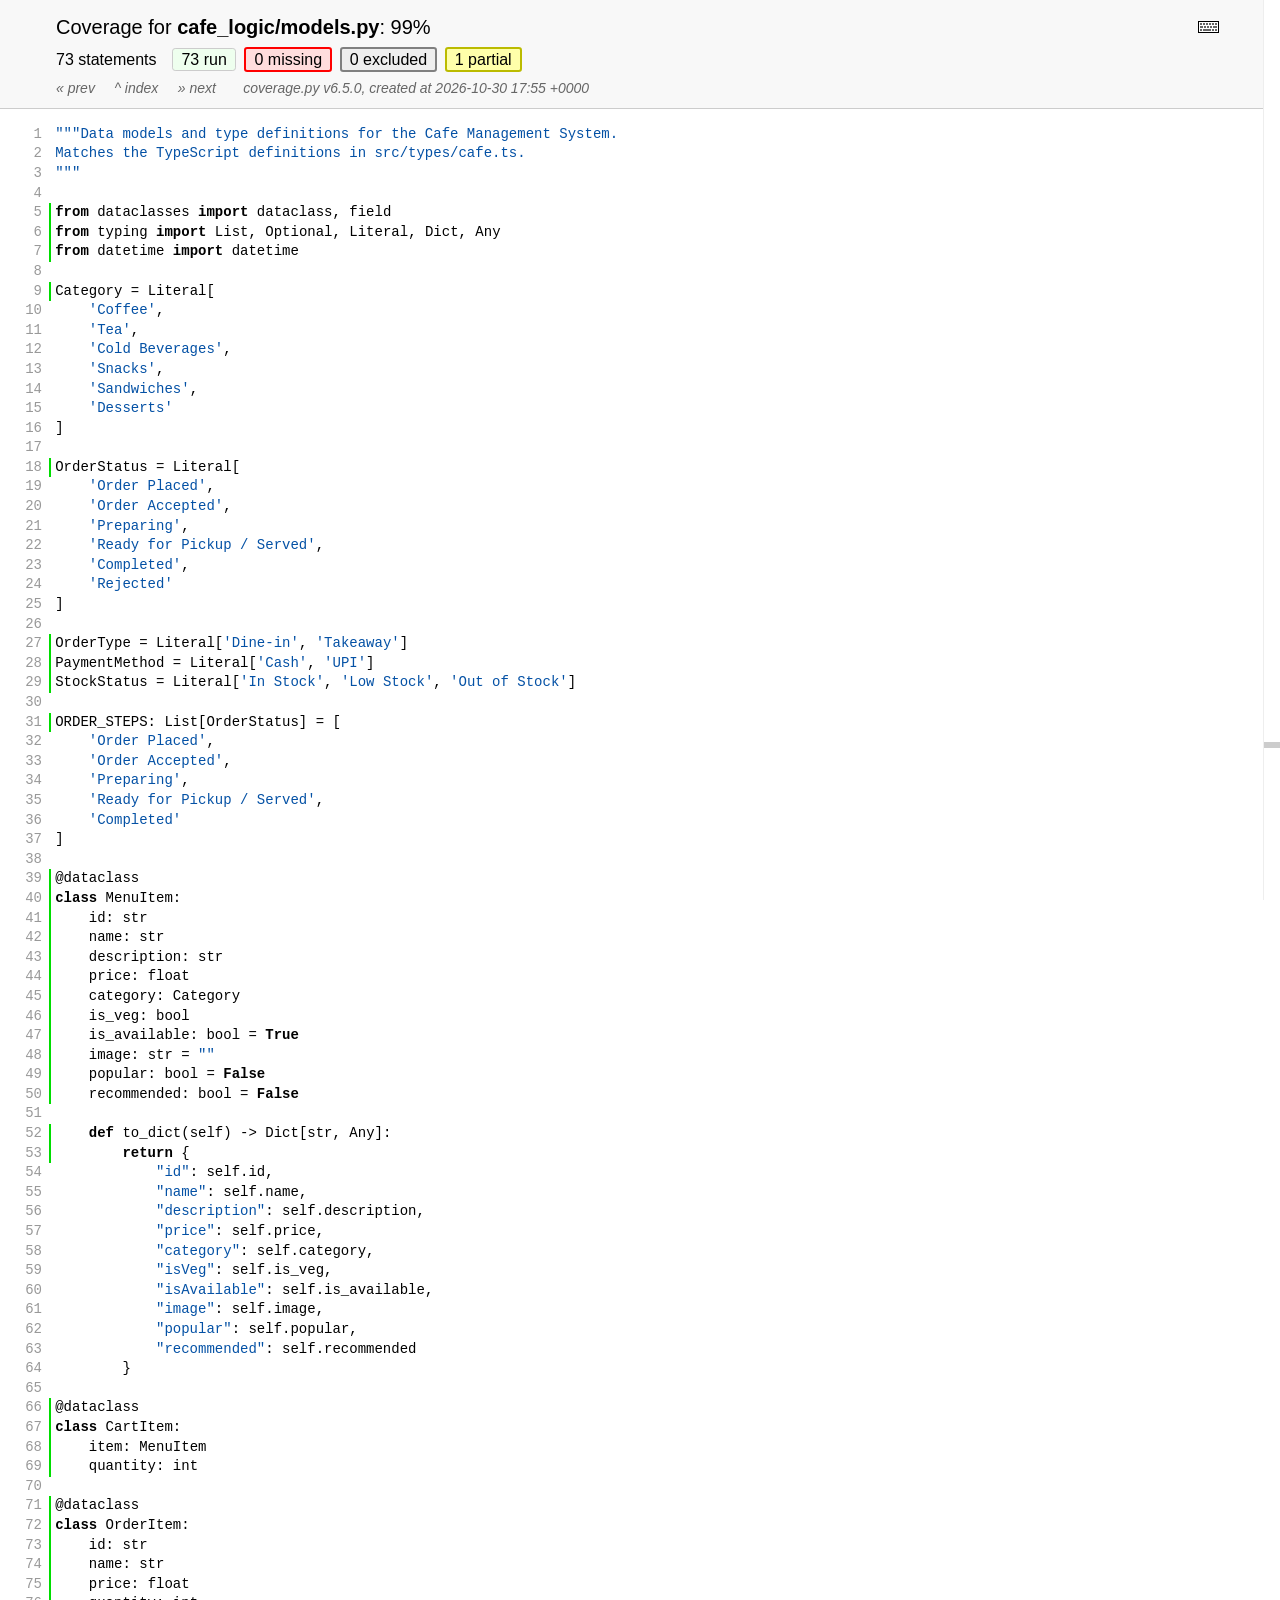
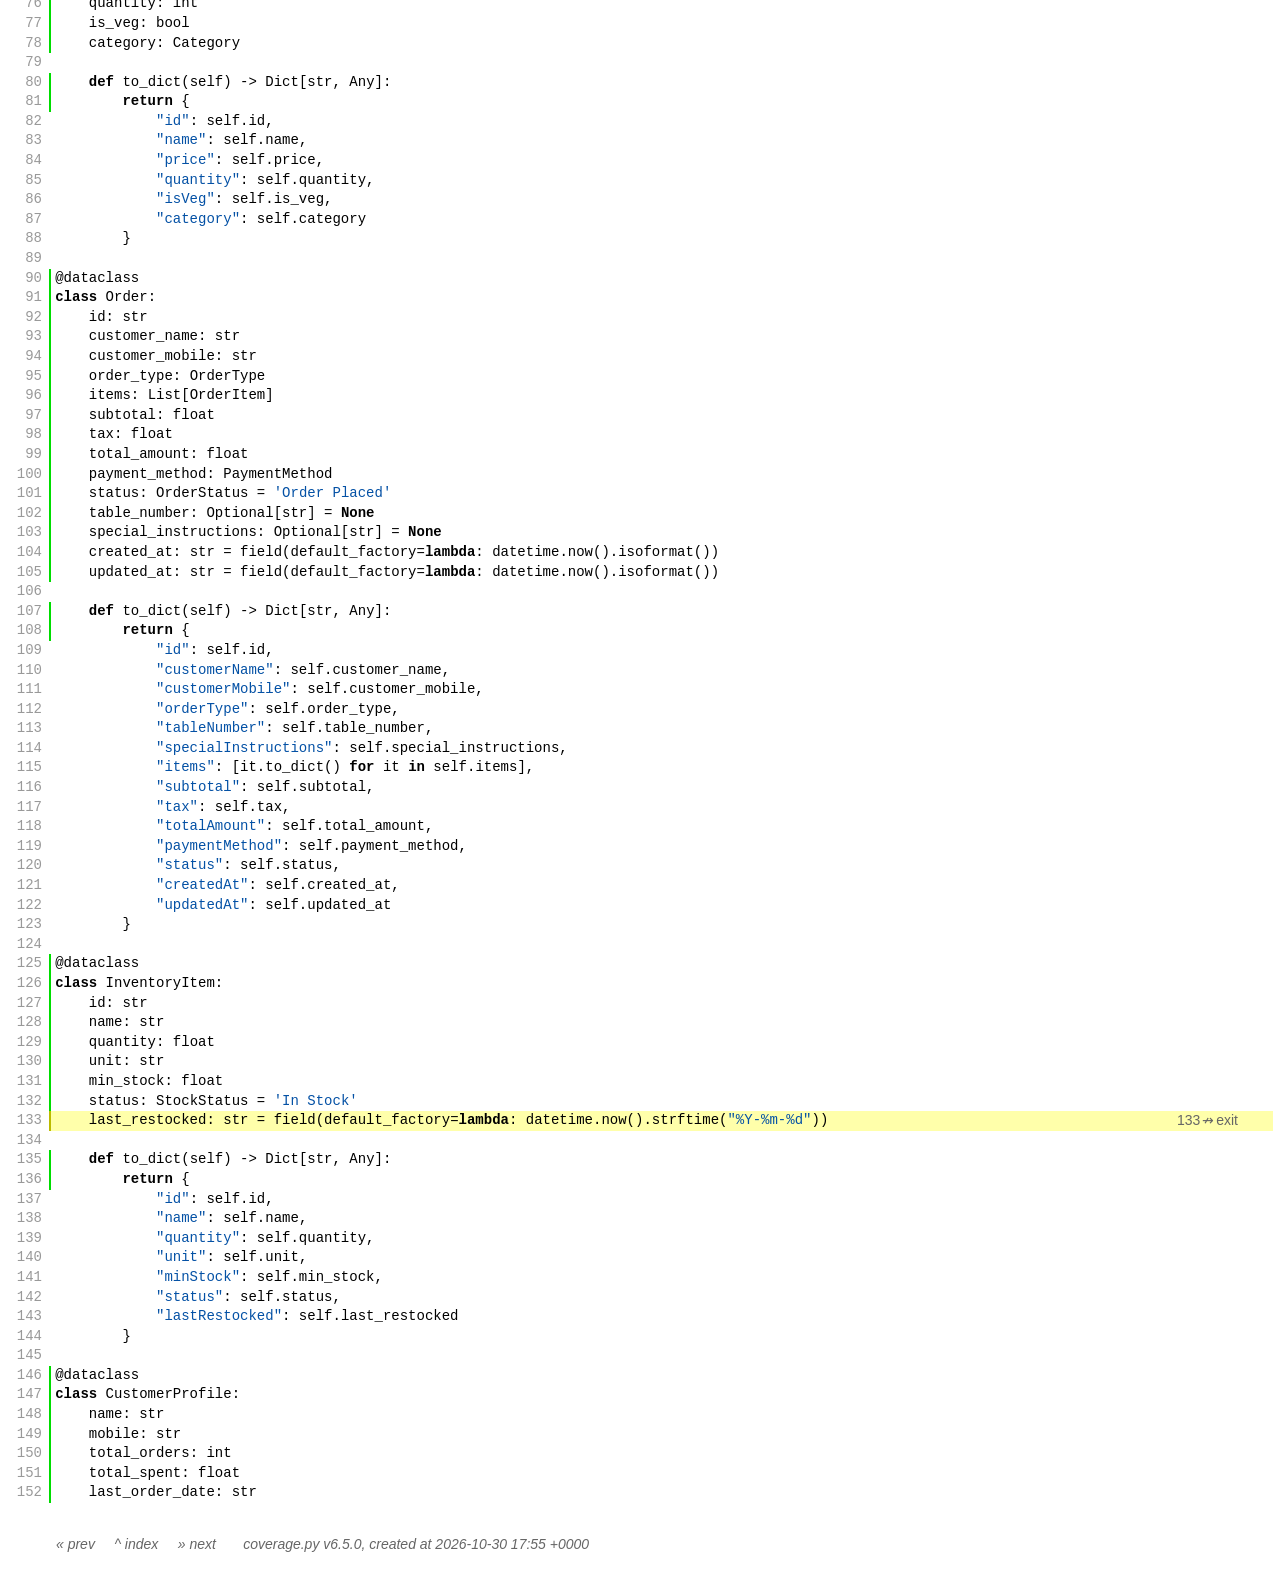
<file: htmlcov/d_43a490c65c359362_models_py.html>
<!DOCTYPE html>
<html>
<head>
    <meta http-equiv="Content-Type" content="text/html; charset=utf-8">
    <title>Coverage for cafe_logic/models.py: 99%</title>
    <link rel="icon" sizes="32x32" href="favicon_32.png">
    <link rel="stylesheet" href="style.css" type="text/css">
    <script type="text/javascript" src="coverage_html.js" defer></script>
</head>
<body class="pyfile">
<header>
    <div class="content">
        <h1>
            <span class="text">Coverage for </span><b>cafe_logic/models.py</b>:
            <span class="pc_cov">99%</span>
        </h1>
        <aside id="help_panel_wrapper">
            <input id="help_panel_state" type="checkbox">
            <label for="help_panel_state">
                <img id="keyboard_icon" src="keybd_closed.png" alt="Show/hide keyboard shortcuts" />
            </label>
            <div id="help_panel">
                <p class="legend">Shortcuts on this page</p>
                <div class="keyhelp">
                    <p>
                        <kbd>r</kbd>
                        <kbd>m</kbd>
                        <kbd>x</kbd>
                        <kbd>p</kbd>
                        &nbsp; toggle line displays
                    </p>
                    <p>
                        <kbd>j</kbd>
                        <kbd>k</kbd>
                        &nbsp; next/prev highlighted chunk
                    </p>
                    <p>
                        <kbd>0</kbd> &nbsp; (zero) top of page
                    </p>
                    <p>
                        <kbd>1</kbd> &nbsp; (one) first highlighted chunk
                    </p>
                    <p>
                        <kbd>[</kbd>
                        <kbd>]</kbd>
                        &nbsp; prev/next file
                    </p>
                    <p>
                        <kbd>u</kbd> &nbsp; up to the index
                    </p>
                    <p>
                        <kbd>?</kbd> &nbsp; show/hide this help
                    </p>
                </div>
            </div>
        </aside>
        <h2>
            <span class="text">73 statements &nbsp;</span>
            <button type="button" class="run button_toggle_run" value="run" data-shortcut="r" title="Toggle lines run">73<span class="text"> run</span></button>
            <button type="button" class="mis show_mis button_toggle_mis" value="mis" data-shortcut="m" title="Toggle lines missing">0<span class="text"> missing</span></button>
            <button type="button" class="exc show_exc button_toggle_exc" value="exc" data-shortcut="x" title="Toggle lines excluded">0<span class="text"> excluded</span></button>
            <button type="button" class="par run show_par button_toggle_par" value="par" data-shortcut="p" title="Toggle lines partially run">1<span class="text"> partial</span></button>
        </h2>
        <p class="text">
            <a id="prevFileLink" class="nav" href="d_43a490c65c359362_cafe_system_py.html">&#xab; prev</a> &nbsp; &nbsp;
            <a id="indexLink" class="nav" href="index.html">&Hat; index</a> &nbsp; &nbsp;
            <a id="nextFileLink" class="nav" href="index.html">&#xbb; next</a>
            &nbsp; &nbsp; &nbsp;
            <a class="nav" href="https://coverage.readthedocs.io">coverage.py v6.5.0</a>,
            created at 2026-10-30 17:55 +0000
        </p>
        <aside class="hidden">
            <button type="button" class="button_next_chunk" data-shortcut="j"/>
            <button type="button" class="button_prev_chunk" data-shortcut="k"/>
            <button type="button" class="button_top_of_page" data-shortcut="0"/>
            <button type="button" class="button_first_chunk" data-shortcut="1"/>
            <button type="button" class="button_prev_file" data-shortcut="["/>
            <button type="button" class="button_next_file" data-shortcut="]"/>
            <button type="button" class="button_to_index" data-shortcut="u"/>
            <button type="button" class="button_show_hide_help" data-shortcut="?"/>
        </aside>
    </div>
</header>
<main id="source">
    <p class="pln"><span class="n"><a id="t1" href="#t1">1</a></span><span class="t"><span class="str">"""Data models and type definitions for the Cafe Management System.</span>&nbsp;</span><span class="r"></span></p>
    <p class="pln"><span class="n"><a id="t2" href="#t2">2</a></span><span class="t"><span class="str">Matches the TypeScript definitions in src/types/cafe.ts.</span>&nbsp;</span><span class="r"></span></p>
    <p class="pln"><span class="n"><a id="t3" href="#t3">3</a></span><span class="t"><span class="str">"""</span>&nbsp;</span><span class="r"></span></p>
    <p class="pln"><span class="n"><a id="t4" href="#t4">4</a></span><span class="t">&nbsp;</span><span class="r"></span></p>
    <p class="run"><span class="n"><a id="t5" href="#t5">5</a></span><span class="t"><span class="key">from</span> <span class="nam">dataclasses</span> <span class="key">import</span> <span class="nam">dataclass</span><span class="op">,</span> <span class="nam">field</span>&nbsp;</span><span class="r"></span></p>
    <p class="run"><span class="n"><a id="t6" href="#t6">6</a></span><span class="t"><span class="key">from</span> <span class="nam">typing</span> <span class="key">import</span> <span class="nam">List</span><span class="op">,</span> <span class="nam">Optional</span><span class="op">,</span> <span class="nam">Literal</span><span class="op">,</span> <span class="nam">Dict</span><span class="op">,</span> <span class="nam">Any</span>&nbsp;</span><span class="r"></span></p>
    <p class="run"><span class="n"><a id="t7" href="#t7">7</a></span><span class="t"><span class="key">from</span> <span class="nam">datetime</span> <span class="key">import</span> <span class="nam">datetime</span>&nbsp;</span><span class="r"></span></p>
    <p class="pln"><span class="n"><a id="t8" href="#t8">8</a></span><span class="t">&nbsp;</span><span class="r"></span></p>
    <p class="run"><span class="n"><a id="t9" href="#t9">9</a></span><span class="t"><span class="nam">Category</span> <span class="op">=</span> <span class="nam">Literal</span><span class="op">[</span>&nbsp;</span><span class="r"></span></p>
    <p class="pln"><span class="n"><a id="t10" href="#t10">10</a></span><span class="t">    <span class="str">'Coffee'</span><span class="op">,</span>&nbsp;</span><span class="r"></span></p>
    <p class="pln"><span class="n"><a id="t11" href="#t11">11</a></span><span class="t">    <span class="str">'Tea'</span><span class="op">,</span>&nbsp;</span><span class="r"></span></p>
    <p class="pln"><span class="n"><a id="t12" href="#t12">12</a></span><span class="t">    <span class="str">'Cold Beverages'</span><span class="op">,</span>&nbsp;</span><span class="r"></span></p>
    <p class="pln"><span class="n"><a id="t13" href="#t13">13</a></span><span class="t">    <span class="str">'Snacks'</span><span class="op">,</span>&nbsp;</span><span class="r"></span></p>
    <p class="pln"><span class="n"><a id="t14" href="#t14">14</a></span><span class="t">    <span class="str">'Sandwiches'</span><span class="op">,</span>&nbsp;</span><span class="r"></span></p>
    <p class="pln"><span class="n"><a id="t15" href="#t15">15</a></span><span class="t">    <span class="str">'Desserts'</span>&nbsp;</span><span class="r"></span></p>
    <p class="pln"><span class="n"><a id="t16" href="#t16">16</a></span><span class="t"><span class="op">]</span>&nbsp;</span><span class="r"></span></p>
    <p class="pln"><span class="n"><a id="t17" href="#t17">17</a></span><span class="t">&nbsp;</span><span class="r"></span></p>
    <p class="run"><span class="n"><a id="t18" href="#t18">18</a></span><span class="t"><span class="nam">OrderStatus</span> <span class="op">=</span> <span class="nam">Literal</span><span class="op">[</span>&nbsp;</span><span class="r"></span></p>
    <p class="pln"><span class="n"><a id="t19" href="#t19">19</a></span><span class="t">    <span class="str">'Order Placed'</span><span class="op">,</span>&nbsp;</span><span class="r"></span></p>
    <p class="pln"><span class="n"><a id="t20" href="#t20">20</a></span><span class="t">    <span class="str">'Order Accepted'</span><span class="op">,</span>&nbsp;</span><span class="r"></span></p>
    <p class="pln"><span class="n"><a id="t21" href="#t21">21</a></span><span class="t">    <span class="str">'Preparing'</span><span class="op">,</span>&nbsp;</span><span class="r"></span></p>
    <p class="pln"><span class="n"><a id="t22" href="#t22">22</a></span><span class="t">    <span class="str">'Ready for Pickup / Served'</span><span class="op">,</span>&nbsp;</span><span class="r"></span></p>
    <p class="pln"><span class="n"><a id="t23" href="#t23">23</a></span><span class="t">    <span class="str">'Completed'</span><span class="op">,</span>&nbsp;</span><span class="r"></span></p>
    <p class="pln"><span class="n"><a id="t24" href="#t24">24</a></span><span class="t">    <span class="str">'Rejected'</span>&nbsp;</span><span class="r"></span></p>
    <p class="pln"><span class="n"><a id="t25" href="#t25">25</a></span><span class="t"><span class="op">]</span>&nbsp;</span><span class="r"></span></p>
    <p class="pln"><span class="n"><a id="t26" href="#t26">26</a></span><span class="t">&nbsp;</span><span class="r"></span></p>
    <p class="run"><span class="n"><a id="t27" href="#t27">27</a></span><span class="t"><span class="nam">OrderType</span> <span class="op">=</span> <span class="nam">Literal</span><span class="op">[</span><span class="str">'Dine-in'</span><span class="op">,</span> <span class="str">'Takeaway'</span><span class="op">]</span>&nbsp;</span><span class="r"></span></p>
    <p class="run"><span class="n"><a id="t28" href="#t28">28</a></span><span class="t"><span class="nam">PaymentMethod</span> <span class="op">=</span> <span class="nam">Literal</span><span class="op">[</span><span class="str">'Cash'</span><span class="op">,</span> <span class="str">'UPI'</span><span class="op">]</span>&nbsp;</span><span class="r"></span></p>
    <p class="run"><span class="n"><a id="t29" href="#t29">29</a></span><span class="t"><span class="nam">StockStatus</span> <span class="op">=</span> <span class="nam">Literal</span><span class="op">[</span><span class="str">'In Stock'</span><span class="op">,</span> <span class="str">'Low Stock'</span><span class="op">,</span> <span class="str">'Out of Stock'</span><span class="op">]</span>&nbsp;</span><span class="r"></span></p>
    <p class="pln"><span class="n"><a id="t30" href="#t30">30</a></span><span class="t">&nbsp;</span><span class="r"></span></p>
    <p class="run"><span class="n"><a id="t31" href="#t31">31</a></span><span class="t"><span class="nam">ORDER_STEPS</span><span class="op">:</span> <span class="nam">List</span><span class="op">[</span><span class="nam">OrderStatus</span><span class="op">]</span> <span class="op">=</span> <span class="op">[</span>&nbsp;</span><span class="r"></span></p>
    <p class="pln"><span class="n"><a id="t32" href="#t32">32</a></span><span class="t">    <span class="str">'Order Placed'</span><span class="op">,</span>&nbsp;</span><span class="r"></span></p>
    <p class="pln"><span class="n"><a id="t33" href="#t33">33</a></span><span class="t">    <span class="str">'Order Accepted'</span><span class="op">,</span>&nbsp;</span><span class="r"></span></p>
    <p class="pln"><span class="n"><a id="t34" href="#t34">34</a></span><span class="t">    <span class="str">'Preparing'</span><span class="op">,</span>&nbsp;</span><span class="r"></span></p>
    <p class="pln"><span class="n"><a id="t35" href="#t35">35</a></span><span class="t">    <span class="str">'Ready for Pickup / Served'</span><span class="op">,</span>&nbsp;</span><span class="r"></span></p>
    <p class="pln"><span class="n"><a id="t36" href="#t36">36</a></span><span class="t">    <span class="str">'Completed'</span>&nbsp;</span><span class="r"></span></p>
    <p class="pln"><span class="n"><a id="t37" href="#t37">37</a></span><span class="t"><span class="op">]</span>&nbsp;</span><span class="r"></span></p>
    <p class="pln"><span class="n"><a id="t38" href="#t38">38</a></span><span class="t">&nbsp;</span><span class="r"></span></p>
    <p class="run"><span class="n"><a id="t39" href="#t39">39</a></span><span class="t"><span class="op">@</span><span class="nam">dataclass</span>&nbsp;</span><span class="r"></span></p>
    <p class="run"><span class="n"><a id="t40" href="#t40">40</a></span><span class="t"><span class="key">class</span> <span class="nam">MenuItem</span><span class="op">:</span>&nbsp;</span><span class="r"></span></p>
    <p class="run"><span class="n"><a id="t41" href="#t41">41</a></span><span class="t">    <span class="nam">id</span><span class="op">:</span> <span class="nam">str</span>&nbsp;</span><span class="r"></span></p>
    <p class="run"><span class="n"><a id="t42" href="#t42">42</a></span><span class="t">    <span class="nam">name</span><span class="op">:</span> <span class="nam">str</span>&nbsp;</span><span class="r"></span></p>
    <p class="run"><span class="n"><a id="t43" href="#t43">43</a></span><span class="t">    <span class="nam">description</span><span class="op">:</span> <span class="nam">str</span>&nbsp;</span><span class="r"></span></p>
    <p class="run"><span class="n"><a id="t44" href="#t44">44</a></span><span class="t">    <span class="nam">price</span><span class="op">:</span> <span class="nam">float</span>&nbsp;</span><span class="r"></span></p>
    <p class="run"><span class="n"><a id="t45" href="#t45">45</a></span><span class="t">    <span class="nam">category</span><span class="op">:</span> <span class="nam">Category</span>&nbsp;</span><span class="r"></span></p>
    <p class="run"><span class="n"><a id="t46" href="#t46">46</a></span><span class="t">    <span class="nam">is_veg</span><span class="op">:</span> <span class="nam">bool</span>&nbsp;</span><span class="r"></span></p>
    <p class="run"><span class="n"><a id="t47" href="#t47">47</a></span><span class="t">    <span class="nam">is_available</span><span class="op">:</span> <span class="nam">bool</span> <span class="op">=</span> <span class="key">True</span>&nbsp;</span><span class="r"></span></p>
    <p class="run"><span class="n"><a id="t48" href="#t48">48</a></span><span class="t">    <span class="nam">image</span><span class="op">:</span> <span class="nam">str</span> <span class="op">=</span> <span class="str">""</span>&nbsp;</span><span class="r"></span></p>
    <p class="run"><span class="n"><a id="t49" href="#t49">49</a></span><span class="t">    <span class="nam">popular</span><span class="op">:</span> <span class="nam">bool</span> <span class="op">=</span> <span class="key">False</span>&nbsp;</span><span class="r"></span></p>
    <p class="run"><span class="n"><a id="t50" href="#t50">50</a></span><span class="t">    <span class="nam">recommended</span><span class="op">:</span> <span class="nam">bool</span> <span class="op">=</span> <span class="key">False</span>&nbsp;</span><span class="r"></span></p>
    <p class="pln"><span class="n"><a id="t51" href="#t51">51</a></span><span class="t">&nbsp;</span><span class="r"></span></p>
    <p class="run"><span class="n"><a id="t52" href="#t52">52</a></span><span class="t">    <span class="key">def</span> <span class="nam">to_dict</span><span class="op">(</span><span class="nam">self</span><span class="op">)</span> <span class="op">-></span> <span class="nam">Dict</span><span class="op">[</span><span class="nam">str</span><span class="op">,</span> <span class="nam">Any</span><span class="op">]</span><span class="op">:</span>&nbsp;</span><span class="r"></span></p>
    <p class="run"><span class="n"><a id="t53" href="#t53">53</a></span><span class="t">        <span class="key">return</span> <span class="op">{</span>&nbsp;</span><span class="r"></span></p>
    <p class="pln"><span class="n"><a id="t54" href="#t54">54</a></span><span class="t">            <span class="str">"id"</span><span class="op">:</span> <span class="nam">self</span><span class="op">.</span><span class="nam">id</span><span class="op">,</span>&nbsp;</span><span class="r"></span></p>
    <p class="pln"><span class="n"><a id="t55" href="#t55">55</a></span><span class="t">            <span class="str">"name"</span><span class="op">:</span> <span class="nam">self</span><span class="op">.</span><span class="nam">name</span><span class="op">,</span>&nbsp;</span><span class="r"></span></p>
    <p class="pln"><span class="n"><a id="t56" href="#t56">56</a></span><span class="t">            <span class="str">"description"</span><span class="op">:</span> <span class="nam">self</span><span class="op">.</span><span class="nam">description</span><span class="op">,</span>&nbsp;</span><span class="r"></span></p>
    <p class="pln"><span class="n"><a id="t57" href="#t57">57</a></span><span class="t">            <span class="str">"price"</span><span class="op">:</span> <span class="nam">self</span><span class="op">.</span><span class="nam">price</span><span class="op">,</span>&nbsp;</span><span class="r"></span></p>
    <p class="pln"><span class="n"><a id="t58" href="#t58">58</a></span><span class="t">            <span class="str">"category"</span><span class="op">:</span> <span class="nam">self</span><span class="op">.</span><span class="nam">category</span><span class="op">,</span>&nbsp;</span><span class="r"></span></p>
    <p class="pln"><span class="n"><a id="t59" href="#t59">59</a></span><span class="t">            <span class="str">"isVeg"</span><span class="op">:</span> <span class="nam">self</span><span class="op">.</span><span class="nam">is_veg</span><span class="op">,</span>&nbsp;</span><span class="r"></span></p>
    <p class="pln"><span class="n"><a id="t60" href="#t60">60</a></span><span class="t">            <span class="str">"isAvailable"</span><span class="op">:</span> <span class="nam">self</span><span class="op">.</span><span class="nam">is_available</span><span class="op">,</span>&nbsp;</span><span class="r"></span></p>
    <p class="pln"><span class="n"><a id="t61" href="#t61">61</a></span><span class="t">            <span class="str">"image"</span><span class="op">:</span> <span class="nam">self</span><span class="op">.</span><span class="nam">image</span><span class="op">,</span>&nbsp;</span><span class="r"></span></p>
    <p class="pln"><span class="n"><a id="t62" href="#t62">62</a></span><span class="t">            <span class="str">"popular"</span><span class="op">:</span> <span class="nam">self</span><span class="op">.</span><span class="nam">popular</span><span class="op">,</span>&nbsp;</span><span class="r"></span></p>
    <p class="pln"><span class="n"><a id="t63" href="#t63">63</a></span><span class="t">            <span class="str">"recommended"</span><span class="op">:</span> <span class="nam">self</span><span class="op">.</span><span class="nam">recommended</span>&nbsp;</span><span class="r"></span></p>
    <p class="pln"><span class="n"><a id="t64" href="#t64">64</a></span><span class="t">        <span class="op">}</span>&nbsp;</span><span class="r"></span></p>
    <p class="pln"><span class="n"><a id="t65" href="#t65">65</a></span><span class="t">&nbsp;</span><span class="r"></span></p>
    <p class="run"><span class="n"><a id="t66" href="#t66">66</a></span><span class="t"><span class="op">@</span><span class="nam">dataclass</span>&nbsp;</span><span class="r"></span></p>
    <p class="run"><span class="n"><a id="t67" href="#t67">67</a></span><span class="t"><span class="key">class</span> <span class="nam">CartItem</span><span class="op">:</span>&nbsp;</span><span class="r"></span></p>
    <p class="run"><span class="n"><a id="t68" href="#t68">68</a></span><span class="t">    <span class="nam">item</span><span class="op">:</span> <span class="nam">MenuItem</span>&nbsp;</span><span class="r"></span></p>
    <p class="run"><span class="n"><a id="t69" href="#t69">69</a></span><span class="t">    <span class="nam">quantity</span><span class="op">:</span> <span class="nam">int</span>&nbsp;</span><span class="r"></span></p>
    <p class="pln"><span class="n"><a id="t70" href="#t70">70</a></span><span class="t">&nbsp;</span><span class="r"></span></p>
    <p class="run"><span class="n"><a id="t71" href="#t71">71</a></span><span class="t"><span class="op">@</span><span class="nam">dataclass</span>&nbsp;</span><span class="r"></span></p>
    <p class="run"><span class="n"><a id="t72" href="#t72">72</a></span><span class="t"><span class="key">class</span> <span class="nam">OrderItem</span><span class="op">:</span>&nbsp;</span><span class="r"></span></p>
    <p class="run"><span class="n"><a id="t73" href="#t73">73</a></span><span class="t">    <span class="nam">id</span><span class="op">:</span> <span class="nam">str</span>&nbsp;</span><span class="r"></span></p>
    <p class="run"><span class="n"><a id="t74" href="#t74">74</a></span><span class="t">    <span class="nam">name</span><span class="op">:</span> <span class="nam">str</span>&nbsp;</span><span class="r"></span></p>
    <p class="run"><span class="n"><a id="t75" href="#t75">75</a></span><span class="t">    <span class="nam">price</span><span class="op">:</span> <span class="nam">float</span>&nbsp;</span><span class="r"></span></p>
    <p class="run"><span class="n"><a id="t76" href="#t76">76</a></span><span class="t">    <span class="nam">quantity</span><span class="op">:</span> <span class="nam">int</span>&nbsp;</span><span class="r"></span></p>
    <p class="run"><span class="n"><a id="t77" href="#t77">77</a></span><span class="t">    <span class="nam">is_veg</span><span class="op">:</span> <span class="nam">bool</span>&nbsp;</span><span class="r"></span></p>
    <p class="run"><span class="n"><a id="t78" href="#t78">78</a></span><span class="t">    <span class="nam">category</span><span class="op">:</span> <span class="nam">Category</span>&nbsp;</span><span class="r"></span></p>
    <p class="pln"><span class="n"><a id="t79" href="#t79">79</a></span><span class="t">&nbsp;</span><span class="r"></span></p>
    <p class="run"><span class="n"><a id="t80" href="#t80">80</a></span><span class="t">    <span class="key">def</span> <span class="nam">to_dict</span><span class="op">(</span><span class="nam">self</span><span class="op">)</span> <span class="op">-></span> <span class="nam">Dict</span><span class="op">[</span><span class="nam">str</span><span class="op">,</span> <span class="nam">Any</span><span class="op">]</span><span class="op">:</span>&nbsp;</span><span class="r"></span></p>
    <p class="run"><span class="n"><a id="t81" href="#t81">81</a></span><span class="t">        <span class="key">return</span> <span class="op">{</span>&nbsp;</span><span class="r"></span></p>
    <p class="pln"><span class="n"><a id="t82" href="#t82">82</a></span><span class="t">            <span class="str">"id"</span><span class="op">:</span> <span class="nam">self</span><span class="op">.</span><span class="nam">id</span><span class="op">,</span>&nbsp;</span><span class="r"></span></p>
    <p class="pln"><span class="n"><a id="t83" href="#t83">83</a></span><span class="t">            <span class="str">"name"</span><span class="op">:</span> <span class="nam">self</span><span class="op">.</span><span class="nam">name</span><span class="op">,</span>&nbsp;</span><span class="r"></span></p>
    <p class="pln"><span class="n"><a id="t84" href="#t84">84</a></span><span class="t">            <span class="str">"price"</span><span class="op">:</span> <span class="nam">self</span><span class="op">.</span><span class="nam">price</span><span class="op">,</span>&nbsp;</span><span class="r"></span></p>
    <p class="pln"><span class="n"><a id="t85" href="#t85">85</a></span><span class="t">            <span class="str">"quantity"</span><span class="op">:</span> <span class="nam">self</span><span class="op">.</span><span class="nam">quantity</span><span class="op">,</span>&nbsp;</span><span class="r"></span></p>
    <p class="pln"><span class="n"><a id="t86" href="#t86">86</a></span><span class="t">            <span class="str">"isVeg"</span><span class="op">:</span> <span class="nam">self</span><span class="op">.</span><span class="nam">is_veg</span><span class="op">,</span>&nbsp;</span><span class="r"></span></p>
    <p class="pln"><span class="n"><a id="t87" href="#t87">87</a></span><span class="t">            <span class="str">"category"</span><span class="op">:</span> <span class="nam">self</span><span class="op">.</span><span class="nam">category</span>&nbsp;</span><span class="r"></span></p>
    <p class="pln"><span class="n"><a id="t88" href="#t88">88</a></span><span class="t">        <span class="op">}</span>&nbsp;</span><span class="r"></span></p>
    <p class="pln"><span class="n"><a id="t89" href="#t89">89</a></span><span class="t">&nbsp;</span><span class="r"></span></p>
    <p class="run"><span class="n"><a id="t90" href="#t90">90</a></span><span class="t"><span class="op">@</span><span class="nam">dataclass</span>&nbsp;</span><span class="r"></span></p>
    <p class="run"><span class="n"><a id="t91" href="#t91">91</a></span><span class="t"><span class="key">class</span> <span class="nam">Order</span><span class="op">:</span>&nbsp;</span><span class="r"></span></p>
    <p class="run"><span class="n"><a id="t92" href="#t92">92</a></span><span class="t">    <span class="nam">id</span><span class="op">:</span> <span class="nam">str</span>&nbsp;</span><span class="r"></span></p>
    <p class="run"><span class="n"><a id="t93" href="#t93">93</a></span><span class="t">    <span class="nam">customer_name</span><span class="op">:</span> <span class="nam">str</span>&nbsp;</span><span class="r"></span></p>
    <p class="run"><span class="n"><a id="t94" href="#t94">94</a></span><span class="t">    <span class="nam">customer_mobile</span><span class="op">:</span> <span class="nam">str</span>&nbsp;</span><span class="r"></span></p>
    <p class="run"><span class="n"><a id="t95" href="#t95">95</a></span><span class="t">    <span class="nam">order_type</span><span class="op">:</span> <span class="nam">OrderType</span>&nbsp;</span><span class="r"></span></p>
    <p class="run"><span class="n"><a id="t96" href="#t96">96</a></span><span class="t">    <span class="nam">items</span><span class="op">:</span> <span class="nam">List</span><span class="op">[</span><span class="nam">OrderItem</span><span class="op">]</span>&nbsp;</span><span class="r"></span></p>
    <p class="run"><span class="n"><a id="t97" href="#t97">97</a></span><span class="t">    <span class="nam">subtotal</span><span class="op">:</span> <span class="nam">float</span>&nbsp;</span><span class="r"></span></p>
    <p class="run"><span class="n"><a id="t98" href="#t98">98</a></span><span class="t">    <span class="nam">tax</span><span class="op">:</span> <span class="nam">float</span>&nbsp;</span><span class="r"></span></p>
    <p class="run"><span class="n"><a id="t99" href="#t99">99</a></span><span class="t">    <span class="nam">total_amount</span><span class="op">:</span> <span class="nam">float</span>&nbsp;</span><span class="r"></span></p>
    <p class="run"><span class="n"><a id="t100" href="#t100">100</a></span><span class="t">    <span class="nam">payment_method</span><span class="op">:</span> <span class="nam">PaymentMethod</span>&nbsp;</span><span class="r"></span></p>
    <p class="run"><span class="n"><a id="t101" href="#t101">101</a></span><span class="t">    <span class="nam">status</span><span class="op">:</span> <span class="nam">OrderStatus</span> <span class="op">=</span> <span class="str">'Order Placed'</span>&nbsp;</span><span class="r"></span></p>
    <p class="run"><span class="n"><a id="t102" href="#t102">102</a></span><span class="t">    <span class="nam">table_number</span><span class="op">:</span> <span class="nam">Optional</span><span class="op">[</span><span class="nam">str</span><span class="op">]</span> <span class="op">=</span> <span class="key">None</span>&nbsp;</span><span class="r"></span></p>
    <p class="run"><span class="n"><a id="t103" href="#t103">103</a></span><span class="t">    <span class="nam">special_instructions</span><span class="op">:</span> <span class="nam">Optional</span><span class="op">[</span><span class="nam">str</span><span class="op">]</span> <span class="op">=</span> <span class="key">None</span>&nbsp;</span><span class="r"></span></p>
    <p class="run"><span class="n"><a id="t104" href="#t104">104</a></span><span class="t">    <span class="nam">created_at</span><span class="op">:</span> <span class="nam">str</span> <span class="op">=</span> <span class="nam">field</span><span class="op">(</span><span class="nam">default_factory</span><span class="op">=</span><span class="key">lambda</span><span class="op">:</span> <span class="nam">datetime</span><span class="op">.</span><span class="nam">now</span><span class="op">(</span><span class="op">)</span><span class="op">.</span><span class="nam">isoformat</span><span class="op">(</span><span class="op">)</span><span class="op">)</span>&nbsp;</span><span class="r"></span></p>
    <p class="run"><span class="n"><a id="t105" href="#t105">105</a></span><span class="t">    <span class="nam">updated_at</span><span class="op">:</span> <span class="nam">str</span> <span class="op">=</span> <span class="nam">field</span><span class="op">(</span><span class="nam">default_factory</span><span class="op">=</span><span class="key">lambda</span><span class="op">:</span> <span class="nam">datetime</span><span class="op">.</span><span class="nam">now</span><span class="op">(</span><span class="op">)</span><span class="op">.</span><span class="nam">isoformat</span><span class="op">(</span><span class="op">)</span><span class="op">)</span>&nbsp;</span><span class="r"></span></p>
    <p class="pln"><span class="n"><a id="t106" href="#t106">106</a></span><span class="t">&nbsp;</span><span class="r"></span></p>
    <p class="run"><span class="n"><a id="t107" href="#t107">107</a></span><span class="t">    <span class="key">def</span> <span class="nam">to_dict</span><span class="op">(</span><span class="nam">self</span><span class="op">)</span> <span class="op">-></span> <span class="nam">Dict</span><span class="op">[</span><span class="nam">str</span><span class="op">,</span> <span class="nam">Any</span><span class="op">]</span><span class="op">:</span>&nbsp;</span><span class="r"></span></p>
    <p class="run"><span class="n"><a id="t108" href="#t108">108</a></span><span class="t">        <span class="key">return</span> <span class="op">{</span>&nbsp;</span><span class="r"></span></p>
    <p class="pln"><span class="n"><a id="t109" href="#t109">109</a></span><span class="t">            <span class="str">"id"</span><span class="op">:</span> <span class="nam">self</span><span class="op">.</span><span class="nam">id</span><span class="op">,</span>&nbsp;</span><span class="r"></span></p>
    <p class="pln"><span class="n"><a id="t110" href="#t110">110</a></span><span class="t">            <span class="str">"customerName"</span><span class="op">:</span> <span class="nam">self</span><span class="op">.</span><span class="nam">customer_name</span><span class="op">,</span>&nbsp;</span><span class="r"></span></p>
    <p class="pln"><span class="n"><a id="t111" href="#t111">111</a></span><span class="t">            <span class="str">"customerMobile"</span><span class="op">:</span> <span class="nam">self</span><span class="op">.</span><span class="nam">customer_mobile</span><span class="op">,</span>&nbsp;</span><span class="r"></span></p>
    <p class="pln"><span class="n"><a id="t112" href="#t112">112</a></span><span class="t">            <span class="str">"orderType"</span><span class="op">:</span> <span class="nam">self</span><span class="op">.</span><span class="nam">order_type</span><span class="op">,</span>&nbsp;</span><span class="r"></span></p>
    <p class="pln"><span class="n"><a id="t113" href="#t113">113</a></span><span class="t">            <span class="str">"tableNumber"</span><span class="op">:</span> <span class="nam">self</span><span class="op">.</span><span class="nam">table_number</span><span class="op">,</span>&nbsp;</span><span class="r"></span></p>
    <p class="pln"><span class="n"><a id="t114" href="#t114">114</a></span><span class="t">            <span class="str">"specialInstructions"</span><span class="op">:</span> <span class="nam">self</span><span class="op">.</span><span class="nam">special_instructions</span><span class="op">,</span>&nbsp;</span><span class="r"></span></p>
    <p class="pln"><span class="n"><a id="t115" href="#t115">115</a></span><span class="t">            <span class="str">"items"</span><span class="op">:</span> <span class="op">[</span><span class="nam">it</span><span class="op">.</span><span class="nam">to_dict</span><span class="op">(</span><span class="op">)</span> <span class="key">for</span> <span class="nam">it</span> <span class="key">in</span> <span class="nam">self</span><span class="op">.</span><span class="nam">items</span><span class="op">]</span><span class="op">,</span>&nbsp;</span><span class="r"></span></p>
    <p class="pln"><span class="n"><a id="t116" href="#t116">116</a></span><span class="t">            <span class="str">"subtotal"</span><span class="op">:</span> <span class="nam">self</span><span class="op">.</span><span class="nam">subtotal</span><span class="op">,</span>&nbsp;</span><span class="r"></span></p>
    <p class="pln"><span class="n"><a id="t117" href="#t117">117</a></span><span class="t">            <span class="str">"tax"</span><span class="op">:</span> <span class="nam">self</span><span class="op">.</span><span class="nam">tax</span><span class="op">,</span>&nbsp;</span><span class="r"></span></p>
    <p class="pln"><span class="n"><a id="t118" href="#t118">118</a></span><span class="t">            <span class="str">"totalAmount"</span><span class="op">:</span> <span class="nam">self</span><span class="op">.</span><span class="nam">total_amount</span><span class="op">,</span>&nbsp;</span><span class="r"></span></p>
    <p class="pln"><span class="n"><a id="t119" href="#t119">119</a></span><span class="t">            <span class="str">"paymentMethod"</span><span class="op">:</span> <span class="nam">self</span><span class="op">.</span><span class="nam">payment_method</span><span class="op">,</span>&nbsp;</span><span class="r"></span></p>
    <p class="pln"><span class="n"><a id="t120" href="#t120">120</a></span><span class="t">            <span class="str">"status"</span><span class="op">:</span> <span class="nam">self</span><span class="op">.</span><span class="nam">status</span><span class="op">,</span>&nbsp;</span><span class="r"></span></p>
    <p class="pln"><span class="n"><a id="t121" href="#t121">121</a></span><span class="t">            <span class="str">"createdAt"</span><span class="op">:</span> <span class="nam">self</span><span class="op">.</span><span class="nam">created_at</span><span class="op">,</span>&nbsp;</span><span class="r"></span></p>
    <p class="pln"><span class="n"><a id="t122" href="#t122">122</a></span><span class="t">            <span class="str">"updatedAt"</span><span class="op">:</span> <span class="nam">self</span><span class="op">.</span><span class="nam">updated_at</span>&nbsp;</span><span class="r"></span></p>
    <p class="pln"><span class="n"><a id="t123" href="#t123">123</a></span><span class="t">        <span class="op">}</span>&nbsp;</span><span class="r"></span></p>
    <p class="pln"><span class="n"><a id="t124" href="#t124">124</a></span><span class="t">&nbsp;</span><span class="r"></span></p>
    <p class="run"><span class="n"><a id="t125" href="#t125">125</a></span><span class="t"><span class="op">@</span><span class="nam">dataclass</span>&nbsp;</span><span class="r"></span></p>
    <p class="run"><span class="n"><a id="t126" href="#t126">126</a></span><span class="t"><span class="key">class</span> <span class="nam">InventoryItem</span><span class="op">:</span>&nbsp;</span><span class="r"></span></p>
    <p class="run"><span class="n"><a id="t127" href="#t127">127</a></span><span class="t">    <span class="nam">id</span><span class="op">:</span> <span class="nam">str</span>&nbsp;</span><span class="r"></span></p>
    <p class="run"><span class="n"><a id="t128" href="#t128">128</a></span><span class="t">    <span class="nam">name</span><span class="op">:</span> <span class="nam">str</span>&nbsp;</span><span class="r"></span></p>
    <p class="run"><span class="n"><a id="t129" href="#t129">129</a></span><span class="t">    <span class="nam">quantity</span><span class="op">:</span> <span class="nam">float</span>&nbsp;</span><span class="r"></span></p>
    <p class="run"><span class="n"><a id="t130" href="#t130">130</a></span><span class="t">    <span class="nam">unit</span><span class="op">:</span> <span class="nam">str</span>&nbsp;</span><span class="r"></span></p>
    <p class="run"><span class="n"><a id="t131" href="#t131">131</a></span><span class="t">    <span class="nam">min_stock</span><span class="op">:</span> <span class="nam">float</span>&nbsp;</span><span class="r"></span></p>
    <p class="run"><span class="n"><a id="t132" href="#t132">132</a></span><span class="t">    <span class="nam">status</span><span class="op">:</span> <span class="nam">StockStatus</span> <span class="op">=</span> <span class="str">'In Stock'</span>&nbsp;</span><span class="r"></span></p>
    <p class="par run show_par"><span class="n"><a id="t133" href="#t133">133</a></span><span class="t">    <span class="nam">last_restocked</span><span class="op">:</span> <span class="nam">str</span> <span class="op">=</span> <span class="nam">field</span><span class="op">(</span><span class="nam">default_factory</span><span class="op">=</span><span class="key">lambda</span><span class="op">:</span> <span class="nam">datetime</span><span class="op">.</span><span class="nam">now</span><span class="op">(</span><span class="op">)</span><span class="op">.</span><span class="nam">strftime</span><span class="op">(</span><span class="str">"%Y-%m-%d"</span><span class="op">)</span><span class="op">)</span>&nbsp;</span><span class="r"><span class="annotate short">133&#x202F;&#x219B;&#x202F;exit</span><span class="annotate long">line 133 didn't run the lambda on line 133</span></span></p>
    <p class="pln"><span class="n"><a id="t134" href="#t134">134</a></span><span class="t">&nbsp;</span><span class="r"></span></p>
    <p class="run"><span class="n"><a id="t135" href="#t135">135</a></span><span class="t">    <span class="key">def</span> <span class="nam">to_dict</span><span class="op">(</span><span class="nam">self</span><span class="op">)</span> <span class="op">-></span> <span class="nam">Dict</span><span class="op">[</span><span class="nam">str</span><span class="op">,</span> <span class="nam">Any</span><span class="op">]</span><span class="op">:</span>&nbsp;</span><span class="r"></span></p>
    <p class="run"><span class="n"><a id="t136" href="#t136">136</a></span><span class="t">        <span class="key">return</span> <span class="op">{</span>&nbsp;</span><span class="r"></span></p>
    <p class="pln"><span class="n"><a id="t137" href="#t137">137</a></span><span class="t">            <span class="str">"id"</span><span class="op">:</span> <span class="nam">self</span><span class="op">.</span><span class="nam">id</span><span class="op">,</span>&nbsp;</span><span class="r"></span></p>
    <p class="pln"><span class="n"><a id="t138" href="#t138">138</a></span><span class="t">            <span class="str">"name"</span><span class="op">:</span> <span class="nam">self</span><span class="op">.</span><span class="nam">name</span><span class="op">,</span>&nbsp;</span><span class="r"></span></p>
    <p class="pln"><span class="n"><a id="t139" href="#t139">139</a></span><span class="t">            <span class="str">"quantity"</span><span class="op">:</span> <span class="nam">self</span><span class="op">.</span><span class="nam">quantity</span><span class="op">,</span>&nbsp;</span><span class="r"></span></p>
    <p class="pln"><span class="n"><a id="t140" href="#t140">140</a></span><span class="t">            <span class="str">"unit"</span><span class="op">:</span> <span class="nam">self</span><span class="op">.</span><span class="nam">unit</span><span class="op">,</span>&nbsp;</span><span class="r"></span></p>
    <p class="pln"><span class="n"><a id="t141" href="#t141">141</a></span><span class="t">            <span class="str">"minStock"</span><span class="op">:</span> <span class="nam">self</span><span class="op">.</span><span class="nam">min_stock</span><span class="op">,</span>&nbsp;</span><span class="r"></span></p>
    <p class="pln"><span class="n"><a id="t142" href="#t142">142</a></span><span class="t">            <span class="str">"status"</span><span class="op">:</span> <span class="nam">self</span><span class="op">.</span><span class="nam">status</span><span class="op">,</span>&nbsp;</span><span class="r"></span></p>
    <p class="pln"><span class="n"><a id="t143" href="#t143">143</a></span><span class="t">            <span class="str">"lastRestocked"</span><span class="op">:</span> <span class="nam">self</span><span class="op">.</span><span class="nam">last_restocked</span>&nbsp;</span><span class="r"></span></p>
    <p class="pln"><span class="n"><a id="t144" href="#t144">144</a></span><span class="t">        <span class="op">}</span>&nbsp;</span><span class="r"></span></p>
    <p class="pln"><span class="n"><a id="t145" href="#t145">145</a></span><span class="t">&nbsp;</span><span class="r"></span></p>
    <p class="run"><span class="n"><a id="t146" href="#t146">146</a></span><span class="t"><span class="op">@</span><span class="nam">dataclass</span>&nbsp;</span><span class="r"></span></p>
    <p class="run"><span class="n"><a id="t147" href="#t147">147</a></span><span class="t"><span class="key">class</span> <span class="nam">CustomerProfile</span><span class="op">:</span>&nbsp;</span><span class="r"></span></p>
    <p class="run"><span class="n"><a id="t148" href="#t148">148</a></span><span class="t">    <span class="nam">name</span><span class="op">:</span> <span class="nam">str</span>&nbsp;</span><span class="r"></span></p>
    <p class="run"><span class="n"><a id="t149" href="#t149">149</a></span><span class="t">    <span class="nam">mobile</span><span class="op">:</span> <span class="nam">str</span>&nbsp;</span><span class="r"></span></p>
    <p class="run"><span class="n"><a id="t150" href="#t150">150</a></span><span class="t">    <span class="nam">total_orders</span><span class="op">:</span> <span class="nam">int</span>&nbsp;</span><span class="r"></span></p>
    <p class="run"><span class="n"><a id="t151" href="#t151">151</a></span><span class="t">    <span class="nam">total_spent</span><span class="op">:</span> <span class="nam">float</span>&nbsp;</span><span class="r"></span></p>
    <p class="run"><span class="n"><a id="t152" href="#t152">152</a></span><span class="t">    <span class="nam">last_order_date</span><span class="op">:</span> <span class="nam">str</span>&nbsp;</span><span class="r"></span></p>
</main>
<footer>
    <div class="content">
        <p>
            <a id="prevFileLink" class="nav" href="d_43a490c65c359362_cafe_system_py.html">&#xab; prev</a> &nbsp; &nbsp;
            <a id="indexLink" class="nav" href="index.html">&Hat; index</a> &nbsp; &nbsp;
            <a id="nextFileLink" class="nav" href="index.html">&#xbb; next</a>
            &nbsp; &nbsp; &nbsp;
            <a class="nav" href="https://coverage.readthedocs.io">coverage.py v6.5.0</a>,
            created at 2026-10-30 17:55 +0000
        </p>
    </div>
</footer>
</body>
</html>
</file>
<file: htmlcov/style.css>
@charset "UTF-8";
/* Licensed under the Apache License: http://www.apache.org/licenses/LICENSE-2.0 */
/* For details: https://github.com/nedbat/coveragepy/blob/master/NOTICE.txt */
/* Don't edit this .css file. Edit the .scss file instead! */
html, body, h1, h2, h3, p, table, td, th { margin: 0; padding: 0; border: 0; font-weight: inherit; font-style: inherit; font-size: 100%; font-family: inherit; vertical-align: baseline; }

body { font-family: -apple-system, BlinkMacSystemFont, "Segoe UI", Roboto, Ubuntu, Cantarell, "Helvetica Neue", sans-serif; font-size: 1em; background: #fff; color: #000; }

@media (prefers-color-scheme: dark) { body { background: #1e1e1e; } }

@media (prefers-color-scheme: dark) { body { color: #eee; } }

html > body { font-size: 16px; }

a:active, a:focus { outline: 2px dashed #007acc; }

p { font-size: .875em; line-height: 1.4em; }

table { border-collapse: collapse; }

td { vertical-align: top; }

table tr.hidden { display: none !important; }

p#no_rows { display: none; font-size: 1.2em; }

a.nav { text-decoration: none; color: inherit; }

a.nav:hover { text-decoration: underline; color: inherit; }

.hidden { display: none; }

header { background: #f8f8f8; width: 100%; z-index: 2; border-bottom: 1px solid #ccc; }

@media (prefers-color-scheme: dark) { header { background: black; } }

@media (prefers-color-scheme: dark) { header { border-color: #333; } }

header .content { padding: 1rem 3.5rem; }

header h2 { margin-top: .5em; font-size: 1em; }

header p.text { margin: .5em 0 -.5em; color: #666; font-style: italic; }

@media (prefers-color-scheme: dark) { header p.text { color: #aaa; } }

header.sticky { position: fixed; left: 0; right: 0; height: 2.5em; }

header.sticky .text { display: none; }

header.sticky h1, header.sticky h2 { font-size: 1em; margin-top: 0; display: inline-block; }

header.sticky .content { padding: 0.5rem 3.5rem; }

header.sticky .content p { font-size: 1em; }

header.sticky ~ #source { padding-top: 6.5em; }

main { position: relative; z-index: 1; }

footer { margin: 1rem 3.5rem; }

footer .content { padding: 0; color: #666; font-style: italic; }

@media (prefers-color-scheme: dark) { footer .content { color: #aaa; } }

#index { margin: 1rem 0 0 3.5rem; }

h1 { font-size: 1.25em; display: inline-block; }

#filter_container { float: right; margin: 0 2em 0 0; }

#filter_container input { width: 10em; padding: 0.2em 0.5em; border: 2px solid #ccc; background: #fff; color: #000; }

@media (prefers-color-scheme: dark) { #filter_container input { border-color: #444; } }

@media (prefers-color-scheme: dark) { #filter_container input { background: #1e1e1e; } }

@media (prefers-color-scheme: dark) { #filter_container input { color: #eee; } }

#filter_container input:focus { border-color: #007acc; }

header button { font-family: inherit; font-size: inherit; border: 1px solid; border-radius: .2em; color: inherit; padding: .1em .5em; margin: 1px calc(.1em + 1px); cursor: pointer; border-color: #ccc; }

@media (prefers-color-scheme: dark) { header button { border-color: #444; } }

header button:active, header button:focus { outline: 2px dashed #007acc; }

header button.run { background: #eeffee; }

@media (prefers-color-scheme: dark) { header button.run { background: #373d29; } }

header button.run.show_run { background: #dfd; border: 2px solid #00dd00; margin: 0 .1em; }

@media (prefers-color-scheme: dark) { header button.run.show_run { background: #373d29; } }

header button.mis { background: #ffeeee; }

@media (prefers-color-scheme: dark) { header button.mis { background: #4b1818; } }

header button.mis.show_mis { background: #fdd; border: 2px solid #ff0000; margin: 0 .1em; }

@media (prefers-color-scheme: dark) { header button.mis.show_mis { background: #4b1818; } }

header button.exc { background: #f7f7f7; }

@media (prefers-color-scheme: dark) { header button.exc { background: #333; } }

header button.exc.show_exc { background: #eee; border: 2px solid #808080; margin: 0 .1em; }

@media (prefers-color-scheme: dark) { header button.exc.show_exc { background: #333; } }

header button.par { background: #ffffd5; }

@media (prefers-color-scheme: dark) { header button.par { background: #650; } }

header button.par.show_par { background: #ffa; border: 2px solid #bbbb00; margin: 0 .1em; }

@media (prefers-color-scheme: dark) { header button.par.show_par { background: #650; } }

#help_panel, #source p .annotate.long { display: none; position: absolute; z-index: 999; background: #ffffcc; border: 1px solid #888; border-radius: .2em; color: #333; padding: .25em .5em; }

#source p .annotate.long { white-space: normal; float: right; top: 1.75em; right: 1em; height: auto; }

#help_panel_wrapper { float: right; position: relative; }

#keyboard_icon { margin: 5px; }

#help_panel_state { display: none; }

#help_panel { top: 25px; right: 0; padding: .75em; border: 1px solid #883; color: #333; }

#help_panel .keyhelp p { margin-top: .75em; }

#help_panel .legend { font-style: italic; margin-bottom: 1em; }

.indexfile #help_panel { width: 25em; }

.pyfile #help_panel { width: 18em; }

#help_panel_state:checked ~ #help_panel { display: block; }

kbd { border: 1px solid black; border-color: #888 #333 #333 #888; padding: .1em .35em; font-family: SFMono-Regular, Menlo, Monaco, Consolas, monospace; font-weight: bold; background: #eee; border-radius: 3px; }

#source { padding: 1em 0 1em 3.5rem; font-family: SFMono-Regular, Menlo, Monaco, Consolas, monospace; }

#source p { position: relative; white-space: pre; }

#source p * { box-sizing: border-box; }

#source p .n { float: left; text-align: right; width: 3.5rem; box-sizing: border-box; margin-left: -3.5rem; padding-right: 1em; color: #999; }

@media (prefers-color-scheme: dark) { #source p .n { color: #777; } }

#source p .n.highlight { background: #ffdd00; }

#source p .n a { margin-top: -4em; padding-top: 4em; text-decoration: none; color: #999; }

@media (prefers-color-scheme: dark) { #source p .n a { color: #777; } }

#source p .n a:hover { text-decoration: underline; color: #999; }

@media (prefers-color-scheme: dark) { #source p .n a:hover { color: #777; } }

#source p .t { display: inline-block; width: 100%; box-sizing: border-box; margin-left: -.5em; padding-left: 0.3em; border-left: 0.2em solid #fff; }

@media (prefers-color-scheme: dark) { #source p .t { border-color: #1e1e1e; } }

#source p .t:hover { background: #f2f2f2; }

@media (prefers-color-scheme: dark) { #source p .t:hover { background: #282828; } }

#source p .t:hover ~ .r .annotate.long { display: block; }

#source p .t .com { color: #008000; font-style: italic; line-height: 1px; }

@media (prefers-color-scheme: dark) { #source p .t .com { color: #6a9955; } }

#source p .t .key { font-weight: bold; line-height: 1px; }

#source p .t .str { color: #0451a5; }

@media (prefers-color-scheme: dark) { #source p .t .str { color: #9cdcfe; } }

#source p.mis .t { border-left: 0.2em solid #ff0000; }

#source p.mis.show_mis .t { background: #fdd; }

@media (prefers-color-scheme: dark) { #source p.mis.show_mis .t { background: #4b1818; } }

#source p.mis.show_mis .t:hover { background: #f2d2d2; }

@media (prefers-color-scheme: dark) { #source p.mis.show_mis .t:hover { background: #532323; } }

#source p.run .t { border-left: 0.2em solid #00dd00; }

#source p.run.show_run .t { background: #dfd; }

@media (prefers-color-scheme: dark) { #source p.run.show_run .t { background: #373d29; } }

#source p.run.show_run .t:hover { background: #d2f2d2; }

@media (prefers-color-scheme: dark) { #source p.run.show_run .t:hover { background: #404633; } }

#source p.exc .t { border-left: 0.2em solid #808080; }

#source p.exc.show_exc .t { background: #eee; }

@media (prefers-color-scheme: dark) { #source p.exc.show_exc .t { background: #333; } }

#source p.exc.show_exc .t:hover { background: #e2e2e2; }

@media (prefers-color-scheme: dark) { #source p.exc.show_exc .t:hover { background: #3c3c3c; } }

#source p.par .t { border-left: 0.2em solid #bbbb00; }

#source p.par.show_par .t { background: #ffa; }

@media (prefers-color-scheme: dark) { #source p.par.show_par .t { background: #650; } }

#source p.par.show_par .t:hover { background: #f2f2a2; }

@media (prefers-color-scheme: dark) { #source p.par.show_par .t:hover { background: #6d5d0c; } }

#source p .r { position: absolute; top: 0; right: 2.5em; font-family: -apple-system, BlinkMacSystemFont, "Segoe UI", Roboto, Ubuntu, Cantarell, "Helvetica Neue", sans-serif; }

#source p .annotate { font-family: -apple-system, BlinkMacSystemFont, "Segoe UI", Roboto, Ubuntu, Cantarell, "Helvetica Neue", sans-serif; color: #666; padding-right: .5em; }

@media (prefers-color-scheme: dark) { #source p .annotate { color: #ddd; } }

#source p .annotate.short:hover ~ .long { display: block; }

#source p .annotate.long { width: 30em; right: 2.5em; }

#source p input { display: none; }

#source p input ~ .r label.ctx { cursor: pointer; border-radius: .25em; }

#source p input ~ .r label.ctx::before { content: "▶ "; }

#source p input ~ .r label.ctx:hover { background: #e8f4ff; color: #666; }

@media (prefers-color-scheme: dark) { #source p input ~ .r label.ctx:hover { background: #0f3a42; } }

@media (prefers-color-scheme: dark) { #source p input ~ .r label.ctx:hover { color: #aaa; } }

#source p input:checked ~ .r label.ctx { background: #d0e8ff; color: #666; border-radius: .75em .75em 0 0; padding: 0 .5em; margin: -.25em 0; }

@media (prefers-color-scheme: dark) { #source p input:checked ~ .r label.ctx { background: #056; } }

@media (prefers-color-scheme: dark) { #source p input:checked ~ .r label.ctx { color: #aaa; } }

#source p input:checked ~ .r label.ctx::before { content: "▼ "; }

#source p input:checked ~ .ctxs { padding: .25em .5em; overflow-y: scroll; max-height: 10.5em; }

#source p label.ctx { color: #999; display: inline-block; padding: 0 .5em; font-size: .8333em; }

@media (prefers-color-scheme: dark) { #source p label.ctx { color: #777; } }

#source p .ctxs { display: block; max-height: 0; overflow-y: hidden; transition: all .2s; padding: 0 .5em; font-family: -apple-system, BlinkMacSystemFont, "Segoe UI", Roboto, Ubuntu, Cantarell, "Helvetica Neue", sans-serif; white-space: nowrap; background: #d0e8ff; border-radius: .25em; margin-right: 1.75em; }

@media (prefers-color-scheme: dark) { #source p .ctxs { background: #056; } }

#source p .ctxs span { display: block; text-align: right; }

#index { font-family: SFMono-Regular, Menlo, Monaco, Consolas, monospace; font-size: 0.875em; }

#index table.index { margin-left: -.5em; }

#index td, #index th { text-align: right; width: 5em; padding: .25em .5em; border-bottom: 1px solid #eee; }

@media (prefers-color-scheme: dark) { #index td, #index th { border-color: #333; } }

#index td.name, #index th.name { text-align: left; width: auto; }

#index th { font-style: italic; color: #333; cursor: pointer; }

@media (prefers-color-scheme: dark) { #index th { color: #ddd; } }

#index th:hover { background: #eee; }

@media (prefers-color-scheme: dark) { #index th:hover { background: #333; } }

#index th[aria-sort="ascending"], #index th[aria-sort="descending"] { white-space: nowrap; background: #eee; padding-left: .5em; }

@media (prefers-color-scheme: dark) { #index th[aria-sort="ascending"], #index th[aria-sort="descending"] { background: #333; } }

#index th[aria-sort="ascending"]::after { font-family: sans-serif; content: " ↑"; }

#index th[aria-sort="descending"]::after { font-family: sans-serif; content: " ↓"; }

#index td.name a { text-decoration: none; color: inherit; }

#index tr.total td, #index tr.total_dynamic td { font-weight: bold; border-top: 1px solid #ccc; border-bottom: none; }

#index tr.file:hover { background: #eee; }

@media (prefers-color-scheme: dark) { #index tr.file:hover { background: #333; } }

#index tr.file:hover td.name { text-decoration: underline; color: inherit; }

#scroll_marker { position: fixed; z-index: 3; right: 0; top: 0; width: 16px; height: 100%; background: #fff; border-left: 1px solid #eee; will-change: transform; }

@media (prefers-color-scheme: dark) { #scroll_marker { background: #1e1e1e; } }

@media (prefers-color-scheme: dark) { #scroll_marker { border-color: #333; } }

#scroll_marker .marker { background: #ccc; position: absolute; min-height: 3px; width: 100%; }

@media (prefers-color-scheme: dark) { #scroll_marker .marker { background: #444; } }
</file>
